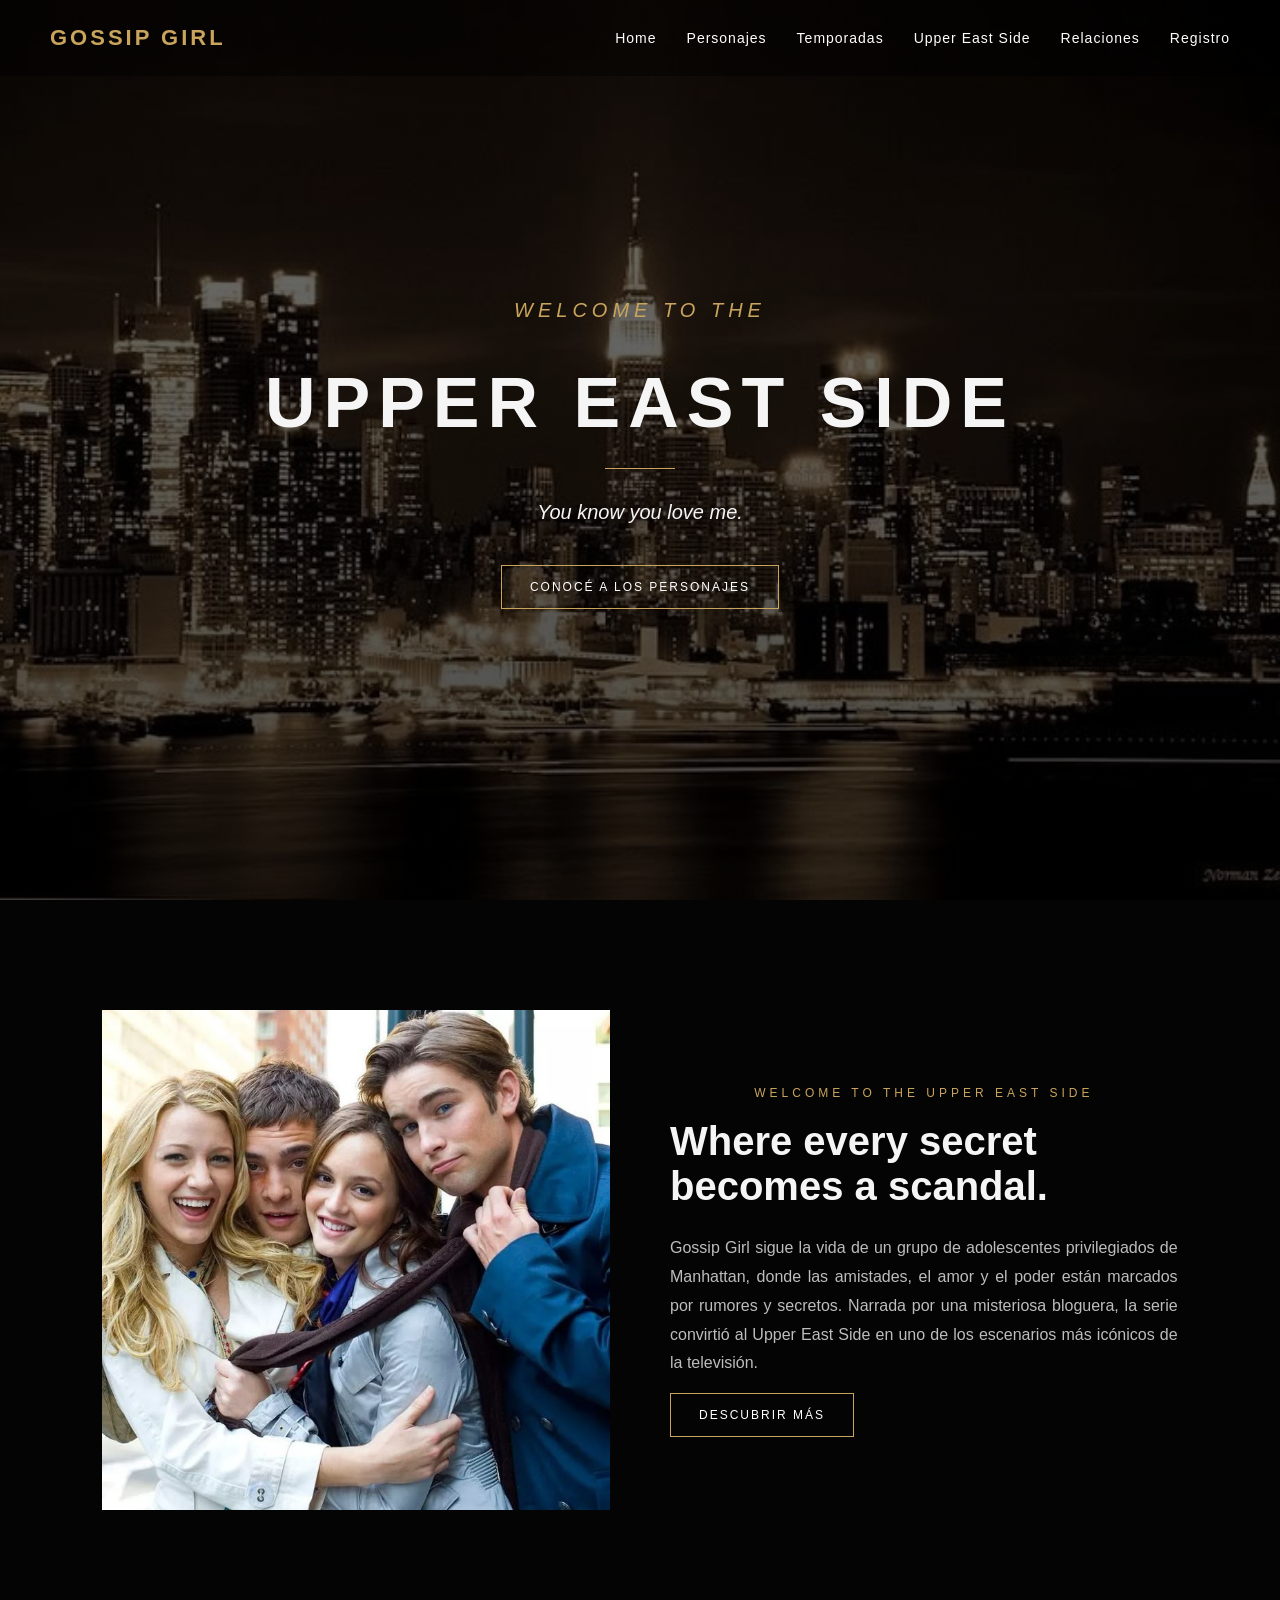
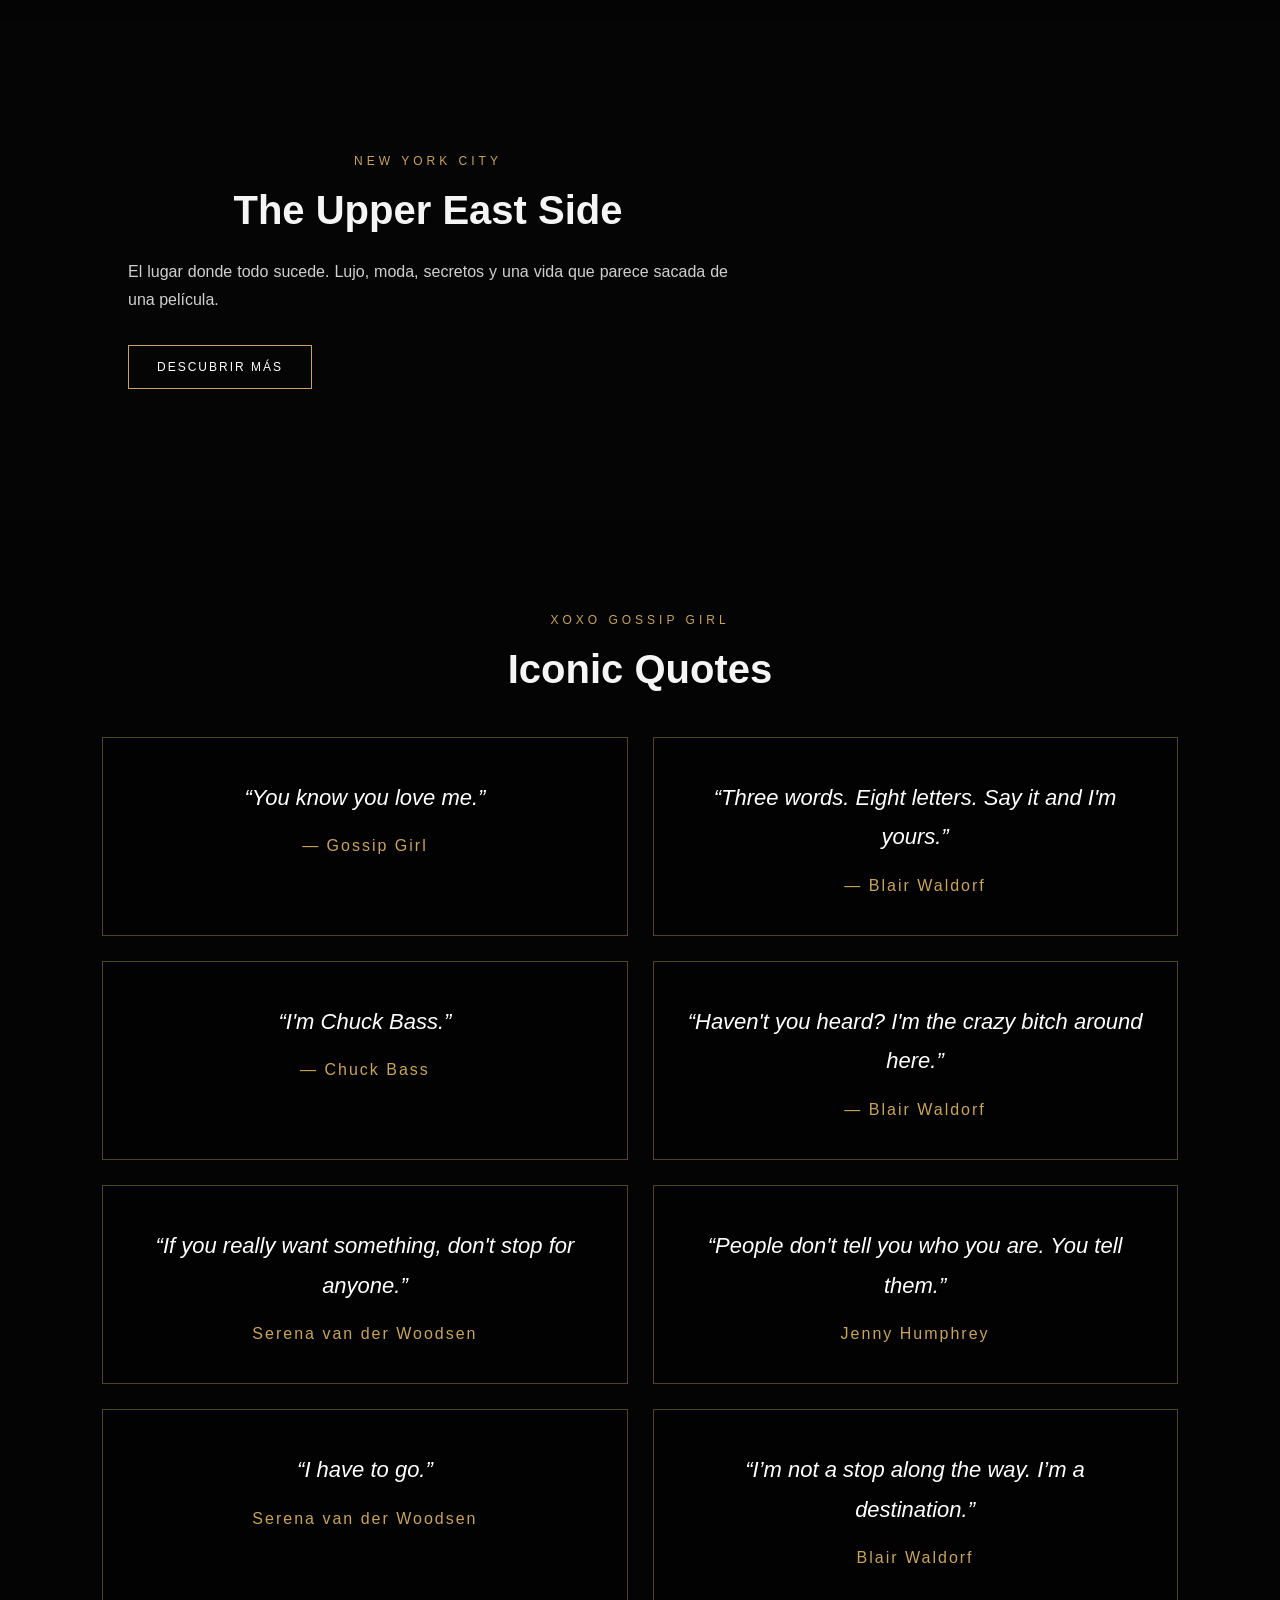
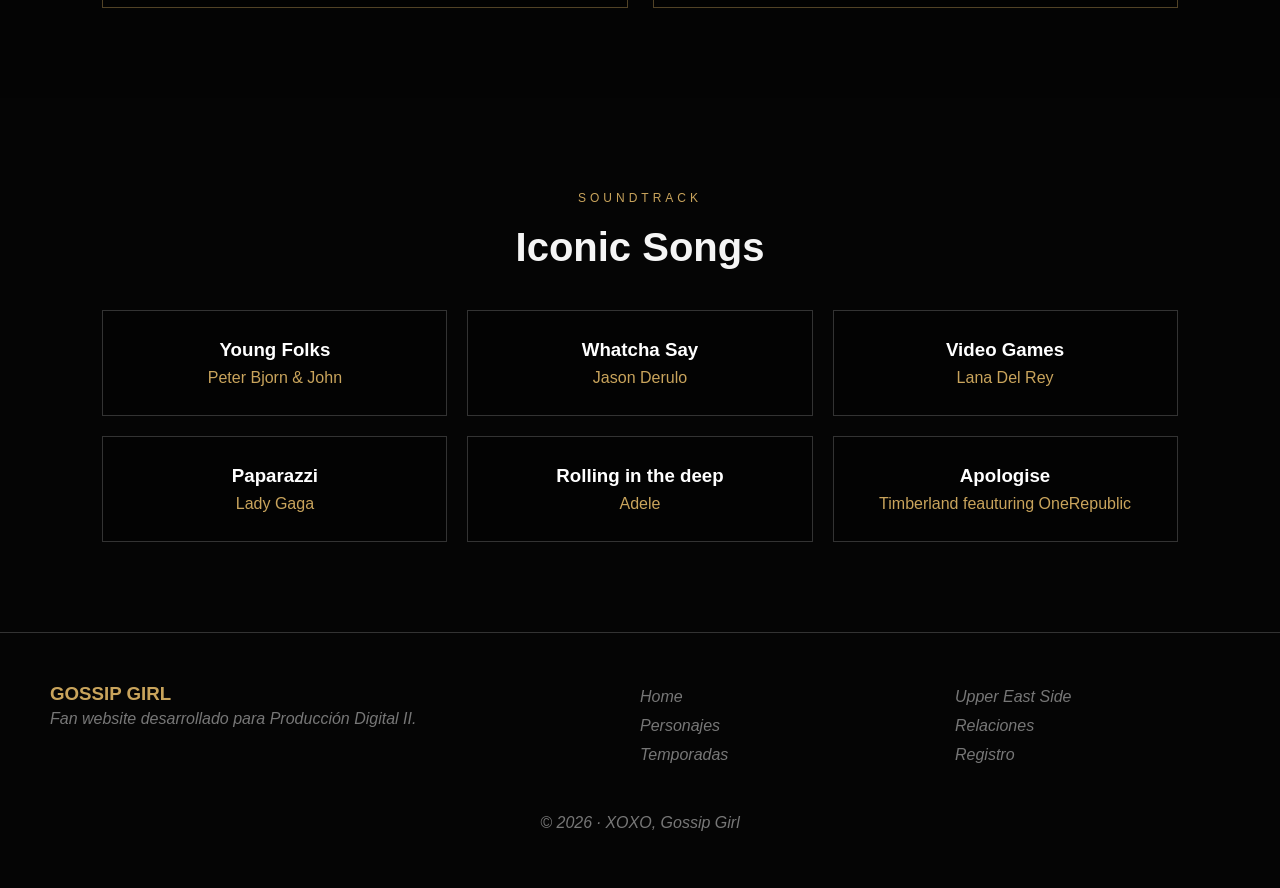
<file: index.html>
<!DOCTYPE html>
<html lang="es">

<head>
    <meta charset="UTF-8">
    <meta name="viewport" content="width=device-width, initial-scale=1.0">

    <title>Gossip Girl | Home</title>

    <link rel="stylesheet" href="css/estilos.css">
</head>

<body>

    <header>

        <nav>

            <div class="logo">
                GOSSIP GIRL
            </div>

            <ul class="menu">
                <li><a href="index.html">Home</a></li>
                <li><a href="personajes.html">Personajes</a></li>
                <li><a href="temporadas.html">Temporadas</a></li>
                <li><a href="upper-east-side.html">Upper East Side</a></li>
                <li><a href="relaciones.html">Relaciones</a></li>
                <li><a href="registro.html">Registro</a></li>
            </ul>

        </nav>

    </header>

    <div class="background-hero"></div>



    <main>

        <section class="hero">

            <div class="hero-text">

                <p class="small-title">WELCOME TO THE</p>

                <h1>UPPER EAST SIDE</h1>

                <div class="gold-line"></div>

                <p class="gg"> You know you love me.
                </p>

                <a href="personajes.html" class="button">
                    CONOCÉ A LOS PERSONAJES
                </a>

            </div>

        </section>




        <section class="about page-overlay">

    <div class="about-image">

        <img src="img/group.jpg" alt="Manhattan Elite">

    </div>

    <div class="about-text">

        <p class="section-title">
            WELCOME TO THE UPPER EAST SIDE
        </p>

        <h2>
            Where every secret becomes a scandal.
        </h2>

        <p>
            Gossip Girl sigue la vida de un grupo de adolescentes privilegiados de Manhattan,
            donde las amistades, el amor y el poder están marcados por rumores y secretos.
            Narrada por una misteriosa bloguera, la serie convirtió al Upper East Side en uno
            de los escenarios más icónicos de la televisión.
        </p>

        <a href="temporadas.html" class="button">
            DESCUBRIR MÁS
        </a>

    </div>

   </section>



        <section class="upper-east-side">

            <div class="ues-text">

                <p class="section-title">NEW YORK CITY</p>

                <h2>The Upper East Side</h2>

                <p>
                    El lugar donde todo sucede.
                    Lujo, moda, secretos y una vida
                    que parece sacada de una película.
                </p>

                <a href="upper-east-side.html" class="button">
                    DESCUBRIR MÁS
                </a>

            </div>

        </section>



       <section class="quotes-home page-overlay">

       <p class="section-title">
        XOXO GOSSIP GIRL
       </p>

      <h2>
        Iconic Quotes
      </h2>

     <div class="quotes-grid">

        <article class="quote-card">

            <p>
                “You know you love me.”
            </p>

            <span>— Gossip Girl</span>

        </article>

        <article class="quote-card">

            <p>
                “Three words. Eight letters. Say it and I'm yours.”
            </p>

            <span>— Blair Waldorf</span>

        </article>

        <article class="quote-card">

            <p>
                “I'm Chuck Bass.”
            </p>

            <span>— Chuck Bass</span>

        </article>

        <article class="quote-card">

            <p>
                “Haven't you heard? I'm the crazy bitch around here.”
            </p>

            <span>— Blair Waldorf</span>

        </article>

        <article class="quote-card">
        <p>“If you really want something, don't stop for anyone.”</p>
        <span>Serena van der Woodsen</span>
        </article>

        <article class="quote-card">
        <p>“People don't tell you who you are. You tell them.”</p>
        <span>Jenny Humphrey</span>
      </article>

      <article class="quote-card">
        <p>“I have to go.”</p>
        <span>Serena van der Woodsen</span>
        </article>

        <article class="quote-card">
        <p>“I’m not a stop along the way. I’m a destination.”</p>
        <span>Blair Waldorf</span>
       </article>

     </div>

   </section>

<section class="music page-overlay">

    <p class="section-title">SOUNDTRACK</p>

    <h2>Iconic Songs</h2>

    <div class="music-grid">

        <div class="song">
            <h3>Young Folks</h3>
            <span>Peter Bjorn & John</span>
        </div>

        <div class="song">
            <h3>Whatcha Say</h3>
            <span>Jason Derulo</span>
        </div>

        <div class="song">
            <h3>Video Games</h3>
            <span>Lana Del Rey</span>
        </div>

        <div class="song">
            <h3>Paparazzi</h3>
            <span>Lady Gaga</span>
        </div>

        <div class="song">
            <h3>Rolling in the deep</h3>
            <span>Adele</span>
        </div>

        <div class="song">
            <h3>Apologise</h3>
            <span>Timberland feauturing OneRepublic</span>
        </div>

    </div>

</section>



 </main>


 <footer>

   <div class="footer-grid">

   <div>

 <h3>GOSSIP GIRL</h3>

 <p>Fan website desarrollado para Producción Digital II.</p>

 </div>

 <div>

 <p>Home</p>

 <p>Personajes</p>

 <p>Temporadas</p>

 </div>

 <div>

 <p>Upper East Side</p>

 <p>Relaciones</p>

 <p>Registro</p>

 </div>

 </div>
 
 <p class="copyright">

 © 2026 · XOXO, Gossip Girl

 </p>

</footer>
</body>

</html>
</file>
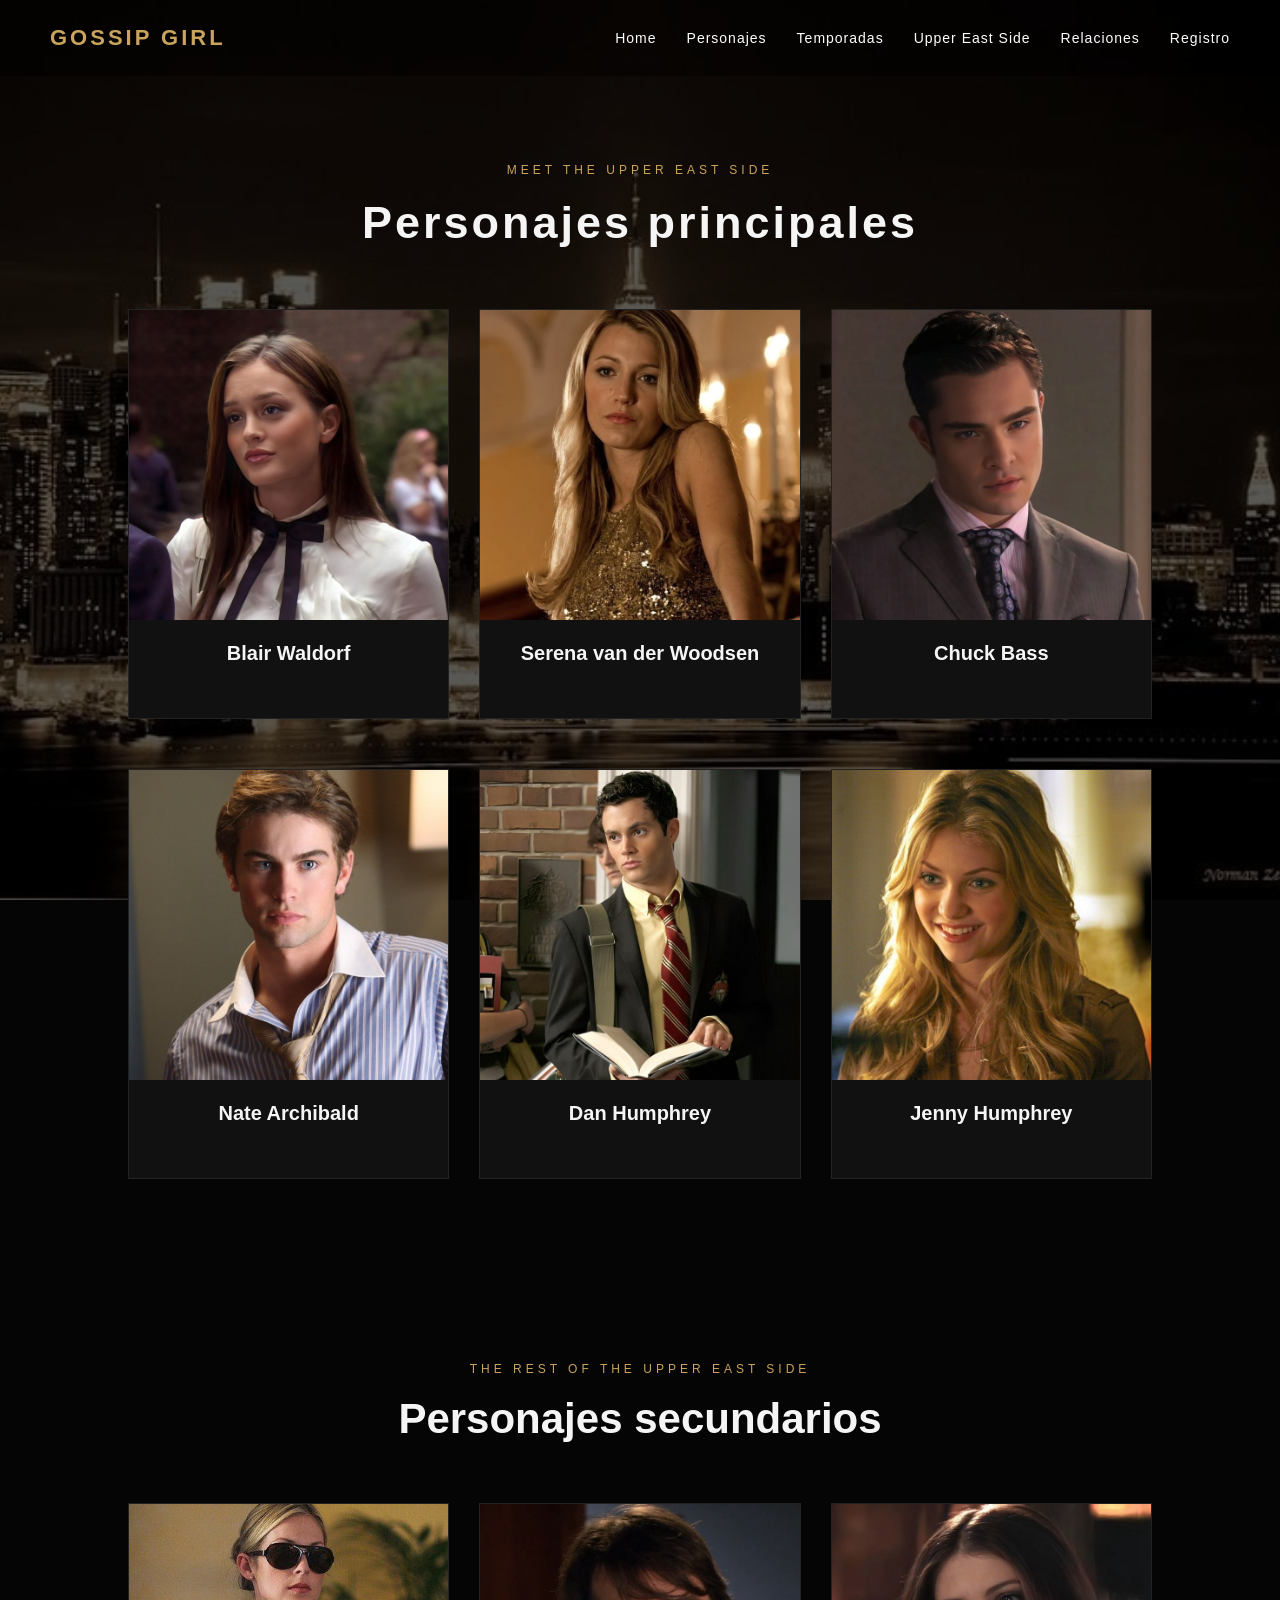
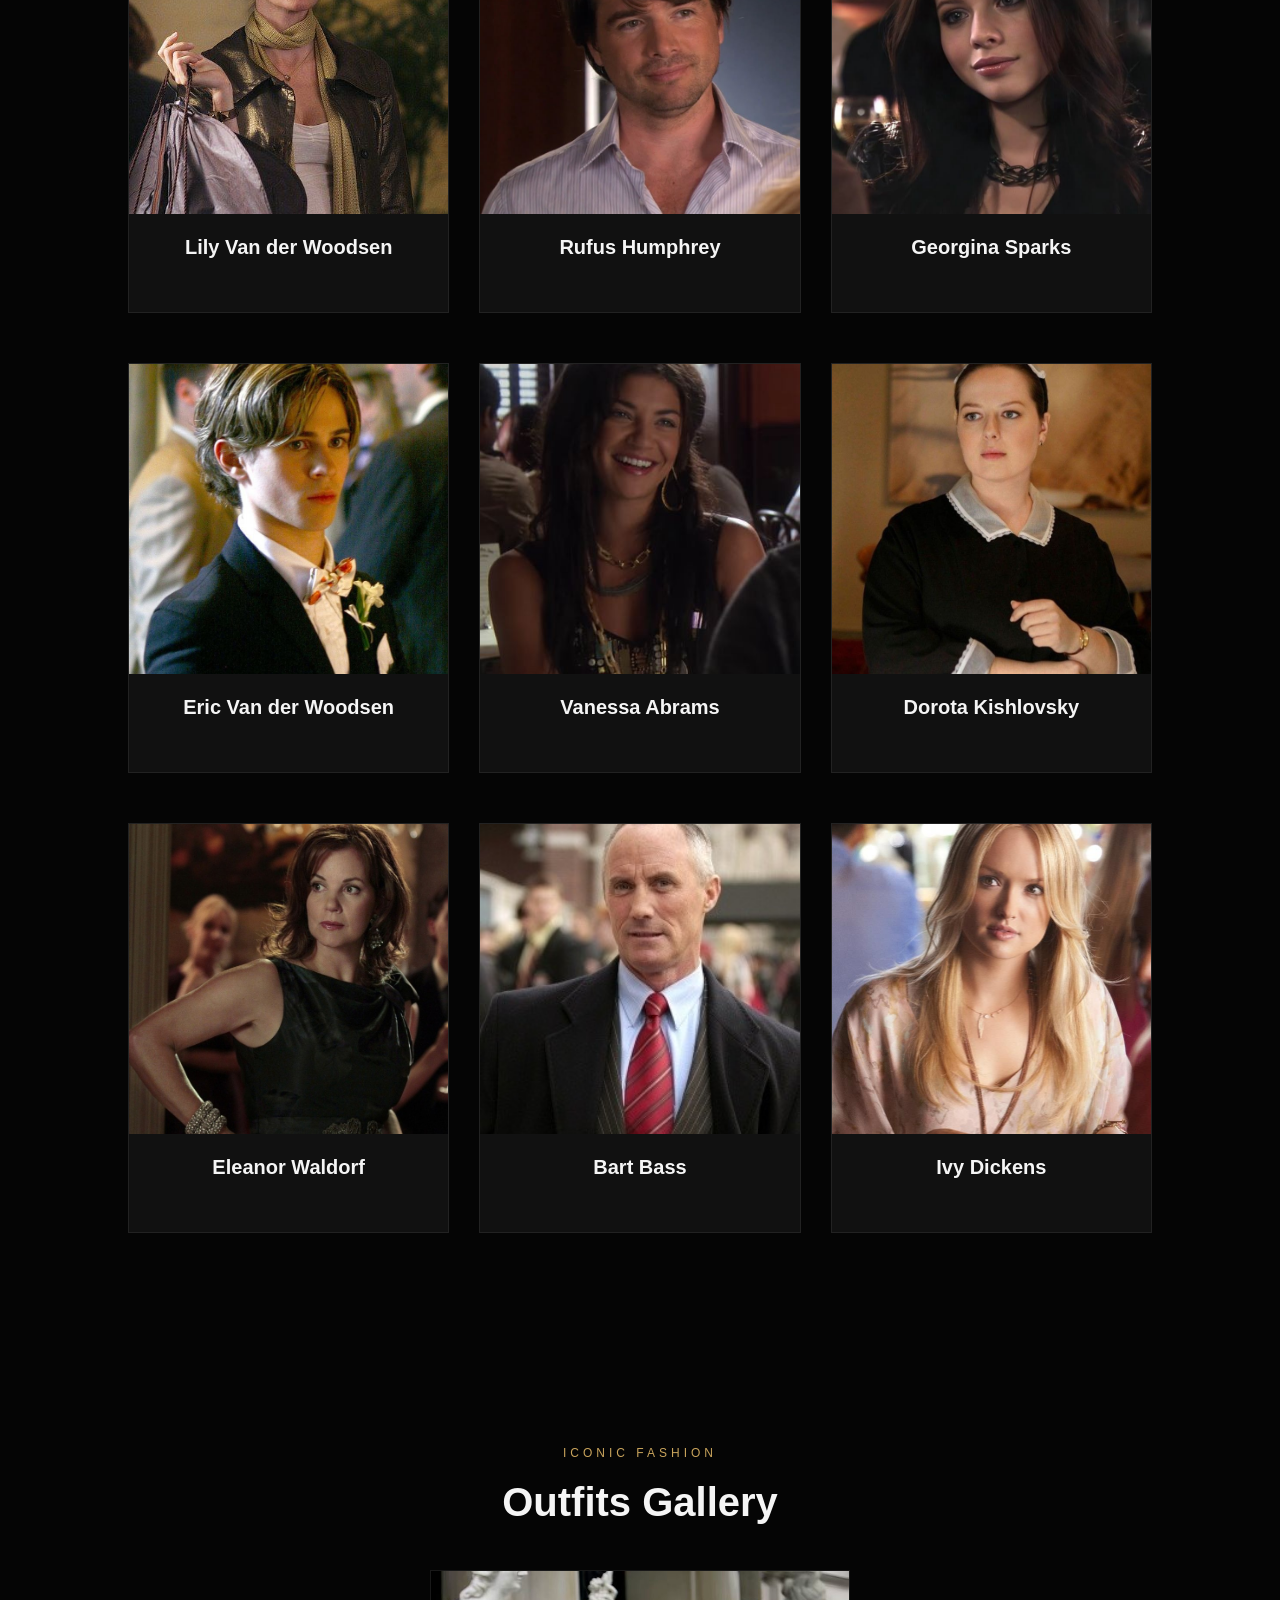
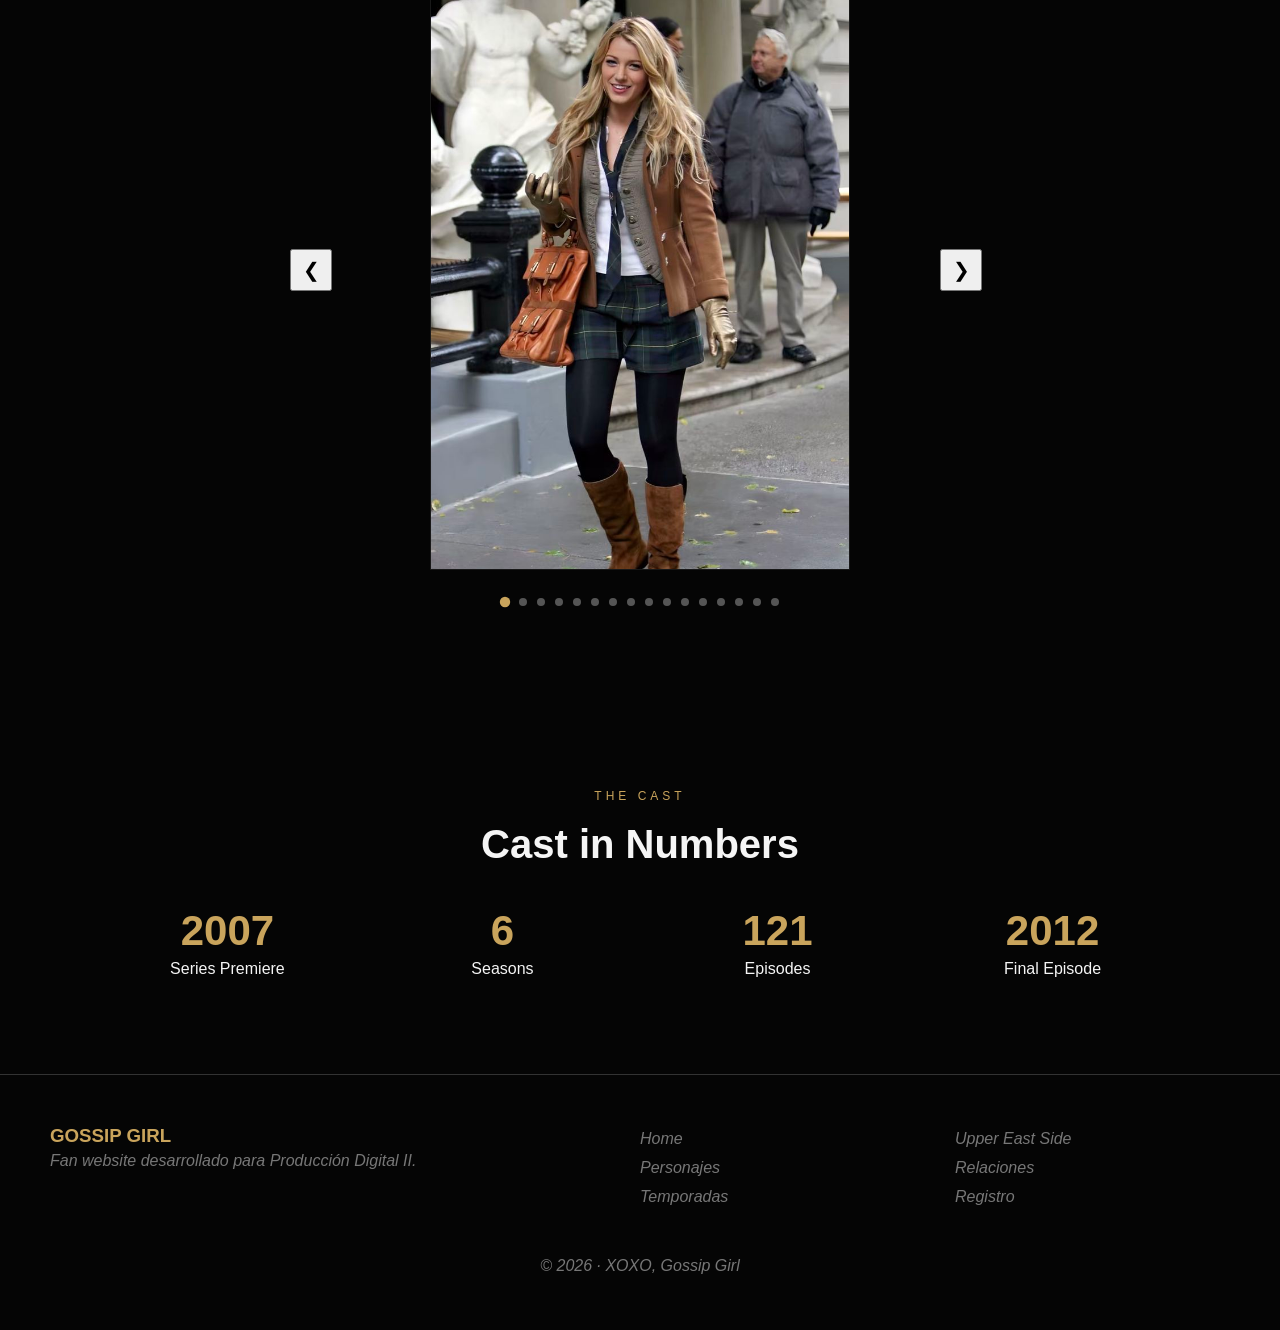
<file: personajes.html>
<!DOCTYPE html>
<html lang="es">

<head>

    <meta charset="UTF-8">
    <meta name="viewport" content="width=device-width, initial-scale=1.0">

    <title>Gossip Girl | Personajes</title>

    <link rel="stylesheet" href="css/estilos.css">

</head>


<body>

    <header>

        <nav>

            <div class="logo">
                GOSSIP GIRL
            </div>

            <ul class="menu">

                <li>
                    <a href="index.html">Home</a>
                </li>

                <li>
                    <a href="personajes.html">Personajes</a>
                </li>

                <li>
                    <a href="temporadas.html">Temporadas</a>
                </li>

                <li>
                    <a href="upper-east-side.html">Upper East Side</a>
                </li>

                <li>
                    <a href="relaciones.html">Relaciones</a>
                </li>

                <li>
                    <a href="registro.html">Registro</a>
                </li>

            </ul>

        </nav>

    </header>

    <div class="background-hero"></div>


<main>
 <section class="characters-page">

    <p class="section-title">
        MEET THE UPPER EAST SIDE
    </p>

    <h1>
        Personajes principales
    </h1>

    <div class="characters-grid">


    

        <div class="flip-card">

    <div class="flip-inner">

        <div class="front">

            <img src="img/blair.jpg" alt="Blair">

            <h2>Blair Waldorf</h2>

        </div>

        <div class="back">

            <h2>Blair</h2>

            <p>
                Reina del Upper East Side, ambiciosa, inteligente y el ícono absoluto del estilo.
            </p>

            <p class="actor">
                Leighton Meester
            </p>

        </div>

    </div>

 </div>


      
<div class="flip-card">
<div class="flip-inner">

<div class="front">
<img src="img/serena.jpg">
<h2>Serena van der Woodsen</h2>
</div>

<div class="back">
<h2>Serena</h2>
<p>Carismática, espontánea y el centro de todos los rumores.</p>
<p class="actor">Blake Lively</p>
</div>

</div>
</div>



<div class="flip-card">
<div class="flip-inner">

<div class="front">
<img src="img/chuck.jpg">
<h2>Chuck Bass</h2>
</div>

<div class="back">
<h2>Chuck</h2>
<p>Heredero del Empire Hotel y uno de los personajes más complejos.</p>
<p class="actor">Ed Westwick</p>
</div>

</div>
</div>




<div class="flip-card">
<div class="flip-inner">

<div class="front">
<img src="img/nate.jpg">
<h2>Nate Archibald</h2>
</div>

<div class="back">
<h2>Nate</h2>
<p>El chico dorado del Upper East Side, siempre dividido entre dos mundos.</p>
<p class="actor">Chace Crawford</p>
</div>

</div>
</div>


<div class="flip-card">
<div class="flip-inner">

<div class="front">
<img src="img/dan.jpg">
<h2>Dan Humphrey</h2>
</div>

<div class="back">
<h2>Dan</h2>
<p>Un chico de Brooklyn que termina cambiando la historia del Upper East Side.</p>
<p class="actor">Penn Badgley</p>
</div>

</div>
</div>



<div class="flip-card">
<div class="flip-inner">

<div class="front">
<img src="img/jenny.jpg">
<h2>Jenny Humphrey</h2>
</div>

<div class="back">
<h2>Jenny</h2>
<p>Su deseo de pertenecer la convierte en una de las mayores rivales de Blair.</p>
<p class="actor">Taylor Momsen</p>
</div>

</div>
</div>

</div>
    </div>

 </section>

 <section class="characters-secondary">

    <p class="section-title">
        THE REST OF THE UPPER EAST SIDE
    </p>

    <h1>
        Personajes secundarios
    </h1>

<div class="characters-grid">

 <div class="flip-card"><div class="flip-inner">
 <div class="front"><img src="img/lily.jpg"><h2>Lily Van der Woodsen</h2></div>
 <div class="back"><h2>Lily</h2><p>Madre de Serena y Eric. Es una figura clave de la alta sociedad.</p><p class="actor">Kelly Rutherford</p></div>
 </div></div>

 <div class="flip-card"><div class="flip-inner">
 <div class="front"><img src="img/rufus.jpg"><h2>Rufus Humphrey</h2></div>
 <div class="back"><h2>Rufus</h2><p>Ex músico y padre de Dan y Jenny.</p><p class="actor">Matthew Settle</p></div>
 </div></div>

 <div class="flip-card"><div class="flip-inner">
 <div class="front"><img src="img/georgina.jpg"><h2>Georgina Sparks</h2></div>
 <div class="back"><h2>Georgina</h2><p>Manipuladora e impredecible, siempre vuelve con un secreto.</p><p class="actor">Michelle Trachtenberg</p></div>
 </div></div>

 <div class="flip-card"><div class="flip-inner">
 <div class="front"><img src="img/eric.jpg"><h2>Eric Van der Woodsen</h2></div>
 <div class="back"><h2>Eric</h2><p>El hermano menor de Serena y uno de los personajes más nobles.</p><p class="actor">Connor Paolo</p></div>
 </div></div> 

 <div class="flip-card"><div class="flip-inner">
 <div class="front"><img src="img/vanessa.jpg"><h2>Vanessa Abrams</h2></div>
 <div class="back"><h2>Vanessa</h2><p>Representa el mundo de Brooklyn y la mirada más realista.</p><p class="actor">Jessica Szohr</p></div>
 </div></div>
 
 <div class="flip-card"><div class="flip-inner">
 <div class="front"><img src="img/dorota.jpg"><h2>Dorota Kishlovsky</h2></div>
 <div class="back"><h2>Dorota</h2><p>La persona que mejor conoce a Blair.</p><p class="actor">Zuzanna Szadkowski</p></div>
 </div></div>

 <div class="flip-card"><div class="flip-inner">
 <div class="front"><img src="img/eleanor.jpg"><h2>Eleanor Waldorf</h2></div>
 <div class="back"><h2>Eleanor</h2><p>Diseñadora de moda y madre de Blair.</p><p class="actor">Margaret Colin</p></div>
 </div></div>

 <div class="flip-card"><div class="flip-inner">
 <div class="front"><img src="img/bart.jpg"><h2>Bart Bass</h2></div>
 <div class="back"><h2>Bart</h2><p>Empresario y padre de Chuck Bass.</p><p class="actor">Robert John Burke</p></div>
 </div></div>

 <div class="flip-card"><div class="flip-inner">
 <div class="front"><img src="img/ivy.jpg"><h2>Ivy Dickens</h2></div>
 <div class="back"><h2>Ivy</h2><p>La impostora que cambia el destino de la familia van der Woodsen.</p><p class="actor">Kaylee DeFer</p></div>
 </div></div>

</div>
</section>


<section class="outfits page-overlay">

    <p class="section-title">ICONIC FASHION</p>
    <h2>Outfits Gallery</h2>

    <div class="outfit-container">

        <button class="outfit-arrow" id="prevOutfit">&#10094;</button>

        <div class="outfit-image">
            <img id="outfitImg" src="img/outfit1.jpg" alt="Outfit Gossip Girl">
        </div>

        <button class="outfit-arrow" id="nextOutfit">&#10095;</button>

    </div>

    <div class="outfit-dots" id="outfitDots"></div>

</section>




<section class="cast page-overlay">

<p class="section-title">THE CAST</p>

<h2>Cast in Numbers</h2>

<div class="cast-grid">

<div><strong>2007</strong><p>Series Premiere</p></div>

<div><strong>6</strong><p>Seasons</p></div>

<div><strong>121</strong><p>Episodes</p></div>

<div><strong>2012</strong><p>Final Episode</p></div>

</div>

</section>


        
</main>


     <footer>

   <div class="footer-grid">

   <div>

 <h3>GOSSIP GIRL</h3>

 <p>Fan website desarrollado para Producción Digital II.</p>

 </div>

 <div>

 <p>Home</p>

 <p>Personajes</p>

 <p>Temporadas</p>

 </div>

 <div>

 <p>Upper East Side</p>

 <p>Relaciones</p>

 <p>Registro</p>

 </div>

 </div>
 
 <p class="copyright">

 © 2026 · XOXO, Gossip Girl

 </p>

</footer>

<script src="js/personajes.js"></script>

</body>

</html>
</file>
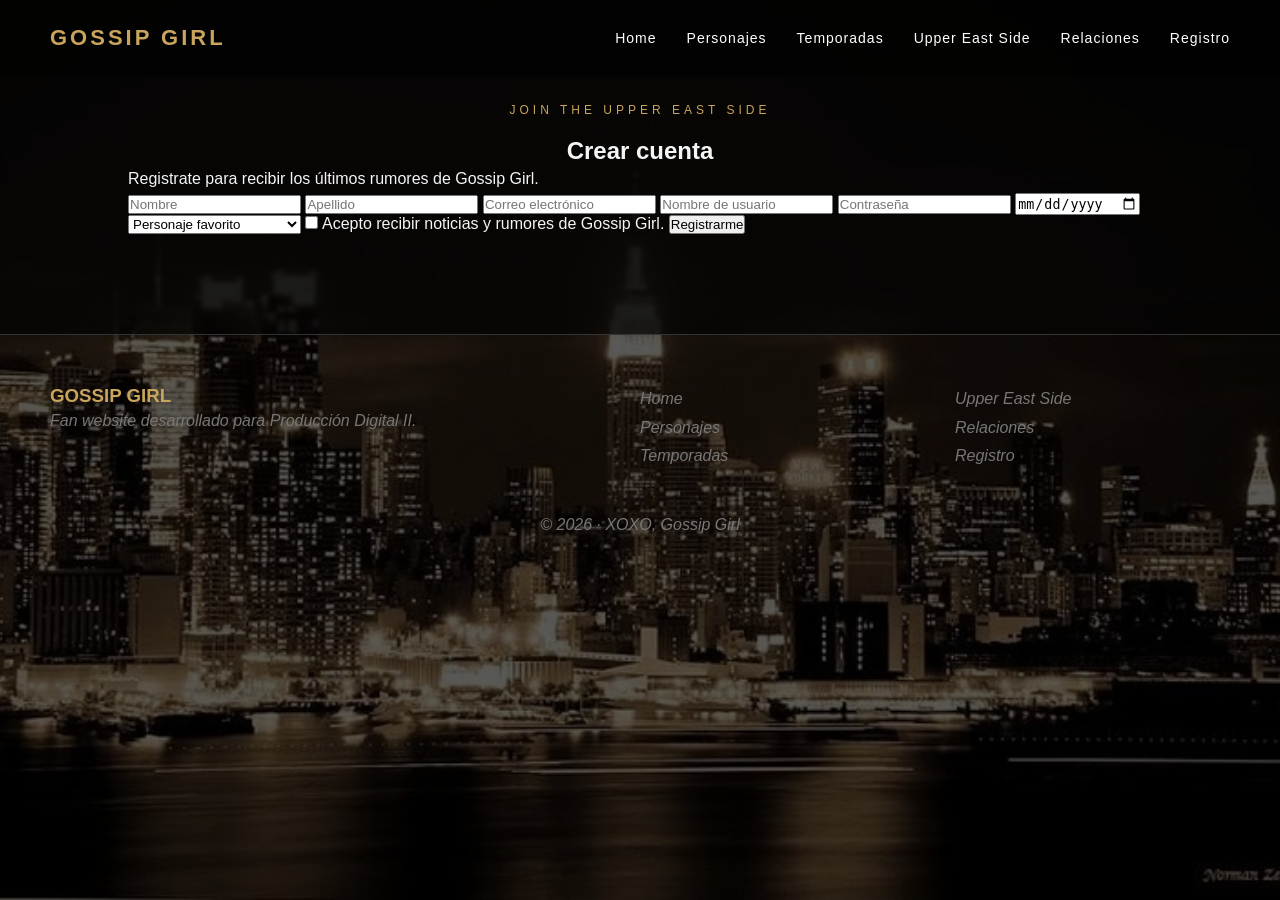
<file: registro.html>
<!DOCTYPE html>
<html lang="es">
<head>
<meta charset="UTF-8">
<meta name="viewport" content="width=device-width, initial-scale=1.0">
<title>Gossip Girl | Registro</title>
<link rel="stylesheet" href="css/estilos.css">
</head>

<body>

<header>

<nav>

<div class="logo">GOSSIP GIRL</div>

<ul class="menu">
<li><a href="index.html">Home</a></li>
<li><a href="personajes.html">Personajes</a></li>
<li><a href="temporadas.html">Temporadas</a></li>
<li><a href="upper-east-side.html">Upper East Side</a></li>
<li><a href="relaciones.html">Relaciones</a></li>
<li><a href="registro.html">Registro</a></li>
</ul>

</nav>

</header>

<div class="background-hero"></div>

<main>

<section class="register">

<p class="section-title">JOIN THE UPPER EAST SIDE</p>

<h1>Crear cuenta</h1>

<p class="register-intro">
Registrate para recibir los últimos rumores de Gossip Girl.
</p>

<form class="register-form">

<input type="text" placeholder="Nombre" required>

<input type="text" placeholder="Apellido" required>

<input type="email" placeholder="Correo electrónico" required>

<input type="text" placeholder="Nombre de usuario" required>

<input type="password" placeholder="Contraseña" required>

<input type="date" required>

<select required>
<option value="">Personaje favorito</option>
<option>Blair Waldorf</option>
<option>Serena van der Woodsen</option>
<option>Chuck Bass</option>
<option>Nate Archibald</option>
<option>Dan Humphrey</option>
<option>Jenny Humphrey</option>
</select>

<label class="checkbox">
<input type="checkbox" required>
Acepto recibir noticias y rumores de Gossip Girl.
</label>

<button type="submit">Registrarme</button>

</form>

</section>

</main>

 <footer>

   <div class="footer-grid">

   <div>

 <h3>GOSSIP GIRL</h3>

 <p>Fan website desarrollado para Producción Digital II.</p>

 </div>

 <div>

 <p>Home</p>

 <p>Personajes</p>

 <p>Temporadas</p>

 </div>

 <div>

 <p>Upper East Side</p>

 <p>Relaciones</p>

 <p>Registro</p>

 </div>

 </div>
 
 <p class="copyright">

 © 2026 · XOXO, Gossip Girl

 </p>

</footer>

</body>
</html>
</file>
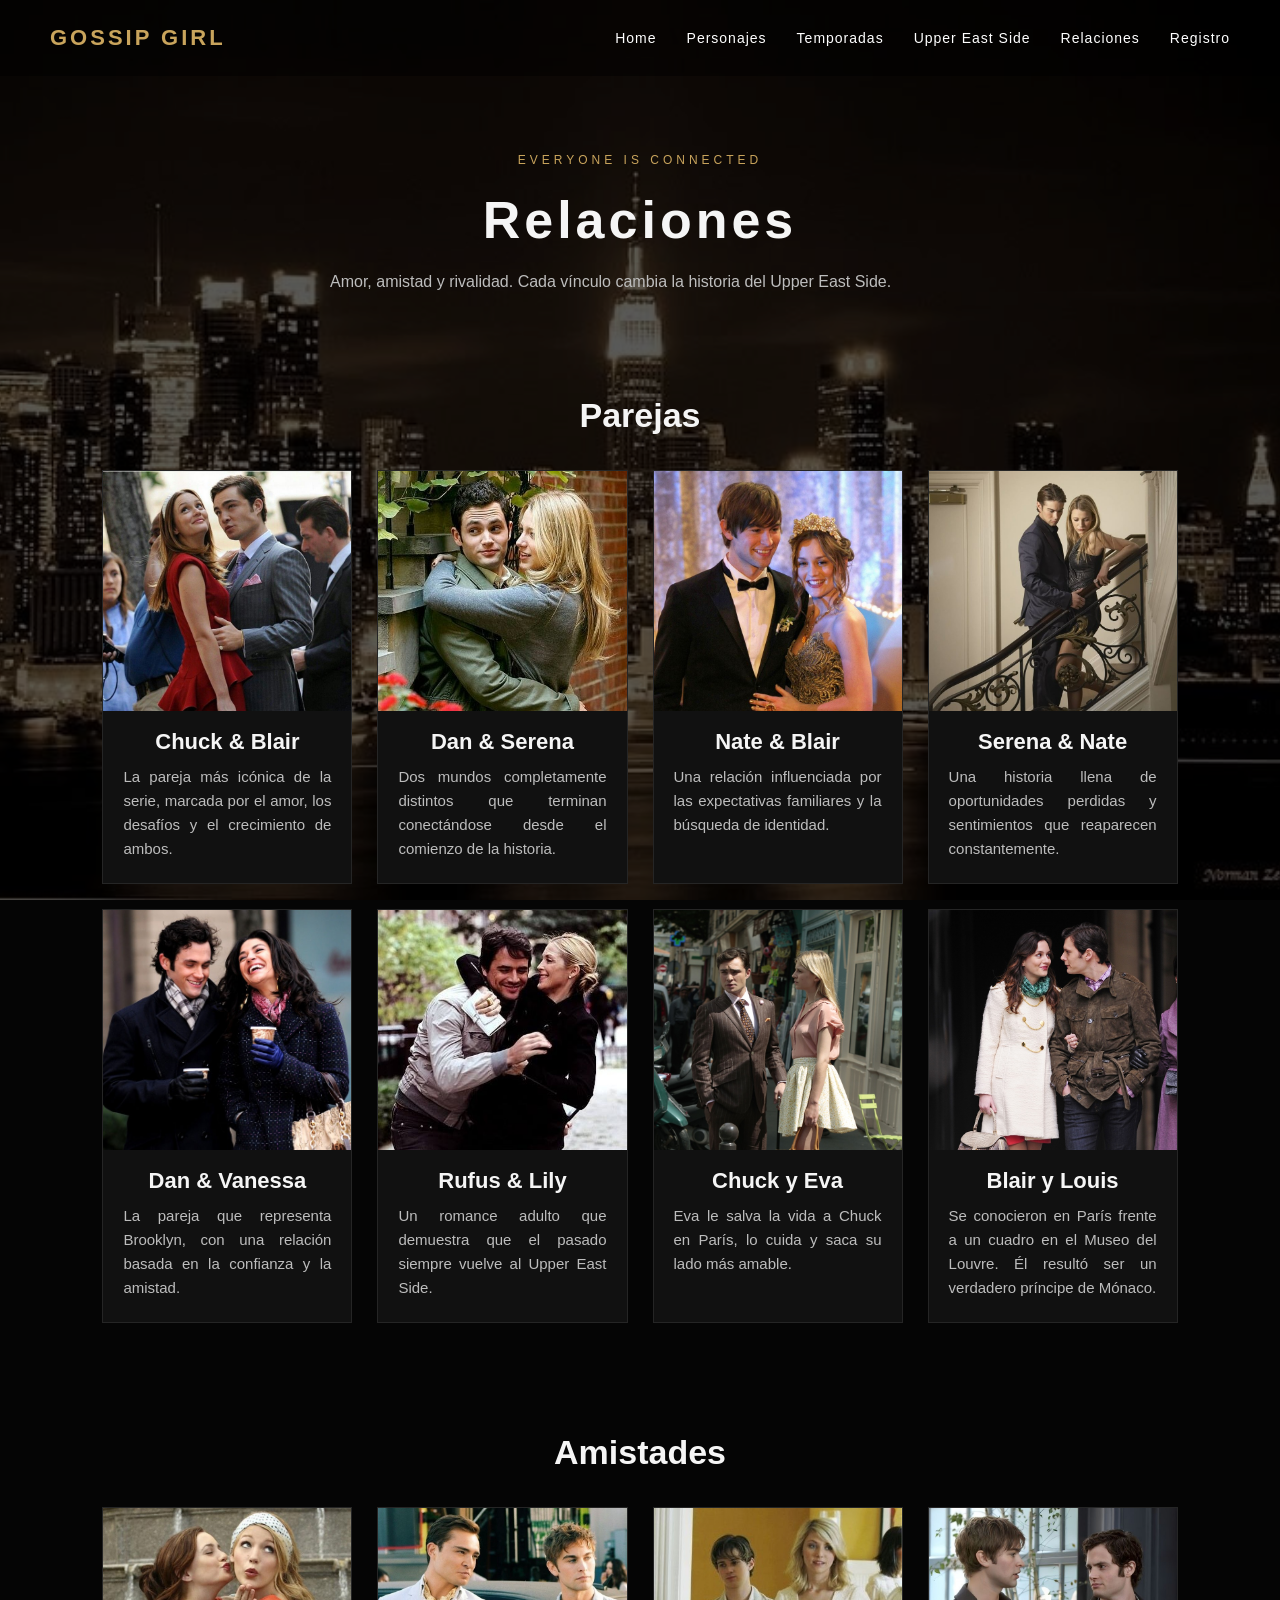
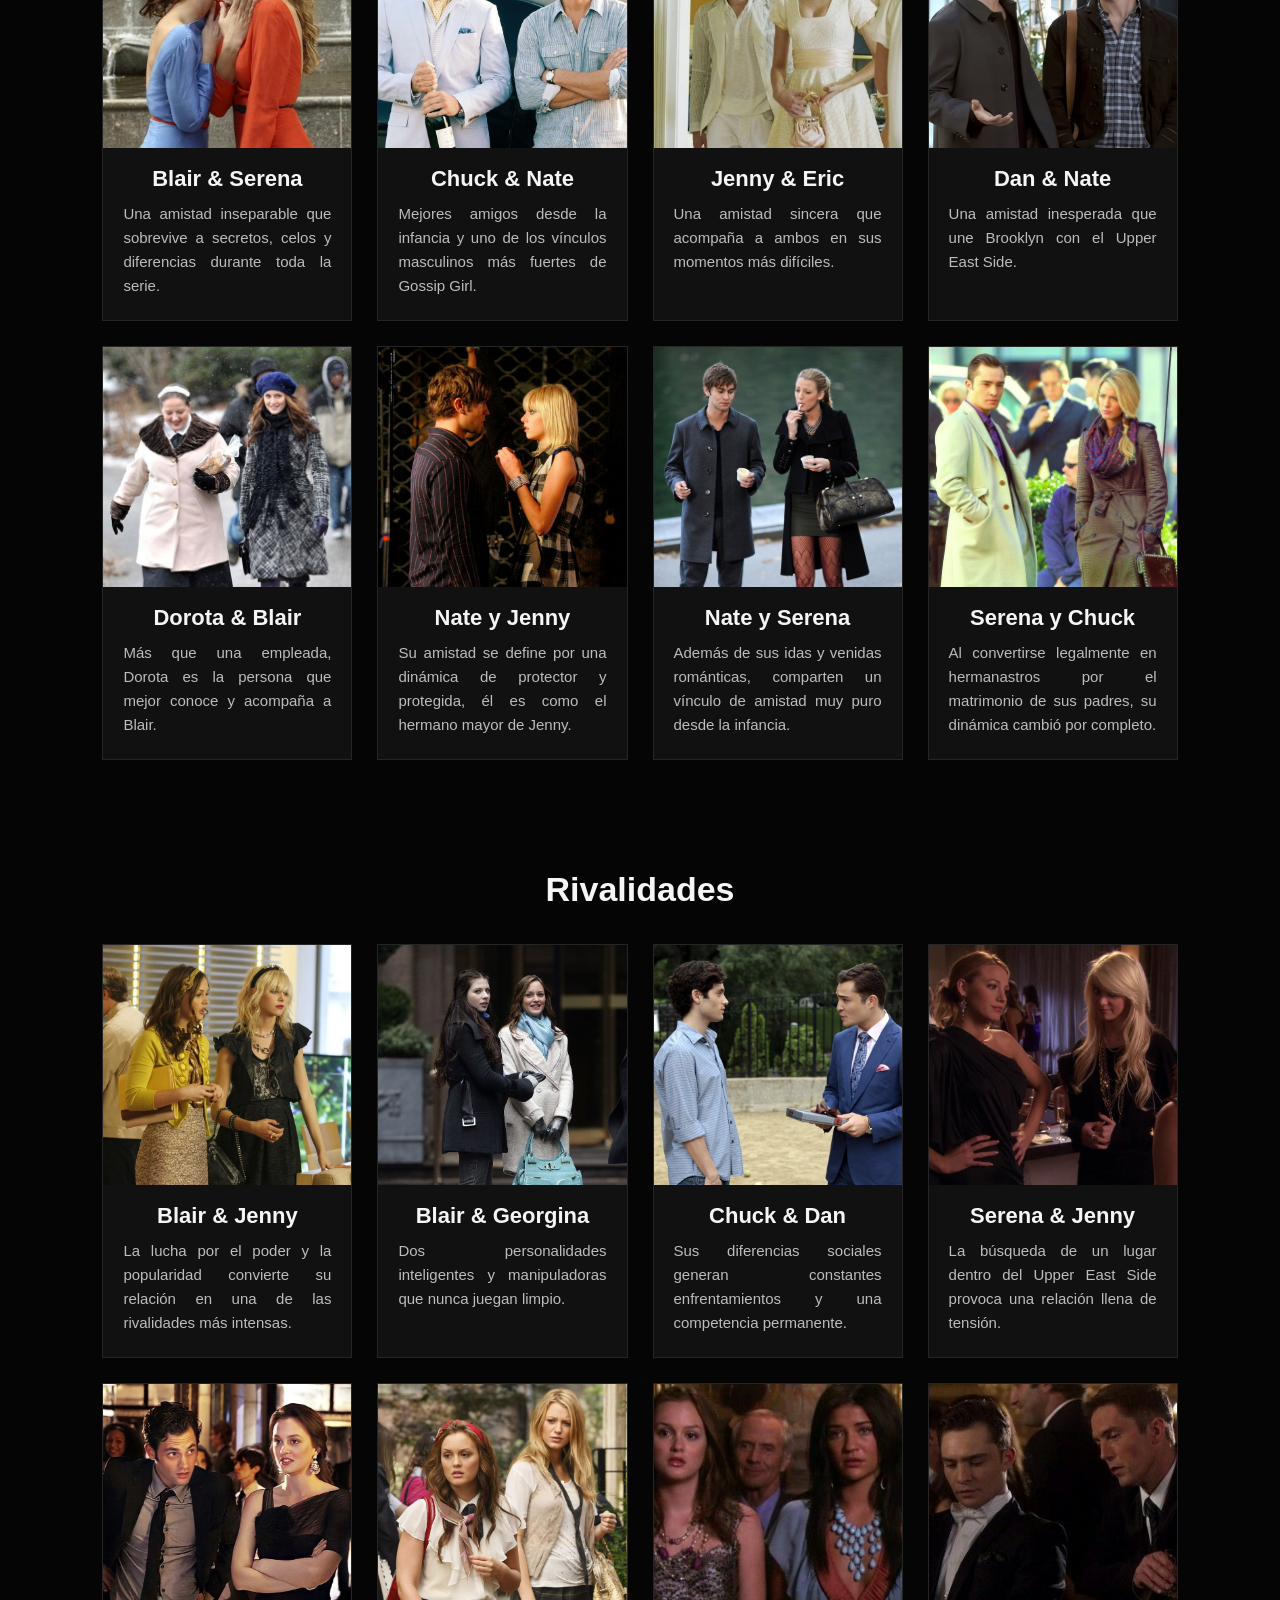
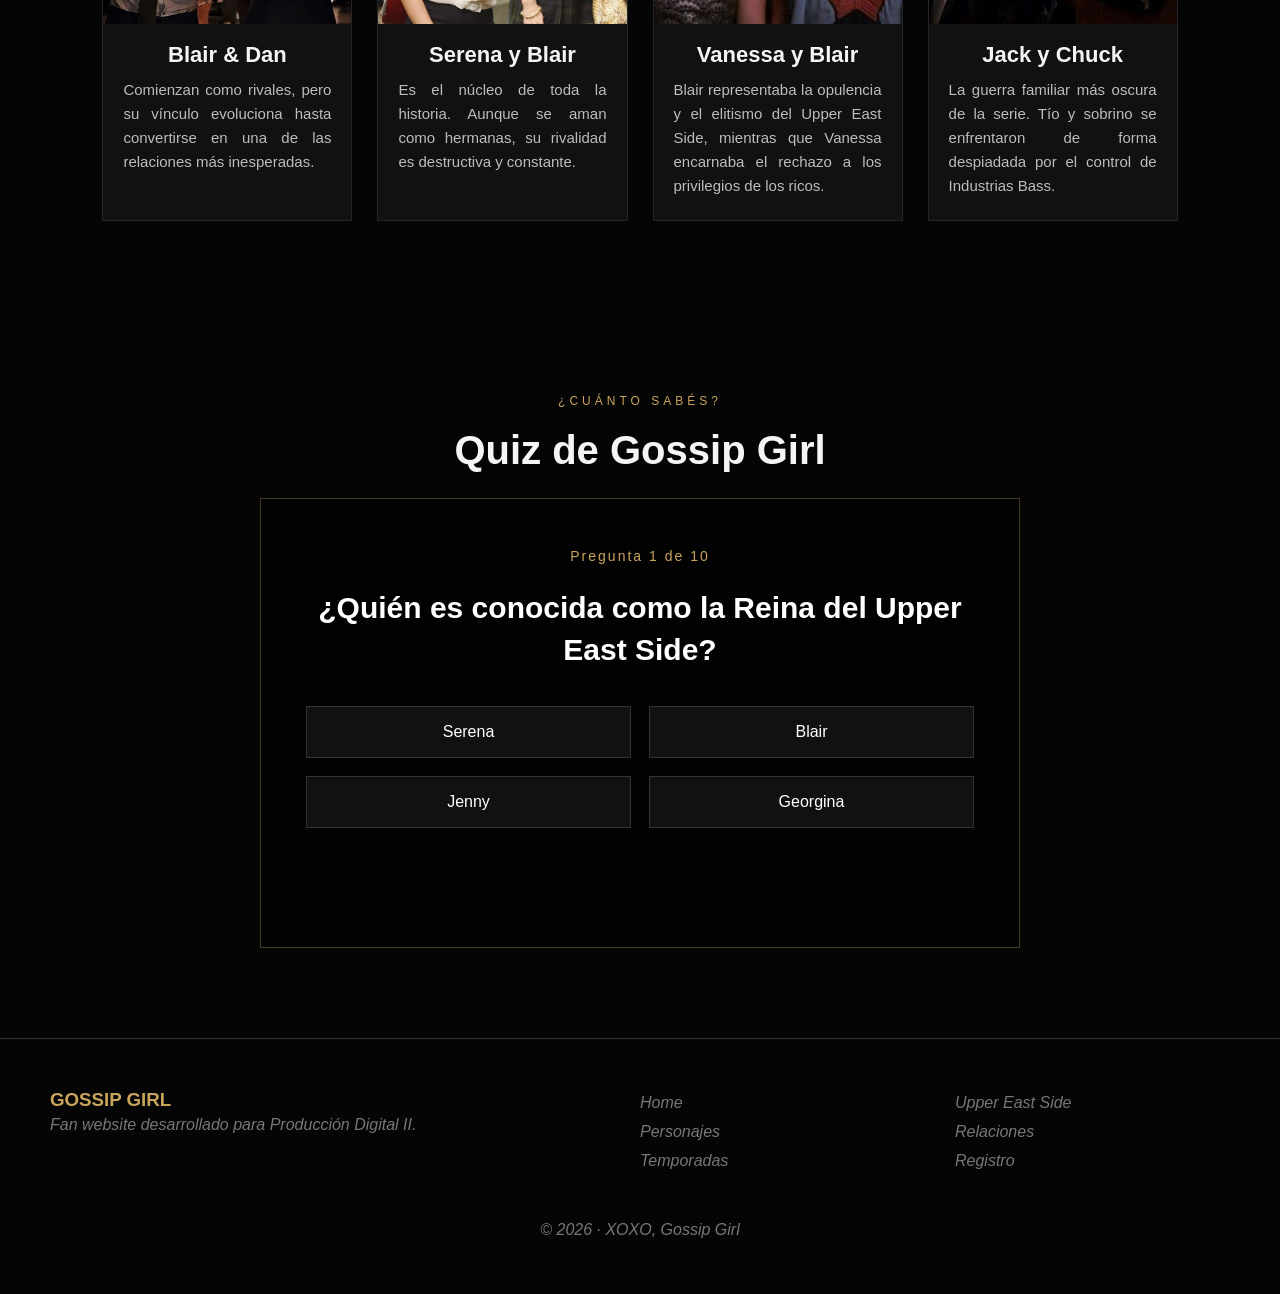
<file: relaciones.html>
<!DOCTYPE html>
<html lang="es">
<head>
    <meta charset="UTF-8">
    <meta name="viewport" content="width=device-width, initial-scale=1.0">
    <title>Gossip Girl | Relaciones</title>
    <link rel="stylesheet" href="css/estilos.css">
</head>

<body>

<header>
    <nav>

        <div class="logo">GOSSIP GIRL</div>

        <ul class="menu">
            <li><a href="index.html">Home</a></li>
            <li><a href="personajes.html">Personajes</a></li>
            <li><a href="temporadas.html">Temporadas</a></li>
            <li><a href="upper-east-side.html">Upper East Side</a></li>
            <li><a href="relaciones.html">Relaciones</a></li>
            <li><a href="registro.html">Registro</a></li>
        </ul>

    </nav>
</header>

<div class="background-hero"></div>

<main>

    <section class="relationships-header">

        <p class="section-title">EVERYONE IS CONNECTED</p>

        <h1>Relaciones</h1>

        <p class="relationships-intro">
            Amor, amistad y rivalidad. Cada vínculo cambia la historia del Upper East Side.
        </p>

    </section>


   

    <section class="relationship-category">

        <h2>Parejas</h2>

        <div class="relationship-grid">

            <article class="relationship-card">
                <img src="img/chair.jpg" alt="Chuck y Blair">
                <h3>Chuck & Blair</h3>
                <p>La pareja más icónica de la serie, marcada por el amor, los desafíos y el crecimiento de ambos.</p>
            </article>

            <article class="relationship-card">
                <img src="img/derena.jpg" alt="Dan y Serena">
                <h3>Dan & Serena</h3>
                <p>Dos mundos completamente distintos que terminan conectándose desde el comienzo de la historia.</p>
            </article>

            <article class="relationship-card">
                <img src="img/nateblair.jpg" alt="Nate y Blair">
                <h3>Nate & Blair</h3>
                <p>Una relación influenciada por las expectativas familiares y la búsqueda de identidad.</p>
            </article>

            <article class="relationship-card">
                <img src="img/serenanate.jpg" alt="Serena y Nate">
                <h3>Serena & Nate</h3>
                <p>Una historia llena de oportunidades perdidas y sentimientos que reaparecen constantemente.</p>
            </article>

            <article class="relationship-card">
                <img src="img/danvanessa.jpg" alt="Dan y Vanessa">
                <h3>Dan & Vanessa</h3>
                <p>La pareja que representa Brooklyn, con una relación basada en la confianza y la amistad.</p>
            </article>

            <article class="relationship-card">
                <img src="img/rufuslily.jpg" alt="Rufus y Lily">
                <h3>Rufus & Lily</h3>
                <p>Un romance adulto que demuestra que el pasado siempre vuelve al Upper East Side.</p>
            </article>

            <article class="relationship-card">
                <img src="img/chuckeva.jpg" alt="Chuck y Eva">
                <h3>Chuck y Eva</h3>
                <p>Eva le salva la vida a Chuck en París, lo cuida y saca su lado más amable.</p>
            </article>

             <article class="relationship-card">
                <img src="img/blairlouis.jpg" alt="Blair y Louis">
                <h3>Blair y Louis</h3>
                <p>Se conocieron en París frente a un cuadro en el Museo del Louvre. Él resultó ser un verdadero príncipe de Mónaco.</p>
            </article>

        </div>

    </section>


    

    <section class="relationship-category">

        <h2>Amistades</h2>

        <div class="relationship-grid">

            <article class="relationship-card">
                <img src="img/blairserena.jpg" alt="Blair y Serena">
                <h3>Blair & Serena</h3>
                <p>Una amistad inseparable que sobrevive a secretos, celos y diferencias durante toda la serie.</p>
            </article>

            <article class="relationship-card">
                <img src="img/chucknate.jpg" alt="Chuck y Nate">
                <h3>Chuck & Nate</h3>
                <p>Mejores amigos desde la infancia y uno de los vínculos masculinos más fuertes de Gossip Girl.</p>
            </article>

            <article class="relationship-card">
                <img src="img/jennyeric.jpg" alt="Jenny y Eric">
                <h3>Jenny & Eric</h3>
                <p>Una amistad sincera que acompaña a ambos en sus momentos más difíciles.</p>
            </article>

            <article class="relationship-card">
                <img src="img/dannate.jpg" alt="Dan y Nate">
                <h3>Dan & Nate</h3>
                <p>Una amistad inesperada que une Brooklyn con el Upper East Side.</p>
            </article>

            <article class="relationship-card">
                <img src="img/dorotablair.jpg" alt="Dorota y Blair">
                <h3>Dorota & Blair</h3>
                <p>Más que una empleada, Dorota es la persona que mejor conoce y acompaña a Blair.</p>
            </article>


             <article class="relationship-card">
                <img src="img/natejenny.jpg" alt="Nate y Jenny">
                <h3>Nate y Jenny</h3>
                <p>Su amistad se define por una dinámica de protector y protegida, él es como el hermano mayor de Jenny.</p>
           
            </article>

              <article class="relationship-card">
                <img src="img/nateserena.jpg" alt="Nate y Serena ">
                <h3>Nate y Serena</h3>
                <p>Además de sus idas y venidas románticas, comparten un vínculo de amistad muy puro desde la infancia.</p>
            </article>

             <article class="relationship-card">
                <img src="img/serenachuck.jpg" alt="Serena y Chuck">
                <h3>Serena y Chuck</h3>
                <p>Al convertirse legalmente en hermanastros por el matrimonio de sus padres, su dinámica cambió por completo. </p>
            </article>


        </div>

    </section>




    <section class="relationship-category">

        <h2>Rivalidades</h2>

        <div class="relationship-grid">

            <article class="relationship-card">
                <img src="img/blairjenny.jpg" alt="Blair y Jenny">
                <h3>Blair & Jenny</h3>
                <p>La lucha por el poder y la popularidad convierte su relación en una de las rivalidades más intensas.</p>
            </article>

            <article class="relationship-card">
                <img src="img/blairgeorgina.jpg" alt="Blair y Georgina">
                <h3>Blair & Georgina</h3>
                <p>Dos personalidades inteligentes y manipuladoras que nunca juegan limpio.</p>
            </article>

            <article class="relationship-card">
                <img src="img/chuckdan.jpg" alt="Chuck y Dan">
                <h3>Chuck & Dan</h3>
                <p>Sus diferencias sociales generan constantes enfrentamientos y una competencia permanente.</p>
            </article>

            <article class="relationship-card">
                <img src="img/serenajenny.jpg" alt="Serena y Jenny">
                <h3>Serena & Jenny</h3>
                <p>La búsqueda de un lugar dentro del Upper East Side provoca una relación llena de tensión.</p>
            </article>

            <article class="relationship-card">
                <img src="img/blairdan.jpg" alt="Blair y Dan">
                <h3>Blair & Dan</h3>
                <p>Comienzan como rivales, pero su vínculo evoluciona hasta convertirse en una de las relaciones más inesperadas.</p>
            </article>

        
             <article class="relationship-card">
                <img src="img/serenablair.jpg" alt="Serena y Blair">
                <h3>Serena y Blair</h3>
                <p>Es el núcleo de toda la historia. Aunque se aman como hermanas, su rivalidad es destructiva y constante.</p>
            </article>


             <article class="relationship-card">
                <img src="img/vanessablair.jpg" alt="Vanessa y Blair">
                <h3>Vanessa y Blair</h3>
                <p>Blair representaba la opulencia y el elitismo del Upper East Side, mientras que Vanessa encarnaba el rechazo a los privilegios de los ricos. </p>
            </article>


             <article class="relationship-card">
                <img src="img/jackchuck.jpg" alt="Jack y Chuck">
                <h3>Jack y Chuck</h3>
                <p>La guerra familiar más oscura de la serie. Tío y sobrino se enfrentaron de forma despiadada por el control de Industrias Bass.</p>
            </article>

        </div>

    </section>


  <section class="quiz page-overlay">

    <p class="section-title">¿CUÁNTO SABÉS?</p>

    <h2>Quiz de Gossip Girl</h2>

    <div class="quiz-box">

        <p id="progress" class="quiz-progress"></p>

        <h3 id="question" class="quiz-question"></h3>

        <div id="answers" class="answers"></div>

        <p id="result" class="quiz-result"></p>

        <button id="next" class="button" style="display:none;">
            SIGUIENTE
        </button>

    </div>

</section>



</main>

   <footer>

   <div class="footer-grid">

   <div>

 <h3>GOSSIP GIRL</h3>

 <p>Fan website desarrollado para Producción Digital II.</p>

 </div>

 <div>

 <p>Home</p>

 <p>Personajes</p>

 <p>Temporadas</p>

 </div>

 <div>

 <p>Upper East Side</p>

 <p>Relaciones</p>

 <p>Registro</p>

 </div>

 </div>
 
 <p class="copyright">

 © 2026 · XOXO, Gossip Girl

 </p>

</footer>

<script src="js/relaciones.js"></script>

</body>

</html>
</file>
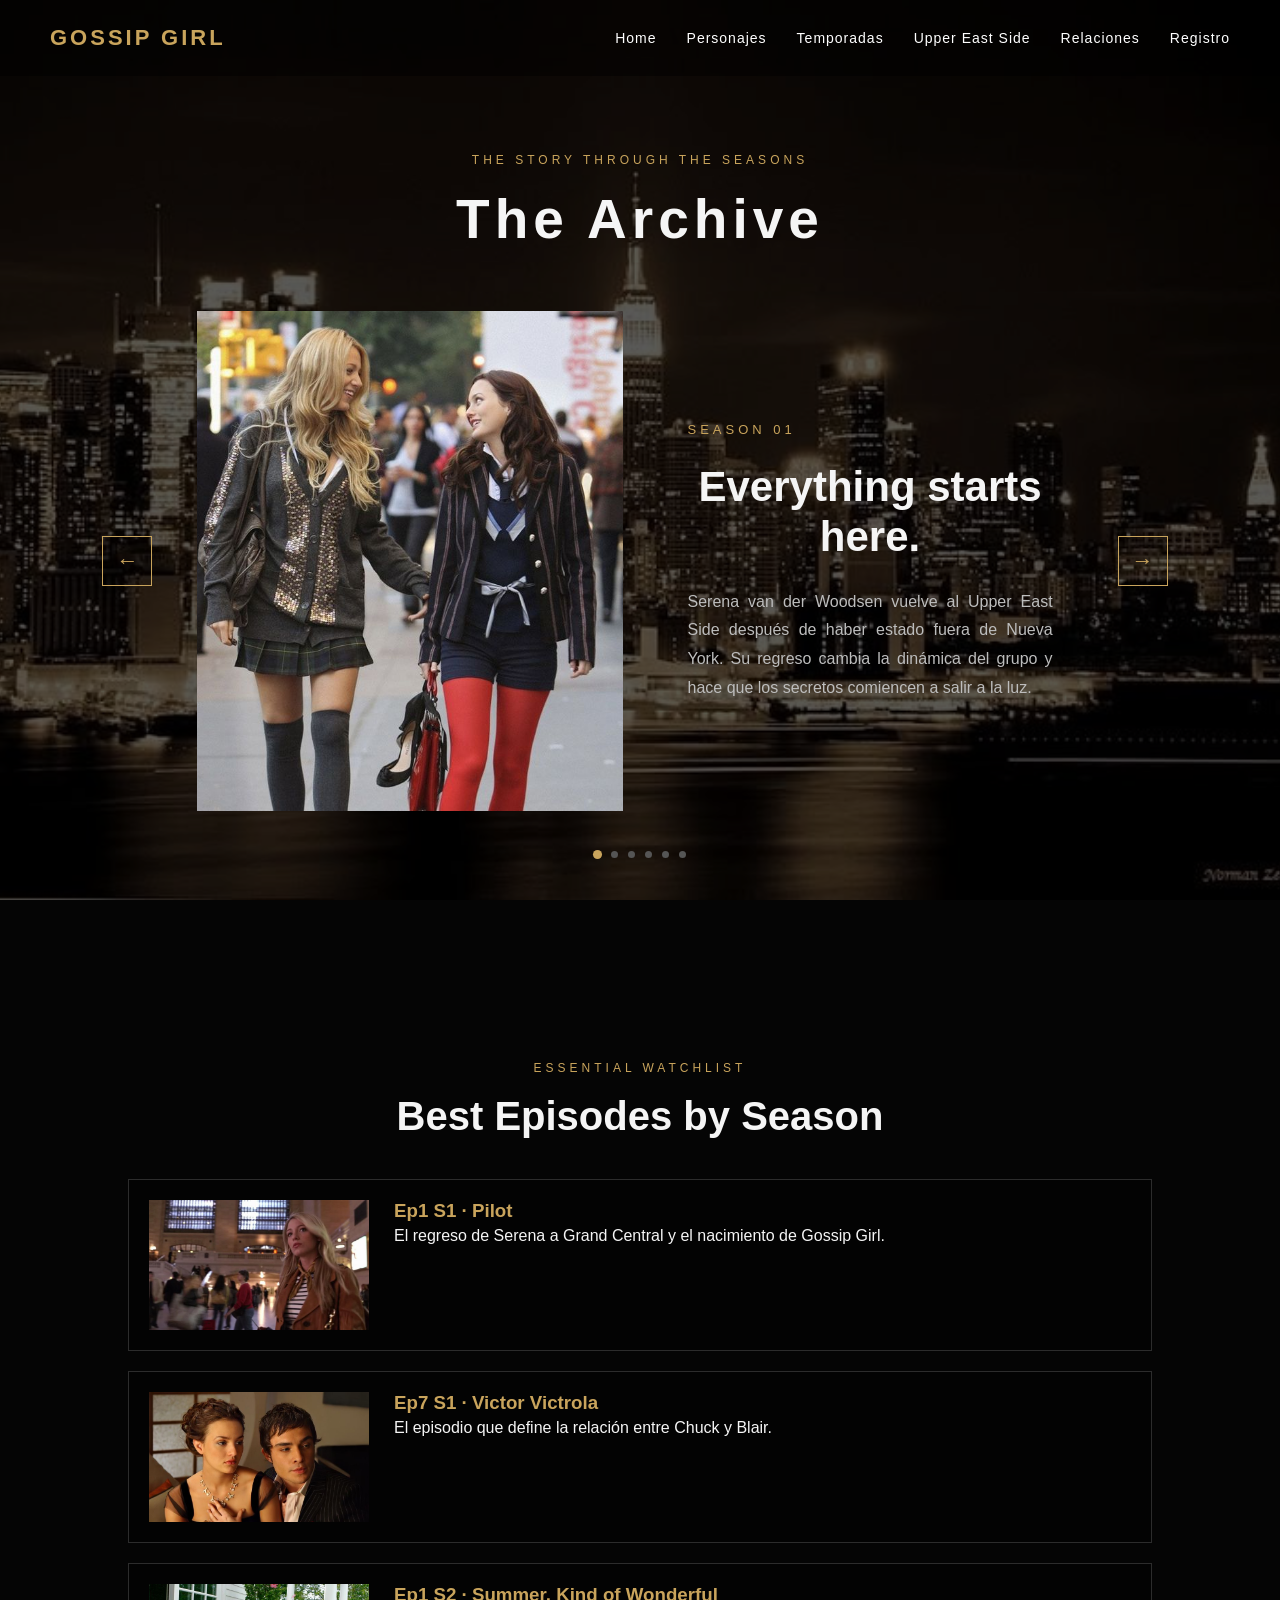
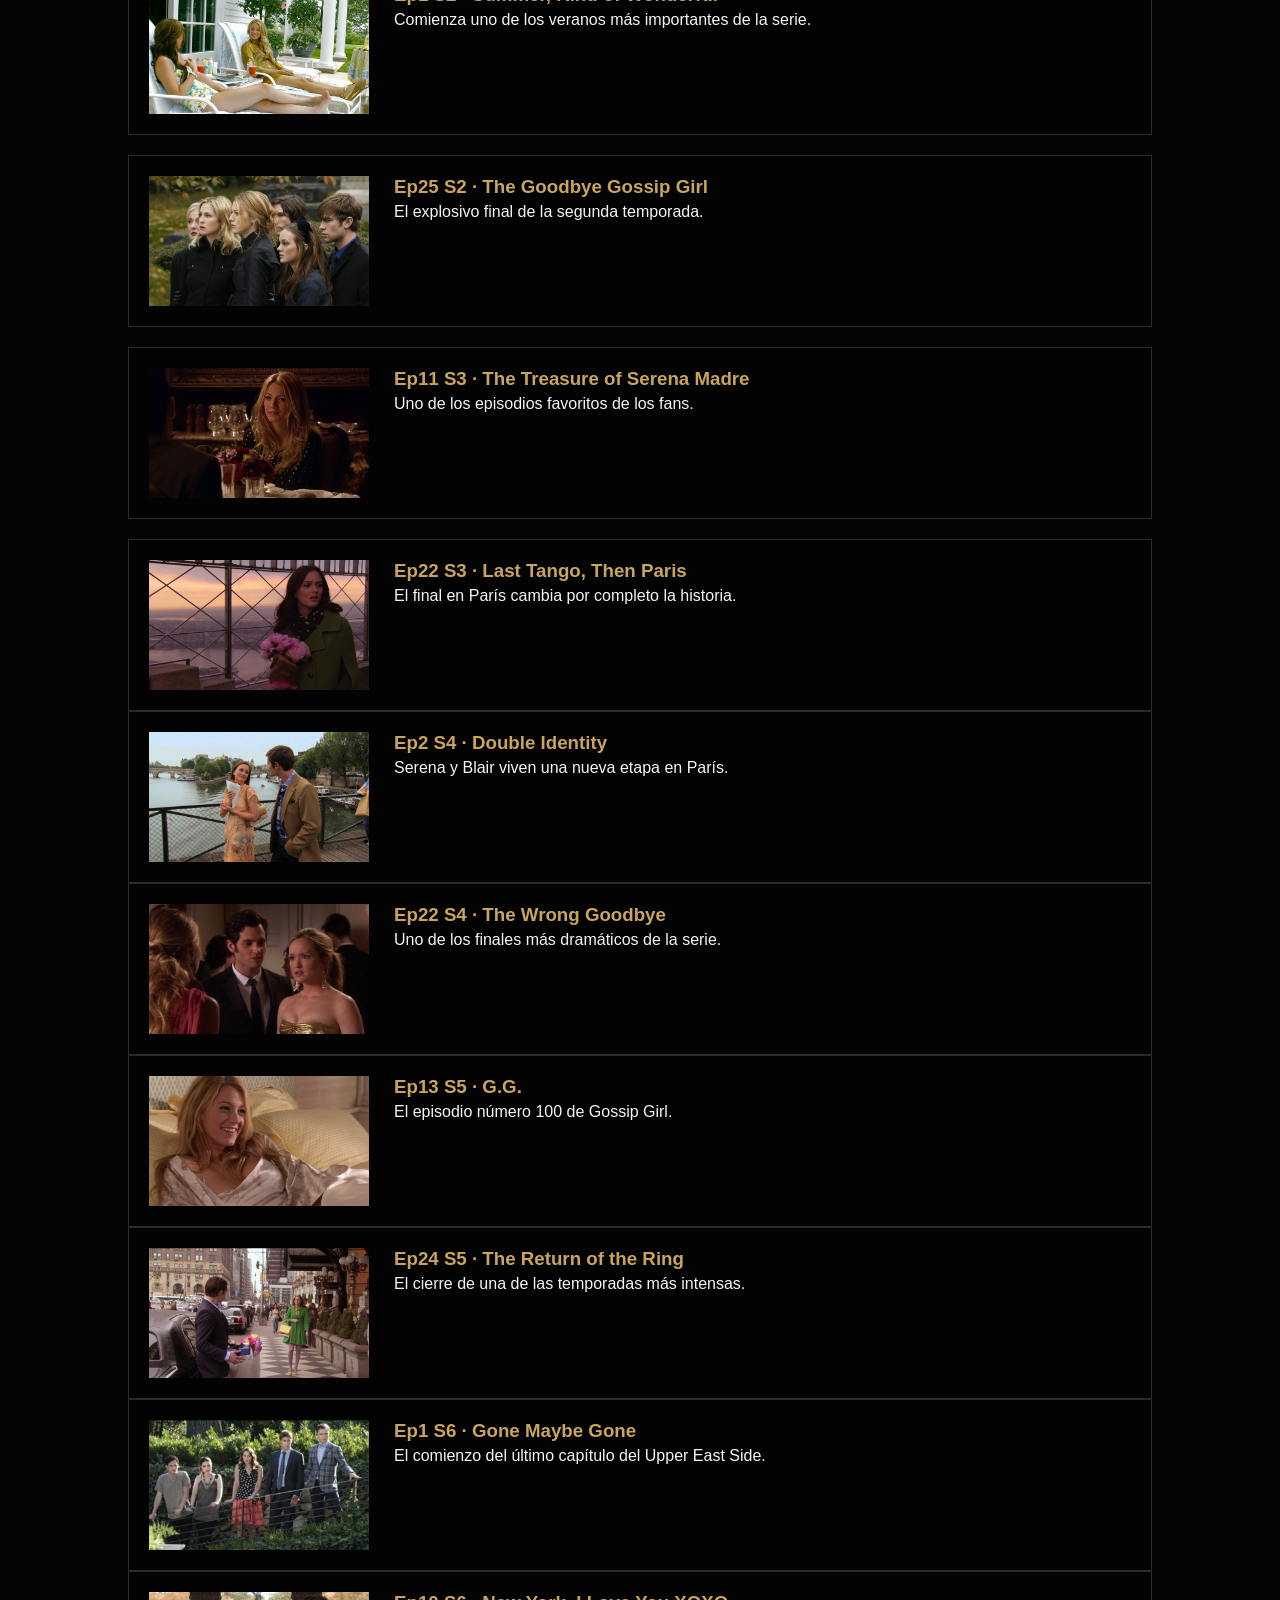
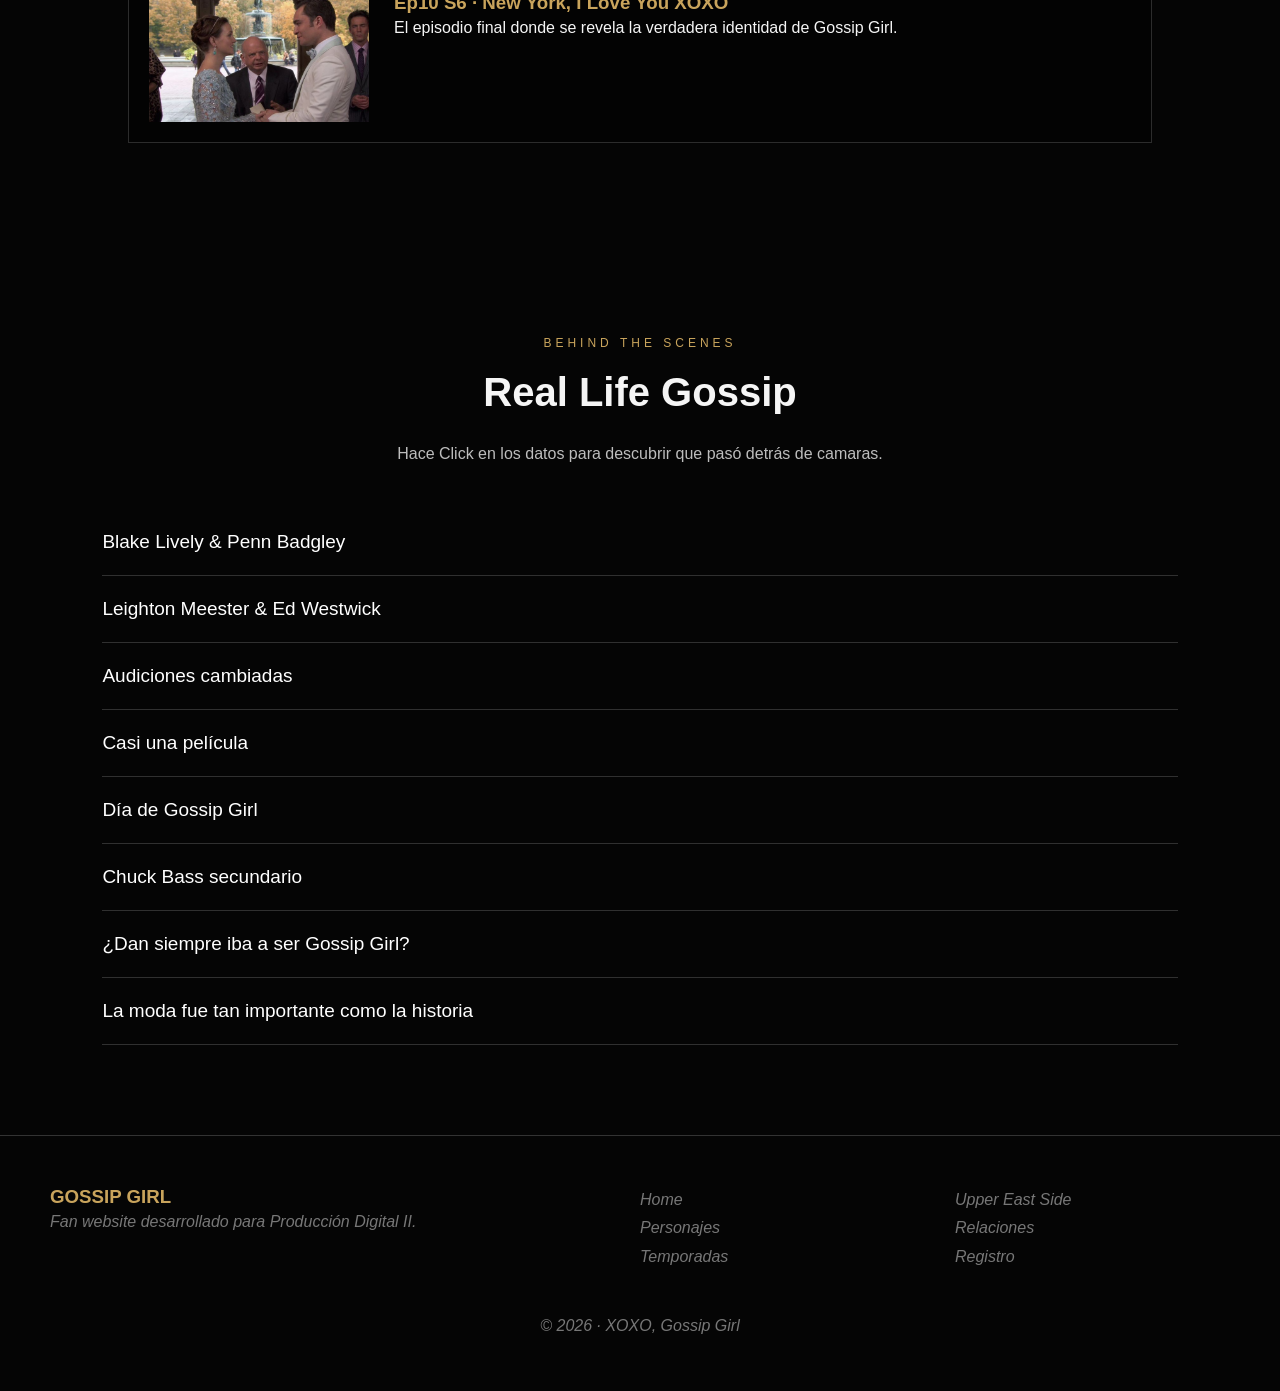
<file: temporadas.html>
<!DOCTYPE html>
<html lang="es">

<head>

    <meta charset="UTF-8">
    <meta name="viewport" content="width=device-width, initial-scale=1.0">

    <title>Gossip Girl | The Archive</title>

    <link rel="stylesheet" href="css/estilos.css">

</head>

<body>

    <header>

        <nav>

            <div class="logo">
                GOSSIP GIRL
            </div>

            <ul class="menu">

                <li>
                    <a href="index.html">Home</a>
                </li>

                <li>
                    <a href="personajes.html">Personajes</a>
                </li>

                <li>
                    <a href="temporadas.html">Temporadas</a>
                </li>

                <li>
                    <a href="upper-east-side.html">Upper East Side</a>
                </li>

                <li>
                    <a href="relaciones.html">Relaciones</a>
                </li>

                <li>
                    <a href="registro.html">Registro</a>
                </li>

            </ul>

        </nav>

    </header>

 <div class="background-hero"></div>

    <main>

        <section class="archive">

            <div class="archive-title">

                <p class="section-title">
                    THE STORY THROUGH THE SEASONS
                </p>

                <h1>
                    The Archive
                </h1>

            </div>


            <div class="season-container">

                <button class="season-arrow prev" id="prev">
                    ←
                </button>


                <div class="season-image">

                    <img id="season-image" src="img/season1.jpg" alt="Gossip Girl Season 1">

                </div>


                <div class="season-info">

                    <p class="season-number" id="season-number">
                        SEASON 01
                    </p>

                    <h2 id="season-title">
                        Everything starts here.
                    </h2>

                    <p id="season-description">
                        Serena van der Woodsen vuelve al Upper East Side
                        después de haber estado fuera de Nueva York.
                        Su regreso cambia la dinámica del grupo y hace
                        que los secretos comiencen a salir a la luz.
                    </p>

                </div>


                <button class="season-arrow next" id="next">
                    →
                </button>

            </div>


            <div class="season-dots" id="season-dots">

                <span class="dot active"></span>
                <span class="dot"></span>
                <span class="dot"></span>
                <span class="dot"></span>
                <span class="dot"></span>
                <span class="dot"></span>

            </div>

        </section>

    </main>


    <section class="season-guide page-overlay">

 <p class="section-title">ESSENTIAL WATCHLIST</p>

 <h2>Best Episodes by Season</h2>

 <div class="episode-list">



 <article class="episode-card">

 <img src="img/ep1s1.jpg">

 <div>

 <h3>Ep1 S1 · Pilot</h3>

 <p>El regreso de Serena a Grand Central y el nacimiento de Gossip Girl.</p>

 </div>

 </article>

 <article class="episode-card">

 <img src="img/ep7s1.jpg">

 <div>

 <h3>Ep7 S1 · Victor Victrola</h3>

 <p>El episodio que define la relación entre Chuck y Blair.</p>

 </div>

 </article>



 <article class="episode-card">

 <img src="img/ep1s2.jpg">

 <div>

 <h3>Ep1 S2 · Summer, Kind of Wonderful</h3>

 <p>Comienza uno de los veranos más importantes de la serie.</p>

 </div>

 </article>

 <article class="episode-card">

 <img src="img/ep25s2.jpg">

 <div>

 <h3>Ep25 S2 · The Goodbye Gossip Girl</h3>

 <p>El explosivo final de la segunda temporada.</p>

 </div>

 </article>

 

 <article class="episode-card">

 <img src="img/ep11s3.jpg">

 <div>

 <h3>Ep11 S3 · The Treasure of Serena Madre</h3>

 <p>Uno de los episodios favoritos de los fans.</p>

 </div>

 </article>

 <article class="episode-card">

 <img src="img/ep22s3.jpg">

 <div>

 <h3>Ep22 S3 · Last Tango, Then Paris</h3>

 <p>El final en París cambia por completo la historia.</p>

 </div>

 </article>

 </div>



<article class="episode-card">
<img src="img/ep2s4.jpg">
<div>
<h3>Ep2 S4 · Double Identity</h3>
<p>Serena y Blair viven una nueva etapa en París.</p>
</div>
</article>

<article class="episode-card">
<img src="img/ep22s4.jpg">
<div>
<h3>Ep22 S4 · The Wrong Goodbye</h3>
<p>Uno de los finales más dramáticos de la serie.</p>
</div>
</article>



<article class="episode-card">
<img src="img/ep13s5.jpg">
<div>
<h3>Ep13 S5 · G.G.</h3>
<p>El episodio número 100 de Gossip Girl.</p>
</div>
</article>

<article class="episode-card">
<img src="img/ep24s5.jpg">
<div>
<h3>Ep24 S5 · The Return of the Ring</h3>
<p>El cierre de una de las temporadas más intensas.</p>
</div>
</article>



<article class="episode-card">
<img src="img/ep1s6.jpg">
<div>
<h3>Ep1 S6 · Gone Maybe Gone</h3>
<p>El comienzo del último capítulo del Upper East Side.</p>
</div>
</article>

<article class="episode-card">
<img src="img/ep10s6.jpg">
<div>
<h3>Ep10 S6 · New York, I Love You XOXO</h3>
<p>El episodio final donde se revela la verdadera identidad de Gossip Girl.</p>
</div>
</article>

</div>

</section>






   <section class="behind page-overlay">

    <p class="section-title">BEHIND THE SCENES</p>
    <h2>Real Life Gossip</h2>

    <p class="behind-subtitle">
        Hace Click en los datos para descubrir que pasó detrás de camaras.
    </p>

    <div class="fact">
        <button class="fact-btn"> Blake Lively & Penn Badgley</button>
        <div class="fact-content">
            <p>Los actores que interpretaban a Serena y Dan fueron pareja durante casi tres años mientras filmaban la serie.</p>
        </div>
    </div>

    <div class="fact">
        <button class="fact-btn"> Leighton Meester & Ed Westwick</button>
        <div class="fact-content">
            <p>Aunque Chair fue una de las parejas más queridas, Leighton y Ed nunca fueron novios en la vida real.</p>
        </div>
    </div>

    <div class="fact">
        <button class="fact-btn"> Audiciones cambiadas </button>
        <div class="fact-content">
            <p>Leighton Meester audicionó para ser Serena, pero terminó interpretando a Blair; además, tuvo que teñirse el pelo de castaño porque es rubia natural.</p>
        </div>
    </div>

    <div class="fact">
        <button class="fact-btn"> Casi una película</button>
        <div class="fact-content">
            <p>Antes de ser serie, el proyecto iba a ser una película con Lindsay Lohan como Blair Waldorf.</p>
        </div>
    </div>

    <div class="fact">
        <button class="fact-btn"> Día de Gossip Girl </button>
        <div class="fact-content">
            <p> El exalcalde de Nueva York, Michael Bloomberg, declaró el 26 de enero como el Día de Gossip Girl cuando la serie llegó a su episodio 100.</p>
        </div>
    </div>

    <div class="fact">
        <button class="fact-btn"> Chuck Bass secundario </button>
        <div class="fact-content">
            <p>El personaje de Chuck iba a ser secundario y pasajero, pero el gran éxito con la audiencia hizo que los guionistas cambiaran sus tramas. </p>
        </div>
    </div>

    <div class="fact">
        <button class="fact-btn"> ¿Dan siempre iba a ser Gossip Girl?</button>
        <div class="fact-content">
            <p>Los guionistas cambiaron varias veces la identidad del personaje antes del final de la serie.</p>
        </div>
    </div>

    <div class="fact">
        <button class="fact-btn"> La moda fue tan importante como la historia</button>
        <div class="fact-content">
            <p>Más de 5.000 cambios de vestuario fueron utilizados durante las seis temporadas, convirtiendo a la serie en una referencia de la moda de los 2000.</p>
        </div>
    </div>

</section>













     <footer>

   <div class="footer-grid">

   <div>

 <h3>GOSSIP GIRL</h3>

 <p>Fan website desarrollado para Producción Digital II.</p>

 </div>

 <div>

 <p>Home</p>

 <p>Personajes</p>

 <p>Temporadas</p>

 </div>

 <div>

 <p>Upper East Side</p>

 <p>Relaciones</p>

 <p>Registro</p>

 </div>

 </div>
 
 <p class="copyright">

 © 2026 · XOXO, Gossip Girl

 </p>

</footer>


    <script src="js/temporadas.js"></script>

</body>

</html>
</file>
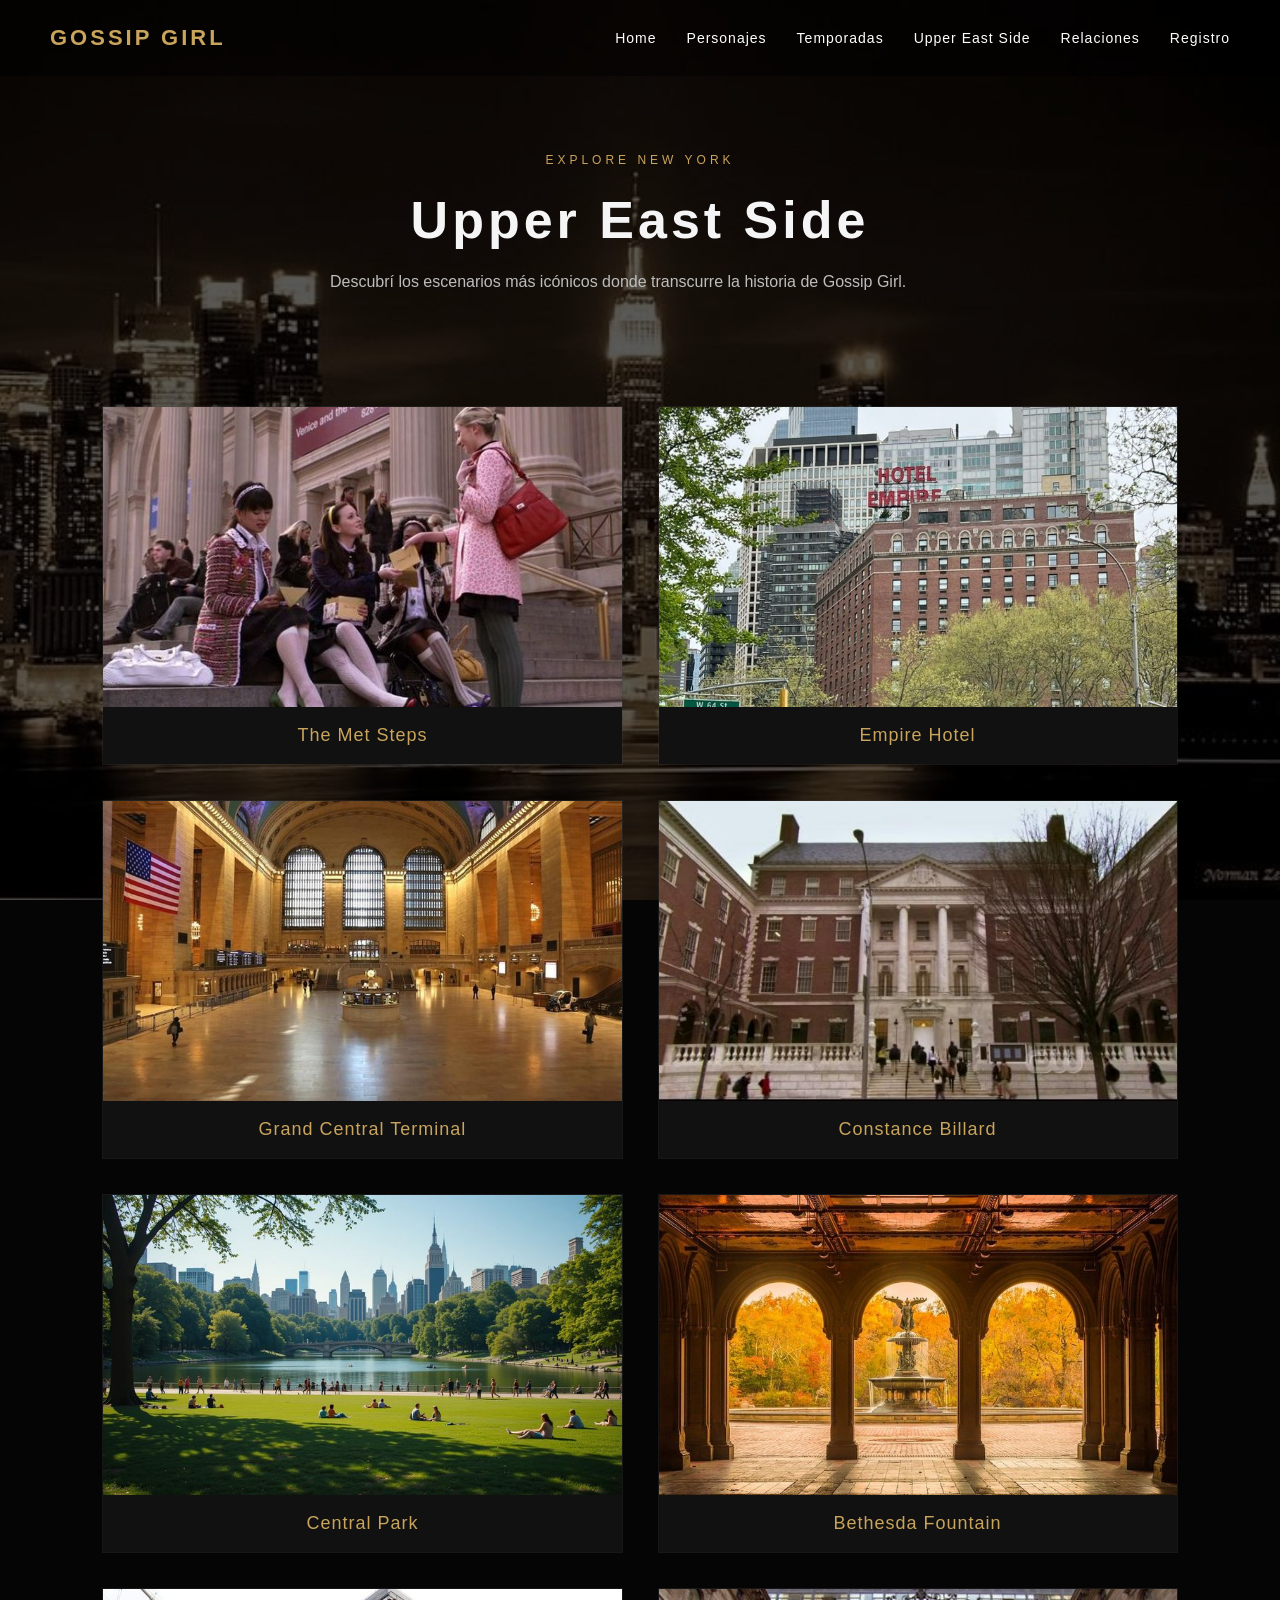
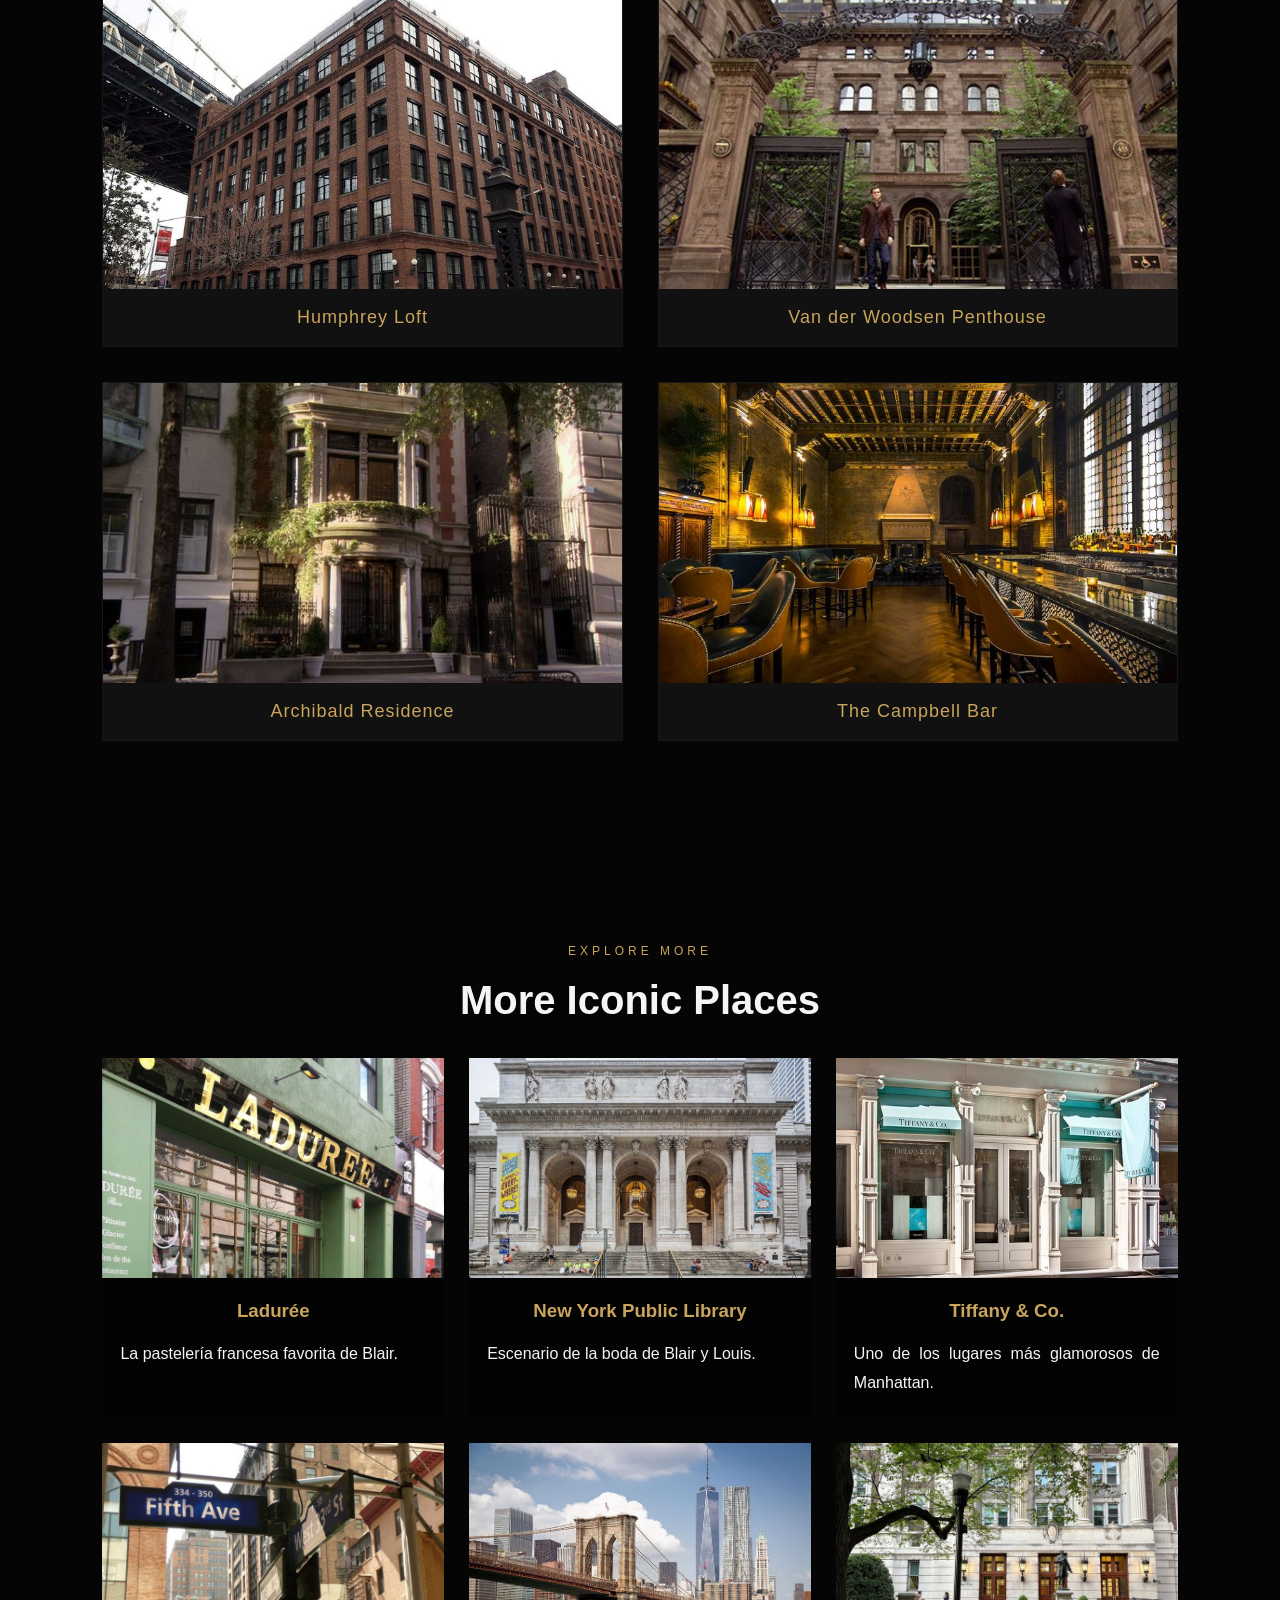
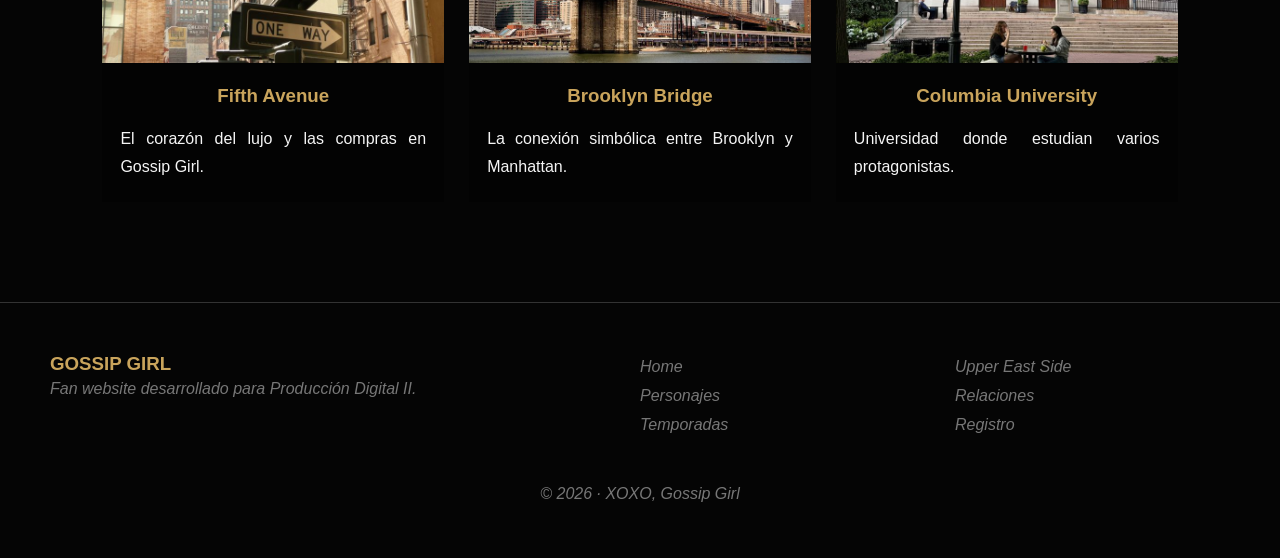
<file: upper-east-side.html>
<!DOCTYPE html>
<html lang="es">
<head>
    <meta charset="UTF-8">
    <meta name="viewport" content="width=device-width, initial-scale=1.0">
    <title>Gossip Girl | Upper East Side</title>
    <link rel="stylesheet" href="css/estilos.css">
</head>

<body>

<header>

    <nav>

        <div class="logo">GOSSIP GIRL</div>

        <ul class="menu">
            <li><a href="subcarpetas/index.html">Home</a></li>
            <li><a href="personajes.html">Personajes</a></li>
            <li><a href="temporadas.html">Temporadas</a></li>
            <li><a href="upper-east-side.html">Upper East Side</a></li>
            <li><a href="relaciones.html">Relaciones</a></li>
            <li><a href="registro.html">Registro</a></li>
        </ul>

    </nav>

</header>


<div class="background-hero"></div>

<main>

<section class="ues-header">

    <p class="section-title">EXPLORE NEW YORK</p>

    <h1>Upper East Side</h1>

    <p class="ues-intro">
        Descubrí los escenarios más icónicos donde transcurre la historia de Gossip Girl.
    </p>

</section>


<section class="places">

    
    <article class="place-card">
        <img src="img/met.jpg" alt="The Met Steps">
        <button class="place-btn">The Met Steps</button>
        <div class="place-content">
            <p>El punto de encuentro de Blair y sus amigas. Las escalinatas del MET se convirtieron en uno de los lugares más icónicos de toda la serie.</p>
        </div>
    </article>

   
    <article class="place-card">
        <img src="img/empire.jpg" alt="Empire Hotel">
        <button class="place-btn">Empire Hotel</button>
        <div class="place-content">
            <p>El hotel de Chuck Bass simboliza su independencia y aparece durante gran parte de las temporadas.</p>
        </div>
    </article>

    
    <article class="place-card">
        <img src="img/grandcentral.jpg" alt="Grand Central">
        <button class="place-btn">Grand Central Terminal</button>
        <div class="place-content">
            <p>La primera escena de Gossip Girl comienza exactamente aquí con la llegada de Serena.</p>
        </div>
    </article>

    
    <article class="place-card">
        <img src="img/constance.jpg" alt="Constance">
        <button class="place-btn">Constance Billard</button>
        <div class="place-content">
            <p>El exterior pertenece al Museum of the City of New York y representa el colegio de Blair y Serena.</p>
        </div>
    </article>

    
    <article class="place-card">
        <img src="img/centralpark.jpg" alt="Central Park">
        <button class="place-btn">Central Park</button>
        <div class="place-content">
            <p>Escenario de incontables caminatas, citas y despedidas entre los protagonistas.</p>
        </div>
    </article>

    <article class="place-card">
        <img src="img/bethseda.jpg" alt="Bethesda">
        <button class="place-btn">Bethesda Fountain</button>
        <div class="place-content">
            <p>Una de las fuentes más famosas de Central Park y escenario de varios momentos románticos.</p>
        </div>
    </article>

    
    <article class="place-card">
        <img src="img/loft.jpg" alt="Loft">
        <button class="place-btn">Humphrey Loft</button>
        <div class="place-content">
            <p>El hogar de Dan, Jenny y Rufus en Brooklyn. Representa el contraste con Manhattan.</p>
        </div>
    </article>


    <article class="place-card">
        <img src="img/serena-apartment.jpg" alt="Apartment">
        <button class="place-btn">Van der Woodsen Penthouse</button>
        <div class="place-content">
            <p>El elegante departamento de Serena y Lily sobre la Quinta Avenida.</p>
        </div>
    </article>

    
    <article class="place-card">
        <img src="img/nate-house.jpg" alt="Archibald">
        <button class="place-btn">Archibald Residence</button>
        <div class="place-content">
            <p>La casa familiar de Nate, marcada por la presión política y económica.</p>
        </div>
    </article>

    
    <article class="place-card">
        <img src="img/campbell.jpg" alt="Campbell">
        <button class="place-btn">The Campbell Bar</button>
        <div class="place-content">
            <p>Un bar escondido dentro de Grand Central con una estética totalmente Gossip Girl.</p>
        </div>
    </article>

</section>


<section class="more-locations page-overlay">

<p class="section-title">EXPLORE MORE</p>

<h2>More Iconic Places</h2>

<div class="locations-grid">

<div class="location-card">

<img src="img/laduree.jpg">

<h3>Ladurée</h3>

<p>La pastelería francesa favorita de Blair.</p>

</div>

<div class="location-card">

<img src="img/library.jpg">

<h3>New York Public Library</h3>

<p>Escenario de la boda de Blair y Louis.</p>

</div>

<div class="location-card">

<img src="img/tifannys.jpg">

<h3>Tiffany & Co.</h3>

<p>Uno de los lugares más glamorosos de Manhattan.</p>

</div>

<div class="location-card">

<img src="img/fifthave.jpg">

<h3>Fifth Avenue</h3>

<p>El corazón del lujo y las compras en Gossip Girl.</p>

</div>

<div class="location-card">

<img src="img/brookling.jpg">

<h3>Brooklyn Bridge</h3>

<p>La conexión simbólica entre Brooklyn y Manhattan.</p>

</div>

<div class="location-card">

<img src="img/columbia.jpg">

<h3>Columbia University</h3>

<p>Universidad donde estudian varios protagonistas.</p>

</div>

</div>

</section>



</main>


 <footer>

   <div class="footer-grid">

   <div>

 <h3>GOSSIP GIRL</h3>

 <p>Fan website desarrollado para Producción Digital II.</p>

 </div>

 <div>

 <p>Home</p>

 <p>Personajes</p>

 <p>Temporadas</p>

 </div>

 <div>

 <p>Upper East Side</p>

 <p>Relaciones</p>

 <p>Registro</p>

 </div>

 </div>
 
 <p class="copyright">

 © 2026 · XOXO, Gossip Girl

 </p>

</footer>

<script src="js/upper.js"></script>

</body>
</html>
</file>
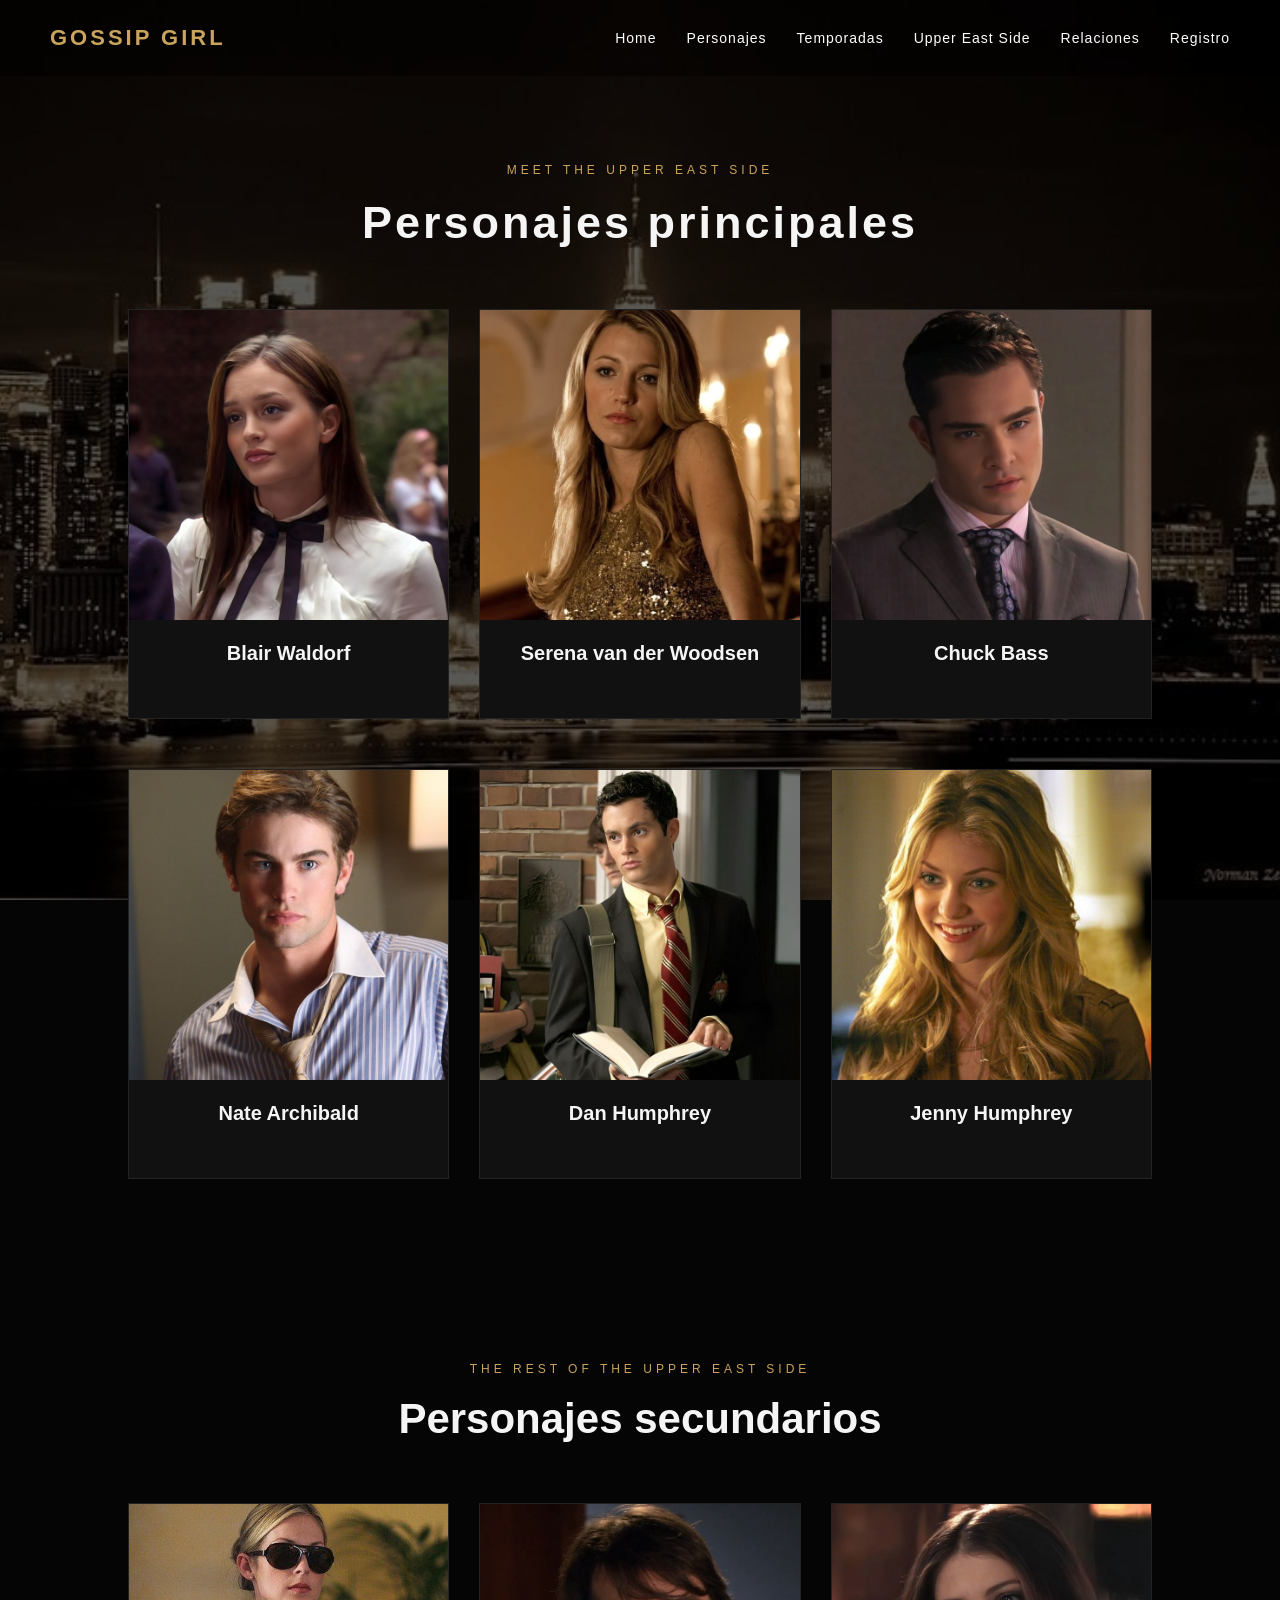
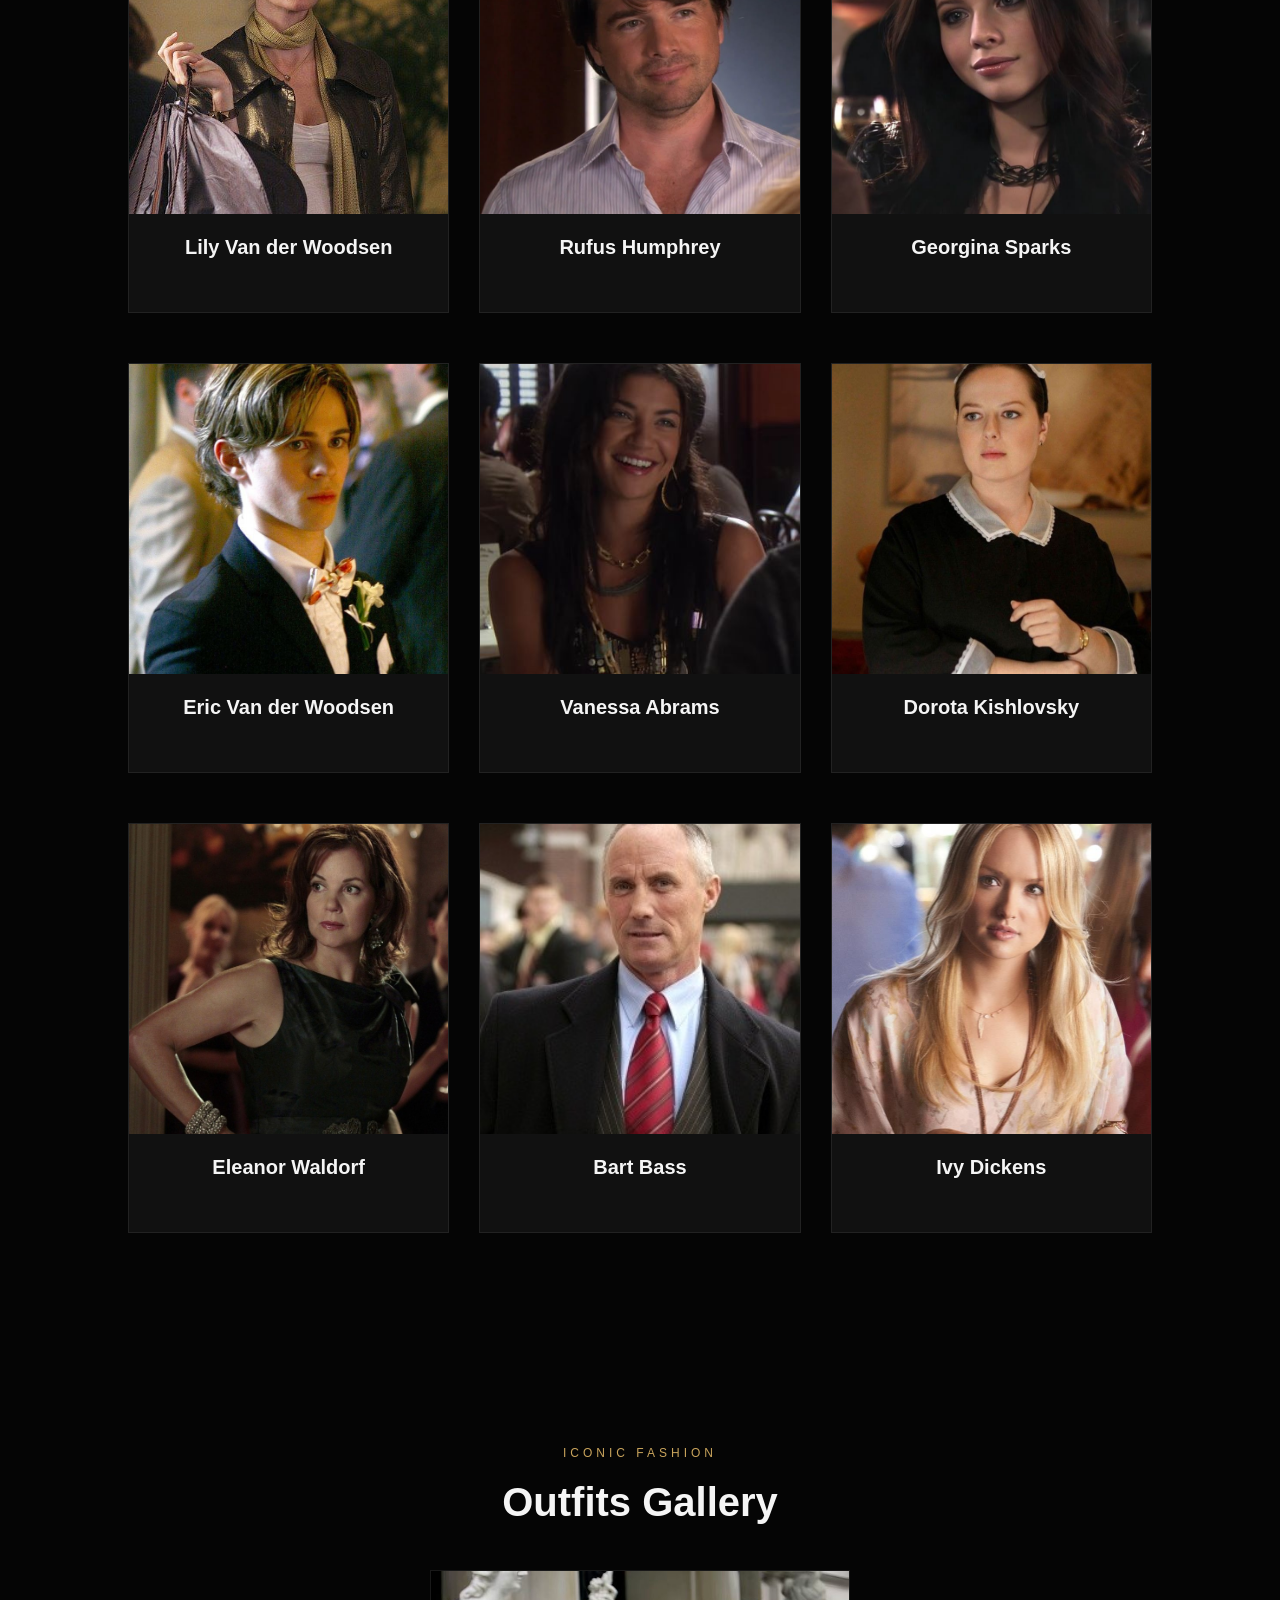
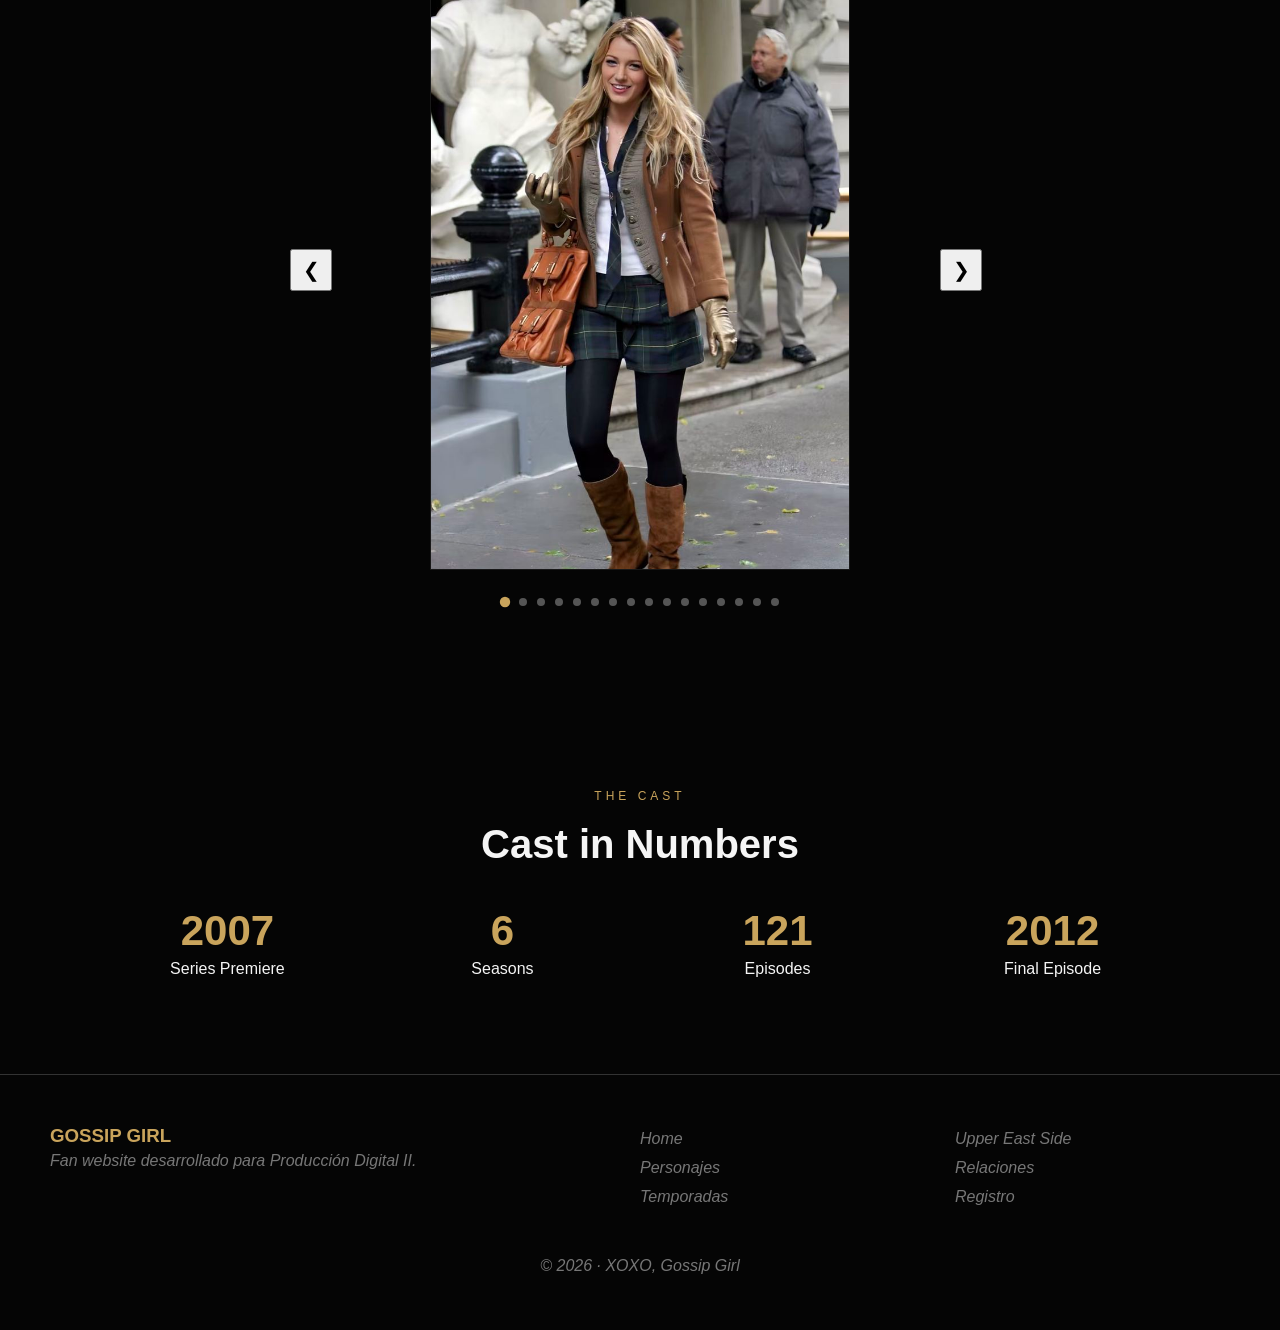
<file: subcarpetas/personajes.html>
<!DOCTYPE html>
<html lang="es">

<head>

    <meta charset="UTF-8">
    <meta name="viewport" content="width=device-width, initial-scale=1.0">

    <title>Gossip Girl | Personajes</title>

    <link rel="stylesheet" href="../css/estilos.css">

</head>


<body>

    <header>

        <nav>

            <div class="logo">
                GOSSIP GIRL
            </div>

            <ul class="menu">
    <li><a href="../index.html">Home</a></li>
    <li><a href="personajes.html">Personajes</a></li>
    <li><a href="temporadas.html">Temporadas</a></li>
    <li><a href="upper-east-side.html">Upper East Side</a></li>
    <li><a href="relaciones.php">Relaciones</a></li>
    <li><a href="registro.php">Registro</a></li>
   </ul>

        </nav>

    </header>

    <div class="background-hero"></div>


<main>
 <section class="characters-page">

    <p class="section-title">
        MEET THE UPPER EAST SIDE
    </p>

    <h1>
        Personajes principales
    </h1>

    <div class="characters-grid">


    

        <div class="flip-card">

    <div class="flip-inner">

        <div class="front">

            <img src="../img/blair.jpg" alt="Blair">

            <h2>Blair Waldorf</h2>

        </div>

        <div class="back">

            <h2>Blair</h2>

            <p>
                Reina del Upper East Side, ambiciosa, inteligente y el ícono absoluto del estilo.
            </p>

            <p class="actor">
                Leighton Meester
            </p>

        </div>

    </div>

 </div>


      
<div class="flip-card">
<div class="flip-inner">

<div class="front">
<img src="../img/serena.jpg">
<h2>Serena van der Woodsen</h2>
</div>

<div class="back">
<h2>Serena</h2>
<p>Carismática, espontánea y el centro de todos los rumores.</p>
<p class="actor">Blake Lively</p>
</div>

</div>
</div>



<div class="flip-card">
<div class="flip-inner">

<div class="front">
<img src="../img/chuck.jpg">
<h2>Chuck Bass</h2>
</div>

<div class="back">
<h2>Chuck</h2>
<p>Heredero del Empire Hotel y uno de los personajes más complejos.</p>
<p class="actor">Ed Westwick</p>
</div>

</div>
</div>




<div class="flip-card">
<div class="flip-inner">

<div class="front">
<img src="../img/nate.jpg">
<h2>Nate Archibald</h2>
</div>

<div class="back">
<h2>Nate</h2>
<p>El chico dorado del Upper East Side, siempre dividido entre dos mundos.</p>
<p class="actor">Chace Crawford</p>
</div>

</div>
</div>


<div class="flip-card">
<div class="flip-inner">

<div class="front">
<img src="../img/dan.jpg">
<h2>Dan Humphrey</h2>
</div>

<div class="back">
<h2>Dan</h2>
<p>Un chico de Brooklyn que termina cambiando la historia del Upper East Side.</p>
<p class="actor">Penn Badgley</p>
</div>

</div>
</div>



<div class="flip-card">
<div class="flip-inner">

<div class="front">
<img src="../img/jenny.jpg">
<h2>Jenny Humphrey</h2>
</div>

<div class="back">
<h2>Jenny</h2>
<p>Su deseo de pertenecer la convierte en una de las mayores rivales de Blair.</p>
<p class="actor">Taylor Momsen</p>
</div>

</div>
</div>

</div>
    </div>

 </section>

 <section class="characters-secondary">

    <p class="section-title">
        THE REST OF THE UPPER EAST SIDE
    </p>

    <h1>
        Personajes secundarios
    </h1>

<div class="characters-grid">

 <div class="flip-card"><div class="flip-inner">
 <div class="front"><img src="../img/lily.jpg"><h2>Lily Van der Woodsen</h2></div>
 <div class="back"><h2>Lily</h2><p>Madre de Serena y Eric. Es una figura clave de la alta sociedad.</p><p class="actor">Kelly Rutherford</p></div>
 </div></div>

 <div class="flip-card"><div class="flip-inner">
 <div class="front"><img src="../img/rufus.jpg"><h2>Rufus Humphrey</h2></div>
 <div class="back"><h2>Rufus</h2><p>Ex músico y padre de Dan y Jenny.</p><p class="actor">Matthew Settle</p></div>
 </div></div>

 <div class="flip-card"><div class="flip-inner">
 <div class="front"><img src="../img/georgina.jpg"><h2>Georgina Sparks</h2></div>
 <div class="back"><h2>Georgina</h2><p>Manipuladora e impredecible, siempre vuelve con un secreto.</p><p class="actor">Michelle Trachtenberg</p></div>
 </div></div>

 <div class="flip-card"><div class="flip-inner">
 <div class="front"><img src="../img/eric.jpg"><h2>Eric Van der Woodsen</h2></div>
 <div class="back"><h2>Eric</h2><p>El hermano menor de Serena y uno de los personajes más nobles.</p><p class="actor">Connor Paolo</p></div>
 </div></div> 

 <div class="flip-card"><div class="flip-inner">
 <div class="front"><img src="../img/vanessa.jpg"><h2>Vanessa Abrams</h2></div>
 <div class="back"><h2>Vanessa</h2><p>Representa el mundo de Brooklyn y la mirada más realista.</p><p class="actor">Jessica Szohr</p></div>
 </div></div>
 
 <div class="flip-card"><div class="flip-inner">
 <div class="front"><img src="../img/dorota.jpg"><h2>Dorota Kishlovsky</h2></div>
 <div class="back"><h2>Dorota</h2><p>La persona que mejor conoce a Blair.</p><p class="actor">Zuzanna Szadkowski</p></div>
 </div></div>

 <div class="flip-card"><div class="flip-inner">
 <div class="front"><img src="../img/eleanor.jpg"><h2>Eleanor Waldorf</h2></div>
 <div class="back"><h2>Eleanor</h2><p>Diseñadora de moda y madre de Blair.</p><p class="actor">Margaret Colin</p></div>
 </div></div>

 <div class="flip-card"><div class="flip-inner">
 <div class="front"><img src="../img/bart.jpg"><h2>Bart Bass</h2></div>
 <div class="back"><h2>Bart</h2><p>Empresario y padre de Chuck Bass.</p><p class="actor">Robert John Burke</p></div>
 </div></div>

 <div class="flip-card"><div class="flip-inner">
 <div class="front"><img src="../img/ivy.jpg"><h2>Ivy Dickens</h2></div>
 <div class="back"><h2>Ivy</h2><p>La impostora que cambia el destino de la familia van der Woodsen.</p><p class="actor">Kaylee DeFer</p></div>
 </div></div>

</div>
</section>


<section class="outfits page-overlay">

    <p class="section-title">ICONIC FASHION</p>
    <h2>Outfits Gallery</h2>

    <div class="outfit-container">

        <button class="outfit-arrow" id="prevOutfit">&#10094;</button>

        <div class="outfit-image">
            <img id="outfitImg" src="../img/outfit1.jpg" alt="Outfit Gossip Girl">
        </div>

        <button class="outfit-arrow" id="nextOutfit">&#10095;</button>

    </div>

    <div class="outfit-dots" id="outfitDots"></div>

</section>




<section class="cast page-overlay">

<p class="section-title">THE CAST</p>

<h2>Cast in Numbers</h2>

<div class="cast-grid">

<div><strong>2007</strong><p>Series Premiere</p></div>

<div><strong>6</strong><p>Seasons</p></div>

<div><strong>121</strong><p>Episodes</p></div>

<div><strong>2012</strong><p>Final Episode</p></div>

</div>

</section>


        
</main>


     <footer>

   <div class="footer-grid">

   <div>

 <h3>GOSSIP GIRL</h3>

 <p>Fan website desarrollado para Producción Digital II.</p>

 </div>

 <div>

 <p>Home</p>

 <p>Personajes</p>

 <p>Temporadas</p>

 </div>

 <div>

 <p>Upper East Side</p>

 <p>Relaciones</p>

 <p>Registro</p>

 </div>

 </div>
 
 <p class="copyright">

 © 2026 · XOXO, Gossip Girl

 </p>

</footer>

<script src="../js/personajes.js"></script>

</body>

</html>
</file>
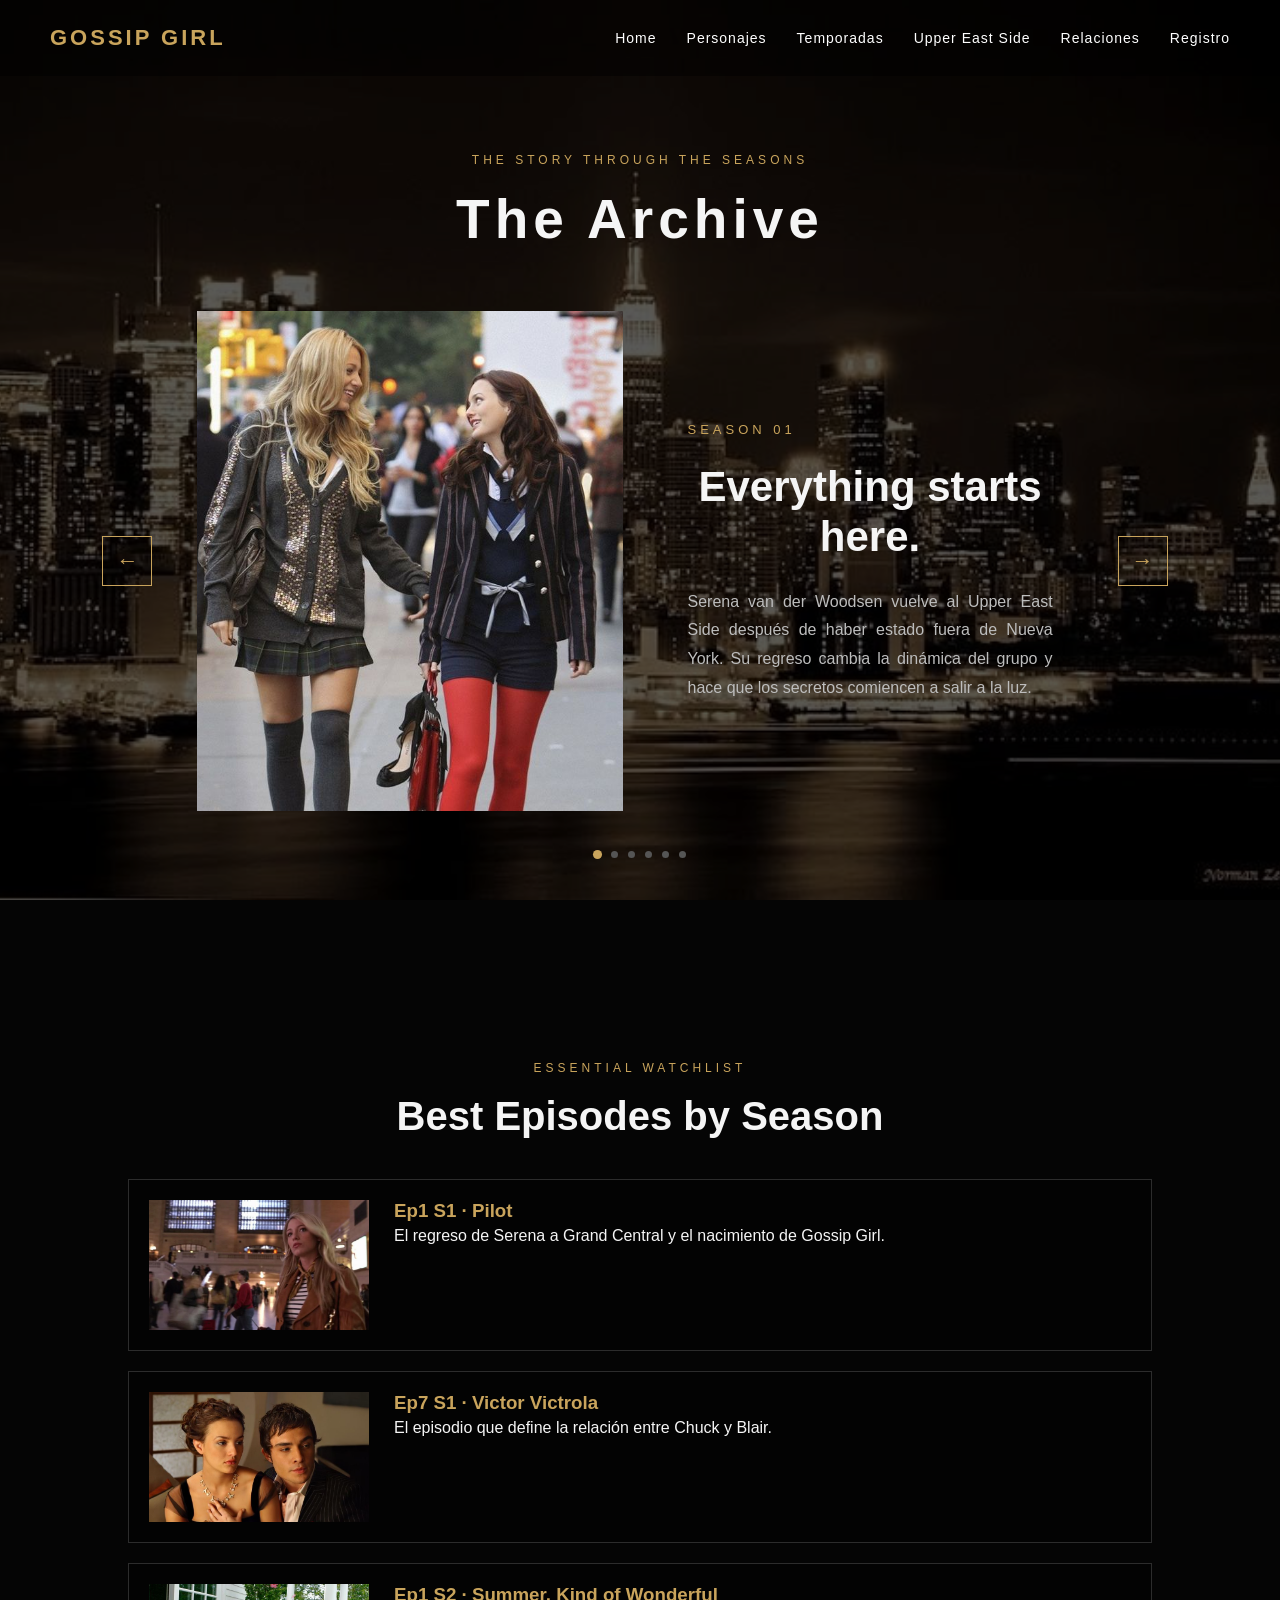
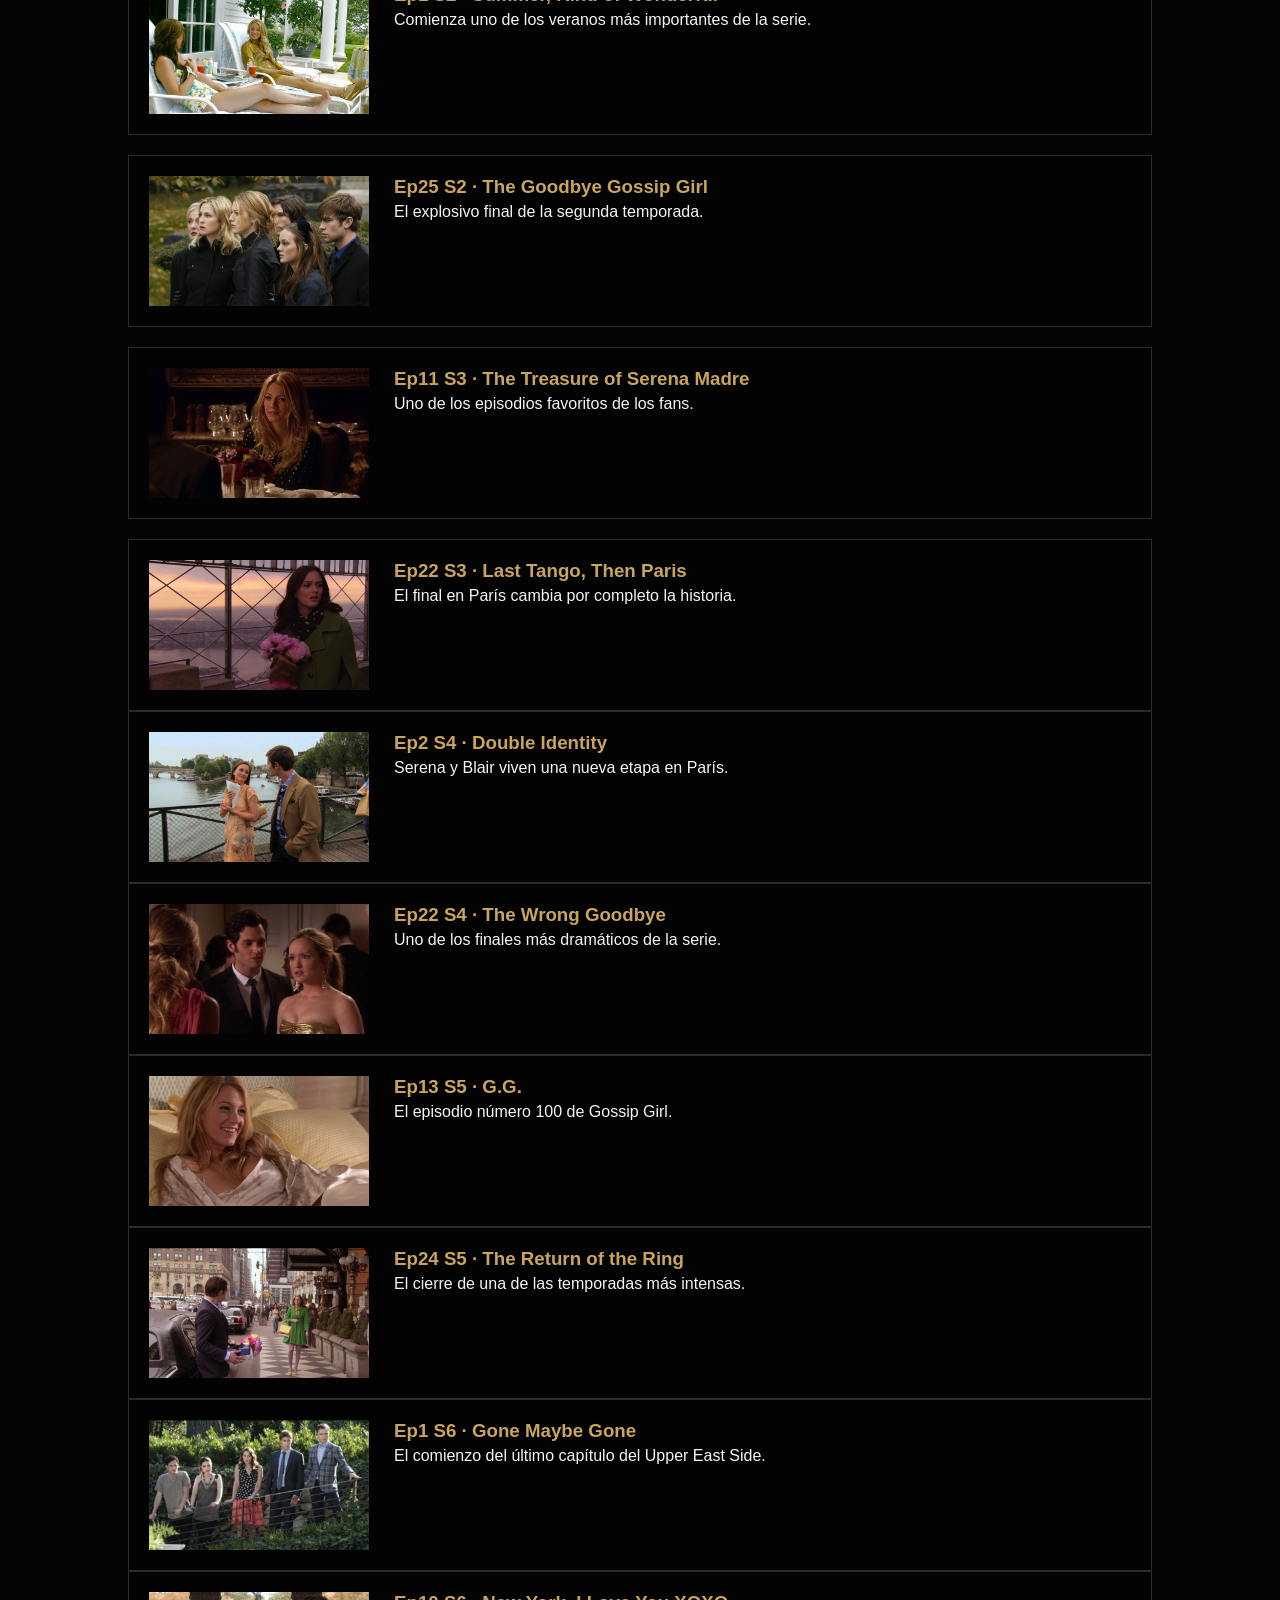
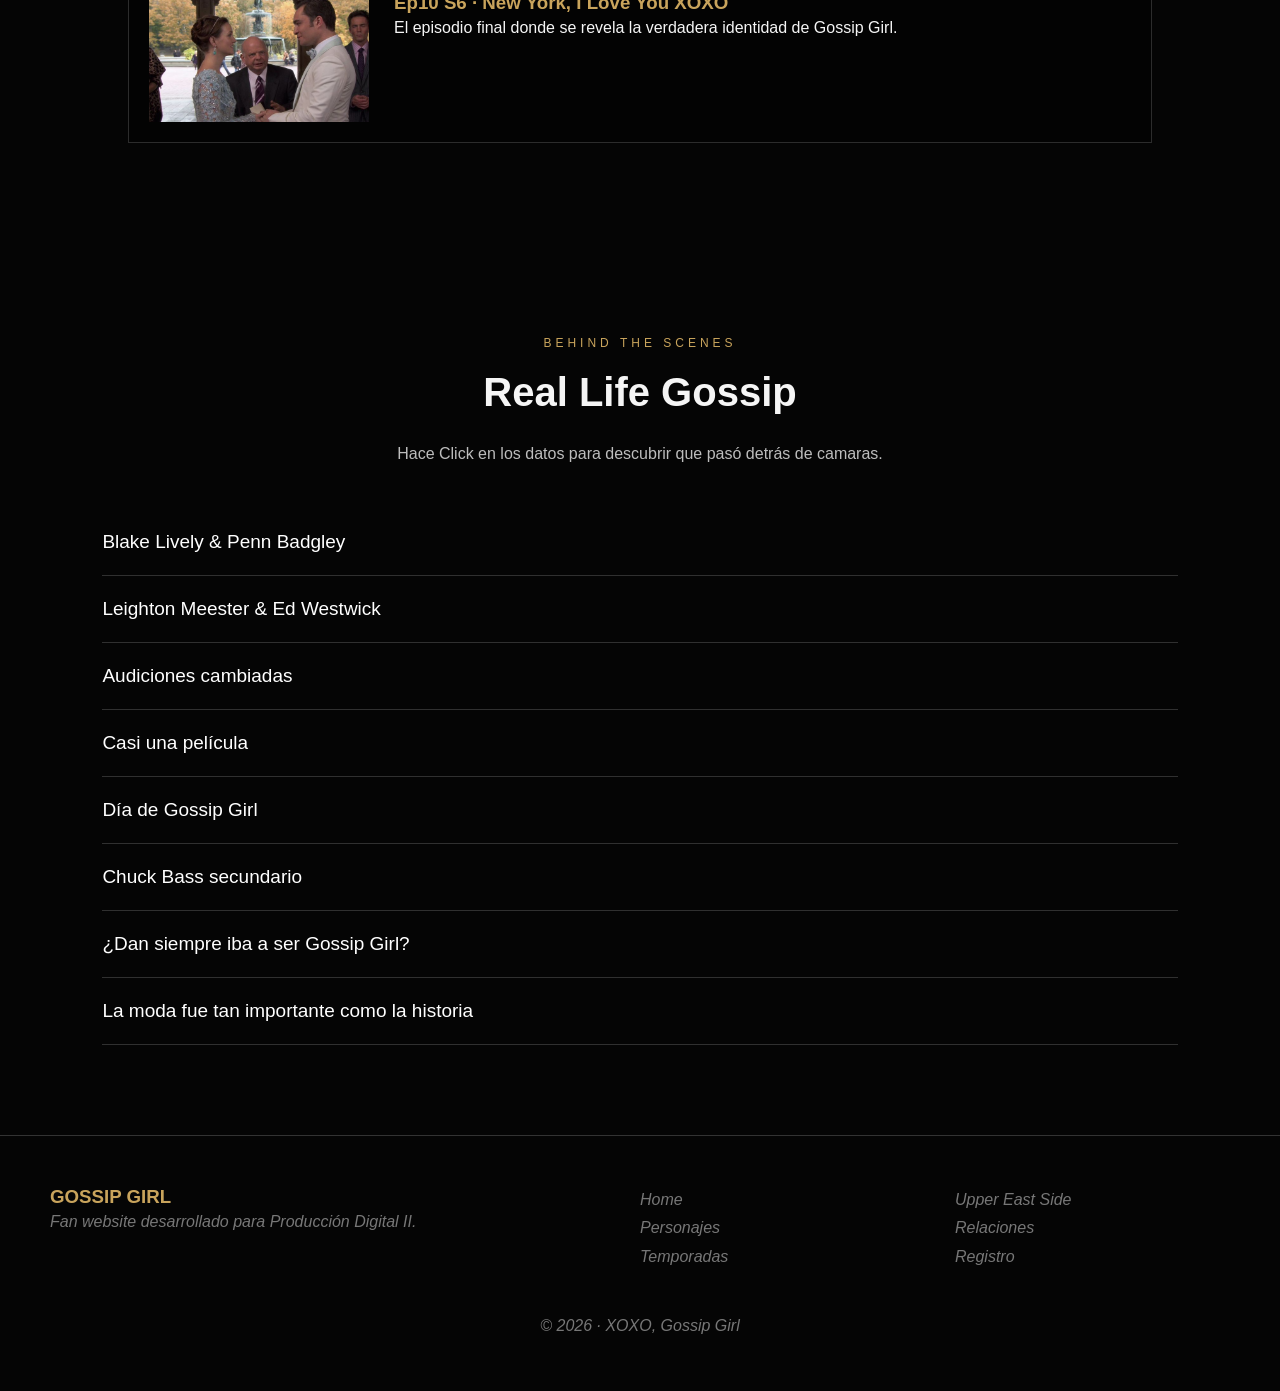
<file: subcarpetas/temporadas.html>
<!DOCTYPE html>
<html lang="es">

<head>

    <meta charset="UTF-8">
    <meta name="viewport" content="width=device-width, initial-scale=1.0">

    <title>Gossip Girl | The Archive</title>

    <link rel="stylesheet" href="../css/estilos.css">

</head>

<body>

    <header>

        <nav>

            <div class="logo">
                GOSSIP GIRL
            </div>

            <ul class="menu">
    <li><a href="../index.html">Home</a></li>
    <li><a href="personajes.html">Personajes</a></li>
    <li><a href="temporadas.html">Temporadas</a></li>
    <li><a href="upper-east-side.html">Upper East Side</a></li>
    <li><a href="relaciones.php">Relaciones</a></li>
    <li><a href="registro.php">Registro</a></li>
      </ul>

        </nav>

    </header>

 <div class="background-hero"></div>

    <main>

        <section class="archive">

            <div class="archive-title">

                <p class="section-title">
                    THE STORY THROUGH THE SEASONS
                </p>

                <h1>
                    The Archive
                </h1>

            </div>


            <div class="season-container">

                <button class="season-arrow prev" id="prev">
                    ←
                </button>


                <div class="season-image">

                    <img id="season-image" src="../img/season1.jpg" alt="Gossip Girl Season 1">

                </div>


                <div class="season-info">

                    <p class="season-number" id="season-number">
                        SEASON 01
                    </p>

                    <h2 id="season-title">
                        Everything starts here.
                    </h2>

                    <p id="season-description">
                        Serena van der Woodsen vuelve al Upper East Side
                        después de haber estado fuera de Nueva York.
                        Su regreso cambia la dinámica del grupo y hace
                        que los secretos comiencen a salir a la luz.
                    </p>

                </div>


                <button class="season-arrow next" id="next">
                    →
                </button>

            </div>


            <div class="season-dots" id="season-dots">

                <span class="dot active"></span>
                <span class="dot"></span>
                <span class="dot"></span>
                <span class="dot"></span>
                <span class="dot"></span>
                <span class="dot"></span>

            </div>

        </section>

    </main>


    <section class="season-guide page-overlay">

 <p class="section-title">ESSENTIAL WATCHLIST</p>

 <h2>Best Episodes by Season</h2>

 <div class="episode-list">



 <article class="episode-card">

 <img src="../img/ep1s1.jpg">

 <div>

 <h3>Ep1 S1 · Pilot</h3>

 <p>El regreso de Serena a Grand Central y el nacimiento de Gossip Girl.</p>

 </div>

 </article>

 <article class="episode-card">

 <img src="../img/ep7s1.jpg">

 <div>

 <h3>Ep7 S1 · Victor Victrola</h3>

 <p>El episodio que define la relación entre Chuck y Blair.</p>

 </div>

 </article>



 <article class="episode-card">

 <img src="../img/ep1s2.jpg">

 <div>

 <h3>Ep1 S2 · Summer, Kind of Wonderful</h3>

 <p>Comienza uno de los veranos más importantes de la serie.</p>

 </div>

 </article>

 <article class="episode-card">

 <img src="../img/ep25s2.jpg">

 <div>

 <h3>Ep25 S2 · The Goodbye Gossip Girl</h3>

 <p>El explosivo final de la segunda temporada.</p>

 </div>

 </article>

 

 <article class="episode-card">

 <img src="../img/ep11s3.jpg">

 <div>

 <h3>Ep11 S3 · The Treasure of Serena Madre</h3>

 <p>Uno de los episodios favoritos de los fans.</p>

 </div>

 </article>

 <article class="episode-card">

 <img src="../img/ep22s3.jpg">

 <div>

 <h3>Ep22 S3 · Last Tango, Then Paris</h3>

 <p>El final en París cambia por completo la historia.</p>

 </div>

 </article>

 </div>



<article class="episode-card">
<img src="../img/ep2s4.jpg">
<div>
<h3>Ep2 S4 · Double Identity</h3>
<p>Serena y Blair viven una nueva etapa en París.</p>
</div>
</article>

<article class="episode-card">
<img src="../img/ep22s4.jpg">
<div>
<h3>Ep22 S4 · The Wrong Goodbye</h3>
<p>Uno de los finales más dramáticos de la serie.</p>
</div>
</article>



<article class="episode-card">
<img src="../img/ep13s5.jpg">
<div>
<h3>Ep13 S5 · G.G.</h3>
<p>El episodio número 100 de Gossip Girl.</p>
</div>
</article>

<article class="episode-card">
<img src="../img/ep24s5.jpg">
<div>
<h3>Ep24 S5 · The Return of the Ring</h3>
<p>El cierre de una de las temporadas más intensas.</p>
</div>
</article>



<article class="episode-card">
<img src="../img/ep1s6.jpg">
<div>
<h3>Ep1 S6 · Gone Maybe Gone</h3>
<p>El comienzo del último capítulo del Upper East Side.</p>
</div>
</article>

<article class="episode-card">
<img src="../img/ep10s6.jpg">
<div>
<h3>Ep10 S6 · New York, I Love You XOXO</h3>
<p>El episodio final donde se revela la verdadera identidad de Gossip Girl.</p>
</div>
</article>

</div>

</section>






   <section class="behind page-overlay">

    <p class="section-title">BEHIND THE SCENES</p>
    <h2>Real Life Gossip</h2>

    <p class="behind-subtitle">
        Hace Click en los datos para descubrir que pasó detrás de camaras.
    </p>

    <div class="fact">
        <button class="fact-btn"> Blake Lively & Penn Badgley</button>
        <div class="fact-content">
            <p>Los actores que interpretaban a Serena y Dan fueron pareja durante casi tres años mientras filmaban la serie.</p>
        </div>
    </div>

    <div class="fact">
        <button class="fact-btn"> Leighton Meester & Ed Westwick</button>
        <div class="fact-content">
            <p>Aunque Chair fue una de las parejas más queridas, Leighton y Ed nunca fueron novios en la vida real.</p>
        </div>
    </div>

    <div class="fact">
        <button class="fact-btn"> Audiciones cambiadas </button>
        <div class="fact-content">
            <p>Leighton Meester audicionó para ser Serena, pero terminó interpretando a Blair; además, tuvo que teñirse el pelo de castaño porque es rubia natural.</p>
        </div>
    </div>

    <div class="fact">
        <button class="fact-btn"> Casi una película</button>
        <div class="fact-content">
            <p>Antes de ser serie, el proyecto iba a ser una película con Lindsay Lohan como Blair Waldorf.</p>
        </div>
    </div>

    <div class="fact">
        <button class="fact-btn"> Día de Gossip Girl </button>
        <div class="fact-content">
            <p> El exalcalde de Nueva York, Michael Bloomberg, declaró el 26 de enero como el Día de Gossip Girl cuando la serie llegó a su episodio 100.</p>
        </div>
    </div>

    <div class="fact">
        <button class="fact-btn"> Chuck Bass secundario </button>
        <div class="fact-content">
            <p>El personaje de Chuck iba a ser secundario y pasajero, pero el gran éxito con la audiencia hizo que los guionistas cambiaran sus tramas. </p>
        </div>
    </div>

    <div class="fact">
        <button class="fact-btn"> ¿Dan siempre iba a ser Gossip Girl?</button>
        <div class="fact-content">
            <p>Los guionistas cambiaron varias veces la identidad del personaje antes del final de la serie.</p>
        </div>
    </div>

    <div class="fact">
        <button class="fact-btn"> La moda fue tan importante como la historia</button>
        <div class="fact-content">
            <p>Más de 5.000 cambios de vestuario fueron utilizados durante las seis temporadas, convirtiendo a la serie en una referencia de la moda de los 2000.</p>
        </div>
    </div>

</section>













     <footer>

   <div class="footer-grid">

   <div>

 <h3>GOSSIP GIRL</h3>

 <p>Fan website desarrollado para Producción Digital II.</p>

 </div>

 <div>

 <p>Home</p>

 <p>Personajes</p>

 <p>Temporadas</p>

 </div>

 <div>

 <p>Upper East Side</p>

 <p>Relaciones</p>

 <p>Registro</p>

 </div>

 </div>
 
 <p class="copyright">

 © 2026 · XOXO, Gossip Girl

 </p>

</footer>


    <script src="../js/temporadas.js"></script>

</body>

</html>
</file>
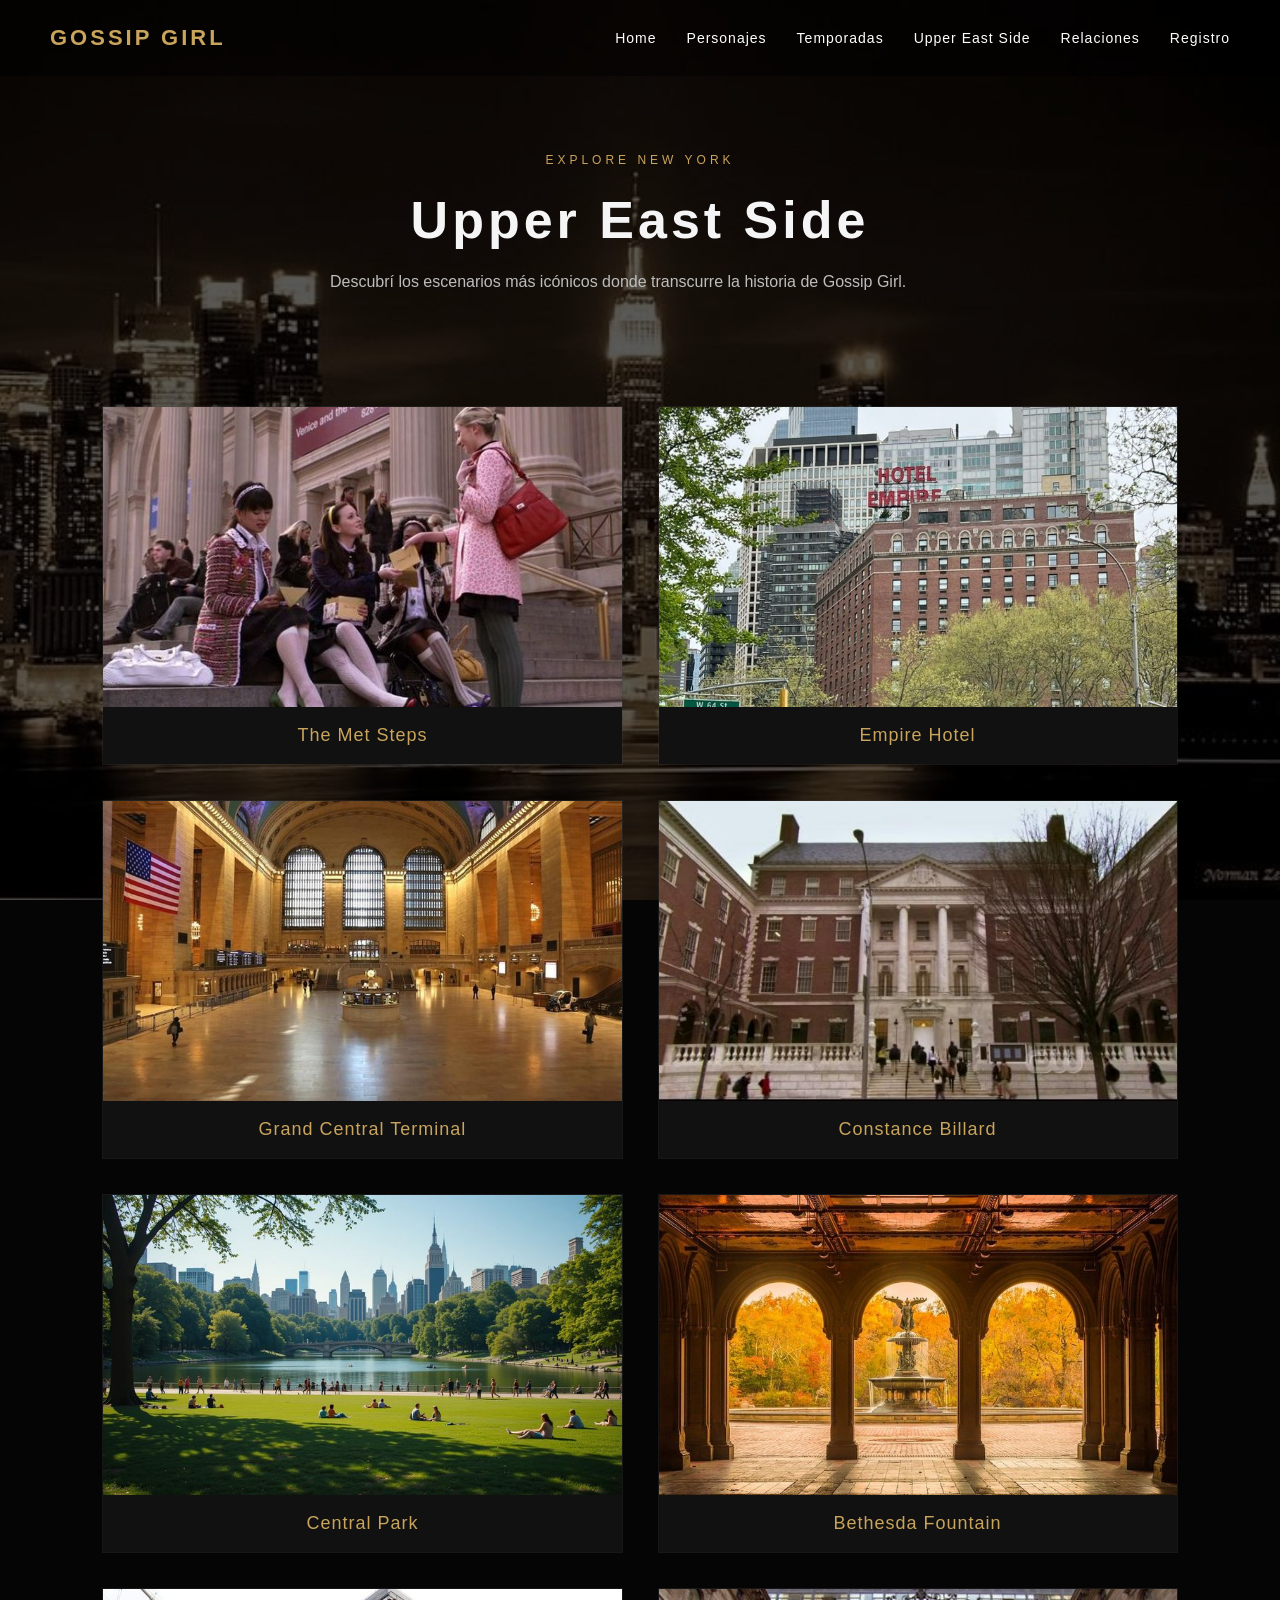
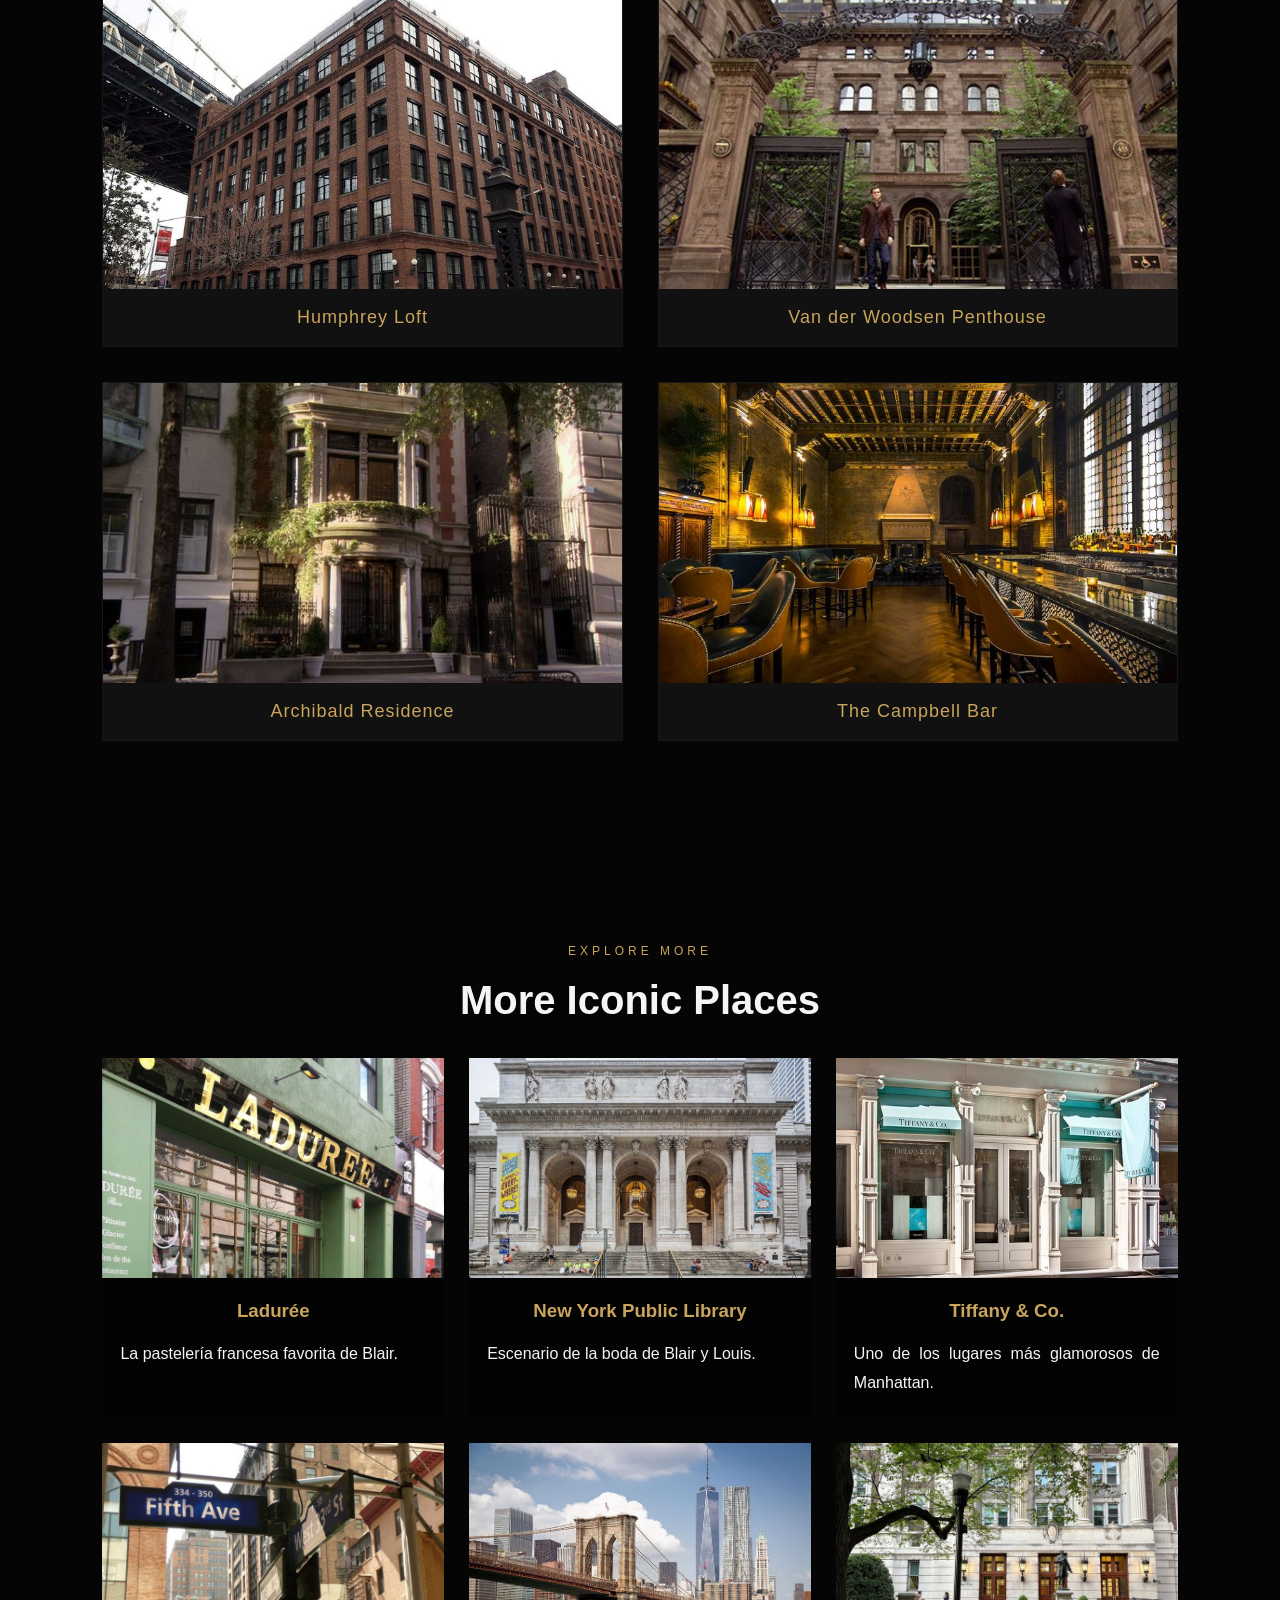
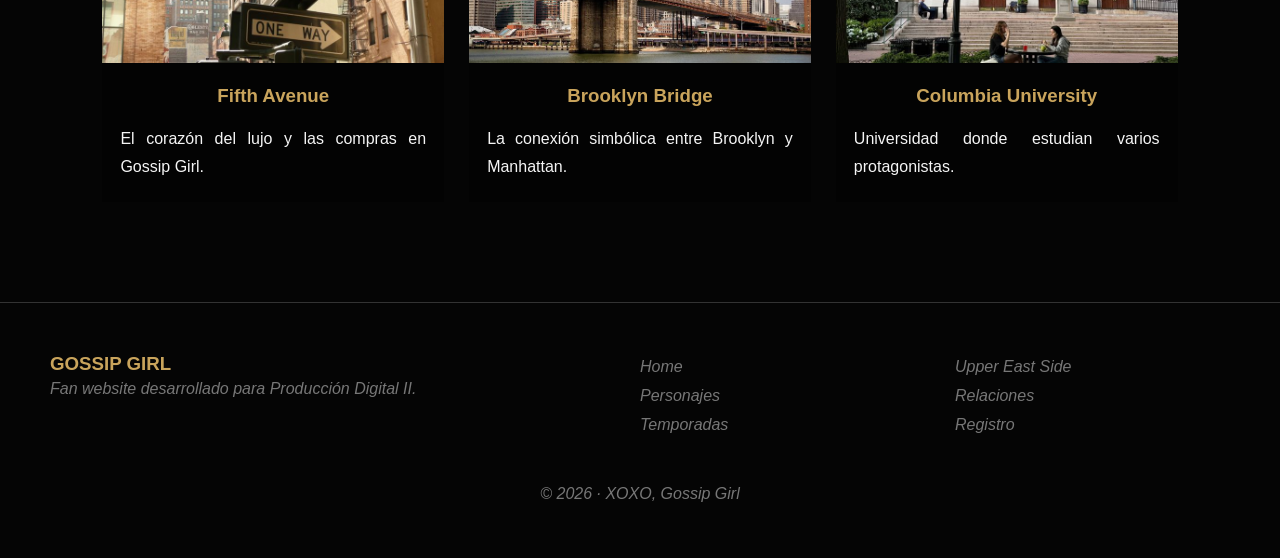
<file: subcarpetas/upper-east-side.html>
<!DOCTYPE html>
<html lang="es">
<head>
    <meta charset="UTF-8">
    <meta name="viewport" content="width=device-width, initial-scale=1.0">
    <title>Gossip Girl | Upper East Side</title>
    <link rel="stylesheet" href="../css/estilos.css">
</head>

<body>

<header>

    <nav>

        <div class="logo">GOSSIP GIRL</div>

        <ul class="menu">
    <li><a href="../index.html">Home</a></li>
    <li><a href="personajes.html">Personajes</a></li>
    <li><a href="temporadas.html">Temporadas</a></li>
    <li><a href="upper-east-side.html">Upper East Side</a></li>
    <li><a href="relaciones.php">Relaciones</a></li>
    <li><a href="registro.php">Registro</a></li>
        </ul>

    </nav>

</header>


<div class="background-hero"></div>

<main>

<section class="ues-header">

    <p class="section-title">EXPLORE NEW YORK</p>

    <h1>Upper East Side</h1>

    <p class="ues-intro">
        Descubrí los escenarios más icónicos donde transcurre la historia de Gossip Girl.
    </p>

</section>


<section class="places">

    
    <article class="place-card">
        <img src="../img/met.jpg" alt="The Met Steps">
        <button class="place-btn">The Met Steps</button>
        <div class="place-content">
            <p>El punto de encuentro de Blair y sus amigas. Las escalinatas del MET se convirtieron en uno de los lugares más icónicos de toda la serie.</p>
        </div>
    </article>

   
    <article class="place-card">
        <img src="../img/empire.jpg" alt="Empire Hotel">
        <button class="place-btn">Empire Hotel</button>
        <div class="place-content">
            <p>El hotel de Chuck Bass simboliza su independencia y aparece durante gran parte de las temporadas.</p>
        </div>
    </article>

    
    <article class="place-card">
        <img src="../img/grandcentral.jpg" alt="Grand Central">
        <button class="place-btn">Grand Central Terminal</button>
        <div class="place-content">
            <p>La primera escena de Gossip Girl comienza exactamente aquí con la llegada de Serena.</p>
        </div>
    </article>

    
    <article class="place-card">
        <img src="../img/constance.jpg" alt="Constance">
        <button class="place-btn">Constance Billard</button>
        <div class="place-content">
            <p>El exterior pertenece al Museum of the City of New York y representa el colegio de Blair y Serena.</p>
        </div>
    </article>

    
    <article class="place-card">
        <img src="../img/centralpark.jpg" alt="Central Park">
        <button class="place-btn">Central Park</button>
        <div class="place-content">
            <p>Escenario de incontables caminatas, citas y despedidas entre los protagonistas.</p>
        </div>
    </article>

    <article class="place-card">
        <img src="../img/bethseda.jpg" alt="Bethesda">
        <button class="place-btn">Bethesda Fountain</button>
        <div class="place-content">
            <p>Una de las fuentes más famosas de Central Park y escenario de varios momentos románticos.</p>
        </div>
    </article>

    
    <article class="place-card">
        <img src="../img/loft.jpg" alt="Loft">
        <button class="place-btn">Humphrey Loft</button>
        <div class="place-content">
            <p>El hogar de Dan, Jenny y Rufus en Brooklyn. Representa el contraste con Manhattan.</p>
        </div>
    </article>


    <article class="place-card">
        <img src="../img/serena-apartment.jpg" alt="Apartment">
        <button class="place-btn">Van der Woodsen Penthouse</button>
        <div class="place-content">
            <p>El elegante departamento de Serena y Lily sobre la Quinta Avenida.</p>
        </div>
    </article>

    
    <article class="place-card">
        <img src="../img/nate-house.jpg" alt="Archibald">
        <button class="place-btn">Archibald Residence</button>
        <div class="place-content">
            <p>La casa familiar de Nate, marcada por la presión política y económica.</p>
        </div>
    </article>

    
    <article class="place-card">
        <img src="../img/campbell.jpg" alt="Campbell">
        <button class="place-btn">The Campbell Bar</button>
        <div class="place-content">
            <p>Un bar escondido dentro de Grand Central con una estética totalmente Gossip Girl.</p>
        </div>
    </article>

</section>


<section class="more-locations page-overlay">

<p class="section-title">EXPLORE MORE</p>

<h2>More Iconic Places</h2>

<div class="locations-grid">

<div class="location-card">

<img src="../img/laduree.jpg">

<h3>Ladurée</h3>

<p>La pastelería francesa favorita de Blair.</p>

</div>

<div class="location-card">

<img src="../img/library.jpg">

<h3>New York Public Library</h3>

<p>Escenario de la boda de Blair y Louis.</p>

</div>

<div class="location-card">

<img src="../img/tifannys.jpg">

<h3>Tiffany & Co.</h3>

<p>Uno de los lugares más glamorosos de Manhattan.</p>

</div>

<div class="location-card">

<img src="../img/fifthave.jpg">

<h3>Fifth Avenue</h3>

<p>El corazón del lujo y las compras en Gossip Girl.</p>

</div>

<div class="location-card">

<img src="../img/brookling.jpg">

<h3>Brooklyn Bridge</h3>

<p>La conexión simbólica entre Brooklyn y Manhattan.</p>

</div>

<div class="location-card">

<img src="../img/columbia.jpg">

<h3>Columbia University</h3>

<p>Universidad donde estudian varios protagonistas.</p>

</div>

</div>

</section>



</main>


 <footer>

   <div class="footer-grid">

   <div>

 <h3>GOSSIP GIRL</h3>

 <p>Fan website desarrollado para Producción Digital II.</p>

 </div>

 <div>

 <p>Home</p>

 <p>Personajes</p>

 <p>Temporadas</p>

 </div>

 <div>

 <p>Upper East Side</p>

 <p>Relaciones</p>

 <p>Registro</p>

 </div>

 </div>
 
 <p class="copyright">

 © 2026 · XOXO, Gossip Girl

 </p>

</footer>

<script src="../js/upper.js"></script>

</body>
</html>
</file>
<file: css/estilos.css>
* {
    margin: 0;
    padding: 0;
    box-sizing: border-box;
}

body {
    background-color: #050505;
    color: #f5f5f5;
    font-family: Arial, sans-serif;
}

header {
    position: fixed;
    top: 0;
    left: 0;
    width: 100%;
    z-index: 10;
    padding: 25px 50px;
    background: rgba(0, 0, 0, 0.45);
}


p{
    text-align: justify;
    line-height: 1.8;
}

.section-title{
    text-align:center;
}

.gg {
    text-align: center;
}

.small-title {
    text-align: center;
}

h1,h2,h3{
    text-align:center;
}





nav {
    display: flex;
    justify-content: space-between;
    align-items: center;
}

.logo {
    color: #c9a45c;
    font-size: 22px;
    font-weight: bold;
    letter-spacing: 3px;
}

.menu {
    display: flex;
    gap: 30px;
    list-style: none;
}

.menu a {
    color: white;
    text-decoration: none;
    font-size: 14px;
    letter-spacing: 1px;
}

.menu a:hover {
    color: #c9a45c;
}



.hero {
    min-height: 100vh;

    background-image:
        linear-gradient(
            rgba(0, 0, 0, 0.55),
            rgba(0, 0, 0, 0.7)
        ),
        url("../img/hero-home.jpg");

    background-size: cover;
    background-position: center;
    background-attachment: fixed;

    display: flex;
    align-items: center;
    justify-content: center;

    text-align: center;
}

.hero-text {
    max-width: 800px;
}

.small-title {
    color: #c9a45c;
    letter-spacing: 5px;
    font-size: 14px;
    margin-bottom: 20px;
}

.hero h1 {
    font-size: 70px;
    letter-spacing: 8px;
    margin-bottom: 20px;
}

.hero p {
    font-size: 20px;
    font-style: italic;
    margin-bottom: 35px;
}

.button {
    display: inline-block;
    padding: 14px 28px;

    border: 1px solid #c9a45c;
    color: white;

    text-decoration: none;
    letter-spacing: 2px;
    font-size: 12px;

    transition: 0.3s;
}

.button:hover {
    background-color: #c9a45c;
    color: black;
}

.gold-line {
    width: 70px;
    height: 1px;
    background-color: #c9a45c;
    margin: 25px auto;
}



section {
    padding: 100px 10%;
}

.about{
    display:grid;
    grid-template-columns:1fr 1fr;
    gap:60px;
    align-items:center;
    padding:110px 8%;
}

.about-image img{
    width:100%;
    height:500px;
    object-fit:cover;
    display:block;
}

.about-text h2{
    text-align:left;
    margin-bottom:25px;
}

.about-text p{
    color: #c9a45c
}

.section-title {
    color: #c9a45c;
    letter-spacing: 4px;
    font-size: 12px;
    margin-bottom: 15px;
}

h2 {
    font-size: 40px;
    margin-bottom: 25px;
}

.about p:not(.section-title) {
    color: #bdbdbd;
    line-height: 1.8;
    margin-bottom: 15px;
}




.quotes-home{
    text-align:center;
    padding:90px 8%;
}

.quotes-grid{
    display:grid;
    grid-template-columns:repeat(2,1fr);
    gap:25px;
    margin-top:45px;
}

.quote-card{
    border:1px solid rgba(201,164,92,.4);
    padding:40px 30px;
    background:rgba(0,0,0,.35);
    transition:.3s;
}

.quote-card:hover{
    transform:translateY(-6px);
    border-color:#c9a45c;
}

.quote-card p{
    font-size:22px;
    text-align:center;
    font-style:italic;
    color:white;
}

.quote-card span{
    display:block;
    margin-top:20px;
    color:#c9a45c;
    letter-spacing:2px;
}


.music{
    text-align:center;
    padding:90px 8%;
}

.music-grid{
    display:grid;
    grid-template-columns:repeat(3,1fr);
    gap:20px;
    margin-top:40px;
}

.song{
    border:1px solid #333;
    padding:28px;
    background:rgba(0,0,0,.35);
    transition:.3s;
}

.song:hover{
    border-color:#c9a45c;
    transform:translateY(-6px);
}

.song h3{
    color:white;
    margin-bottom:8px;
}

.song span{
    color:#c9a45c;
}









.upper-east-side {
    min-height: 500px;

    background-image:
        linear-gradient(
            rgba(0, 0, 0, 0.6),
            rgba(0, 0, 0, 0.7)
        ),
        url("../img/hero-home.jpg");

    background-size: cover;
    background-position: center;
    background-attachment: fixed;

    display: flex;
    align-items: center;
}

.ues-text {
    max-width: 600px;
}

.ues-text p:not(.section-title) {
    color: #d0d0d0;
    line-height: 1.8;
    margin-bottom: 30px;
}




footer {
    padding: 50px;
    text-align: center;
    border-top: 1px solid #333;
}

footer h3{
    color:  #c9a45c;
    text-align: left;
}

footer p {
    color: #777;
    font-style: italic;
}

.footer-grid{
display:grid;
grid-template-columns:2fr 1fr 1fr;
gap:40px;
text-align:left;
}

.copyright{
margin-top:40px;
text-align:center;
color:#777;
}







.characters-page {
    min-height: 100vh;
    padding-top: 160px;
    background: transparent;
    text-align: center;
}

.characters-page h1 {
    font-size: 45px;
    letter-spacing: 3px;
    margin-bottom: 60px;
}

.characters-grid {
    display: grid;
    grid-template-columns: repeat(3, 1fr);
    gap: 50px 30px;
    max-width: 1100px;
    margin: 0 auto;
}

.character-card{
    background-color: #111111;
    border: 1px solid #252525;
    overflow: hidden;
    transition: 0.3s;
}

.character-card:hover{
    transform: translateY(-8px);
    border-color: #c9a45c;
}

.character-card img{
    width: 100%;
    height: 360px;
    object-fit: cover;
    display: block;
}

.character-card h2{
    font-size: 22px;
    color: #f5f5f5;
    margin: 22px 20px 12px;
}

.character-card p{
    color: #bdbdbd;
    font-size: 15px;
    line-height: 1.6;
    margin: 0 20px 24px;
}

.characters-secondary{
    padding: 80px 10% 120px;
    background: transparent;
    text-align: center;
}

.characters-secondary h1{
    font-size: 42px;
    margin-bottom: 60px;
}

.flip-card{
    perspective:1000px;
    height:410px;
}

.flip-inner{
    position:relative;
    width:100%;
    height:100%;
    transition:.7s;
    transform-style:preserve-3d;
}

.flip-card:hover .flip-inner{
    transform:rotateY(180deg);
}

.front,.back{
    position:absolute;
    width:100%;
    height:100%;
    backface-visibility:hidden;
    background:#111;
    border:1px solid #222;
}

.front img{
    width:100%;
    height:310px;
    object-fit:cover;
}

.front h2{
    font-size: 20px;
    margin-top:18px;
}

.back{
    transform:rotateY(180deg);
    display:flex;
    flex-direction:column;
    justify-content:center;
    padding:28px;
}

.actor{
    color:#c9a45c;
    text-align:center;
}

.cast{
    text-align:center;
    padding:90px 8%;
}

.cast-grid{
    display:grid;
    grid-template-columns:repeat(4,1fr);
    gap:25px;
    margin-top:40px;
}

.cast-grid strong{
    font-size:42px;
    color:#c9a45c;
    display:block;
}

.cast-grid p{
    text-align:center;
}


.outfits{
    padding:90px 8%;
    text-align:center;
}

.outfit-container{
    max-width:700px;          
    margin:45px auto 0;
    display:grid;
    grid-template-columns:50px 1fr 50px;
    align-items:center;
    gap:20px;
}

.outfit-image{
    width:100%;
    max-width:420px;          
    height:600px;            
    margin:auto;
    overflow:hidden;
    border:1px solid rgba(255,255,255,.08);
}

.outfit-image img{
    width:100%;
    height:100%;
    object-fit:cover;
    display:block;
    transition:opacity .35s;
    object-position: top;
}

.outfit-arrow{
    width:42px;
    height:42px;
    font-size:20px;
}

.outfit-arrow:hover{
    background:#c9a45c;
    color:#050505;
}

.outfit-dots{
    display:flex;
    justify-content:center;
    gap:10px;
    flex-wrap:wrap;
    margin-top:28px;
}

.outfit-dot{
    width:8px;
    height:8px;
    border-radius:50%;
    background:#555;
    cursor:pointer;
    transition:.3s;
}

.outfit-dot.active{
    background:#c9a45c;
    transform:scale(1.3);
}











.archive {
    min-height: 100vh;
    padding: 150px 8% 100px;
    background: transparent;
}

.archive-title {
    text-align: center;
    margin-bottom: 60px;
}

.archive-title h1 {
    font-size: 55px;
    letter-spacing: 5px;
}

.season-container {
    max-width: 1200px;
    margin: 0 auto;
    display: grid;
    grid-template-columns: 60px 1fr 1fr 60px;
    align-items: center;
    gap: 35px;
}

.season-image {
    height: 500px;
    overflow: hidden;
}

.season-image img {
    width: 100%;
    height: 100%;
    object-fit: cover;
    display: block;
    transition: opacity 0.4s ease;
}

.season-info {
    padding: 30px;
}

.season-number {
    color: #c9a45c;
    font-size: 13px;
    letter-spacing: 4px;
    margin-bottom: 20px;
}

.season-info h2 {
    font-size: 42px;
    line-height: 1.2;
    margin-bottom: 25px;
}

.season-info p:last-child {
    color: #bdbdbd;
    font-size: 16px;
    line-height: 1.8;
    max-width: 500px;
}

.season-arrow {
    width: 50px;
    height: 50px;
    border: 1px solid #c9a45c;
    background: transparent;
    color: #c9a45c;
    font-size: 22px;
    cursor: pointer;
    transition: 0.3s;
}

.season-arrow:hover {
    background-color: #c9a45c;
    color: #050505;
}

.season-dots {
    display: flex;
    justify-content: center;
    gap: 10px;
    margin-top: 40px;
}

.dot {
    width: 7px;
    height: 7px;
    border-radius: 50%;
    background-color: #555;
    transition: 0.3s;
}

.dot.active {
    background-color: #c9a45c;
    transform: scale(1.3);
}

.dot{
    cursor: pointer;
}

.dot:hover{
    background-color: #888;
}

.archive-extra{
    padding:90px 8%;
}

.episode-list{
    display:grid;
    gap:20px;
    margin-top:40px;
}

.episode-card{
    display:grid;
    grid-template-columns:220px 1fr;
    gap:25px;
    padding:20px;
    border:1px solid #2c2c2c;
    background:rgba(0,0,0,.35);
    transition:.3s;
}

.episode-card:hover{
    border-color:#c9a45c;
    transform:translateY(-4px);
}

.episode-card img{
    width:100%;
    height:130px;
    object-fit:cover;
}

.episode-card h3{
    text-align:left;
    color:#c9a45c;
}

.behind{
    padding:90px 8%;
}

.behind-subtitle{
    text-align:center;
    color:#bdbdbd;
    margin:15px auto 40px;
    max-width:600px;
}

.fact{
    border-bottom:1px solid #303030;
}

.fact-btn{
    width:100%;
    background:none;
    border:none;
    color:white;
    padding:22px 0;
    text-align:left;
    font-size:19px;
    cursor:pointer;
    transition:.3s;
}

.fact-btn:hover{
    color:#c9a45c;
}

.fact-content{
    max-height:0;
    overflow:hidden;
    transition:max-height .45s ease;
}

.fact-content.open{
    max-height:220px;
    padding-bottom:22px;
}

.fact-content p{
    color:#bdbdbd;
}


















.ues-header{
    padding: 150px 10% 70px;
    text-align: center;
    background: transparent;
}

.ues-header h1{
    font-size: 52px;
    letter-spacing: 4px;
    margin: 18px 0;
}

.ues-intro{
    color: #bdbdbd;
    max-width: 620px;
    margin: auto;
    line-height: 1.8;
    font-size: 16px;
}


.places{
    display:grid;
    grid-template-columns:repeat(2,1fr);
    gap:35px;
    padding:40px 8% 100px;
}

.place-card{
    background:rgba(0,0,0,.25);
    border:1px solid rgba(255,255,255,.08);
    overflow:hidden;
}

.place-card img{
    width:100%;
    height:300px;
    object-fit:cover;
    display:block;
}

.place-btn{
    width:100%;
    background:#111;
    border:none;
    color:#c9a45c;
    padding:18px;
    cursor:pointer;
    font-size:18px;
    letter-spacing:1px;
}

.place-content{
    max-height:0;
    overflow:hidden;
    transition:max-height .45s ease;
    padding:0 22px;
}

.place-content.open{
    max-height:180px;
    padding:22px;
}

.place-content p{
    color:#d0d0d0;
}

.more-locations{
    padding:100px 8%;
}

.locations-grid{
    display:grid;
    grid-template-columns:repeat(3,1fr);
    gap:25px;
    margin-top:35px;
}

.location-card{
    background:rgba(0,0,0,.35);
    transition:.3s;
}

.location-card:hover{
    transform:translateY(-6px);
}

.location-card img{
    width:100%;
    height:220px;
    object-fit:cover;
}

.location-card h3{
    margin:18px;
    color:#c9a45c;
}

.location-card p{
    margin:0 18px 20px;
}

.place-slide{
    position:relative;
    overflow:hidden;
    height:430px;
    margin-bottom:80px;
}

.slide-image{
    position:absolute;
    inset:0;
    transition:.6s;
}

.slide-image img{
    width:100%;
    height:100%;
    object-fit:cover;
}

.slide-info{
    position:absolute;
    right:-45%;
    width:45%;
    height:100%;
    background:rgba(0,0,0,.92);
    padding:45px;
    transition:.6s;
    display:flex;
    flex-direction:column;
    justify-content:center;
}

.place-slide:hover .slide-image{
    transform:translateX(-30%);
}

.place-slide:hover .slide-info{
    right:0;
}










.relationships-header{
    padding: 150px 10% 70px;
    text-align: center;
    background: transparent;
}

.relationships-header h1{
    font-size: 52px;
    letter-spacing: 4px;
    margin: 18px 0;
}

.relationships-intro{
    color: #bdbdbd;
    max-width: 620px;
    margin: auto;
    line-height: 1.8;
}

.relationship-category{
    padding: 30px 8% 80px;
    background: transparent;
}

.relationship-category h2{
    color: #f5f5f5;
    margin-bottom: 35px;
    font-size: 34px;
}

.relationship-grid{
    display:grid;
    grid-template-columns:repeat(4,1fr);
    gap:25px;
}

.relationship-card{
    background:#111;
    border:1px solid #252525;
    overflow:hidden;
    transition:.3s;
    display:flex;
    flex-direction:column;
}

.relationship-card:hover{
    transform:translateY(-6px);
    border-color:#c9a45c;
}

.relationship-card img{
    width:100%;
    height:240px;
    object-fit:cover;
    object-position:center top;
    display:block;
}

.relationship-card h3{
    color: #f5f5f5;
    margin: 18px 20px 10px;
    font-size: 22px;
}

.relationship-card p{
    color: #bdbdbd;
    line-height: 1.6;
    margin: 0 20px 22px;
    font-size: 15px;
}

.quiz{
    padding:90px 8%;
    text-align:center;
}

.quiz-box{
    max-width:700px;
    margin:auto;
}

.answers button{
    padding:16px;
    background:#111;
    border:1px solid #333;
    color:white;
    cursor:pointer;
}

.answers button:hover{
    border-color:#c9a45c;
}

.quiz{
    padding:90px 8%;
    text-align:center;
}

.quiz-box{
    max-width:750px;
    margin:auto;
    padding:40px;
    border:1px solid rgba(201,164,92,.3);
    background:rgba(0,0,0,.35);
}

.quiz-progress{
    color:#c9a45c;
    text-align:center;
    letter-spacing:2px;
    margin-bottom:20px;
}

.quiz-question{
    font-size:30px;
    margin-bottom:35px;
    text-align:center;
    line-height:1.4;
}

.answers{
    display:grid;
    grid-template-columns:1fr 1fr;
    gap:18px;
}



.quiz{
    padding:90px 8%;
    text-align:center;
}

.quiz-box{
    max-width:760px;
    margin:auto;
    padding:45px;
    background:rgba(0,0,0,.45);
    border:1px solid rgba(201,164,92,.35);
}

.quiz-progress{
    color:#c9a45c;
    text-align:center;
    letter-spacing:2px;
    margin-bottom:18px;
    font-size:14px;
}

.quiz-question{
    color:white;
    font-size:30px;
    line-height:1.4;
    text-align:center;
    margin-bottom:35px;
}

.answers{
    display:grid;
    grid-template-columns:1fr 1fr;
    gap:18px;
}

.quiz-option{
    width:100%;
    padding:18px;
    background:#111;
    border:1px solid #333;
    color:white;
    font-size:16px;
    cursor:pointer;
    transition:.3s;
}

.quiz-option:hover{
    border-color:#c9a45c;
    background:#1b1b1b;
}

.quiz-result{
    min-height:28px;
    margin:28px 0 18px;
    text-align:center;
    font-size:18px;
}









.background-hero{
    position:fixed;
    inset:0;
    background:url("../img/hero-home.jpg") center/cover fixed;
    filter:brightness(.35);
    z-index:-2;
}

main{
    position:relative;
    z-index:1;
}



.about,
.quotes-home,
.register{
    background:rgba(5,5,5,.72);
    backdrop-filter:blur(2px);
}



.ues-header,
.places,
.travel-guide{
    background:transparent;
}



/* CUENTA Y PERFIL */
.account-page {
    margin: 0;
    min-height: 100vh;
    background: #101010;
    color: #f5f0e8;
    font-family: Arial, sans-serif;
}

.account-header {
    text-align: center;
    padding: 22px 15px;
    border-bottom: 1px solid #b89a5a;
}

.account-header a {
    color: #d6b66c;
    font: 30px Georgia, serif;
    letter-spacing: 4px;
    text-decoration: none;
}

.account-header p {
    color: #c9c0b0;
    font-size: 11px;
    letter-spacing: 3px;
}

.account-main, .profile-main {
    width: min(950px, 90%);
    margin: 35px auto;
    text-align: center;
}

.account-main h1, .profile-main h1 {
    font: normal 32px Georgia, serif;
}

.account-intro {
    color: #c9c0b0;
    margin-bottom: 25px;
}

.account-grid {
    display: grid;
    grid-template-columns: repeat(2, minmax(0, 1fr));
    gap: 20px;
    text-align: left;
}

.account-card, .profile-card {
    padding: 24px;
    border: 1px solid #66532e;
    background: #191919;
}

.account-card h2, .profile-card h2 {
    color: #d6b66c;
    font: normal 23px Georgia, serif;
}

.account-form {
    display: flex;
    flex-direction: column;
    gap: 9px;
}

.account-form label {
    margin-top: 5px;
    font-size: 13px;
}

.account-form input, .account-form select {
    box-sizing: border-box;
    width: 100%;
    padding: 11px;
    color: #f5f0e8;
    background: #101010;
    border: 1px solid #625a4b;
}

.account-form button {
    margin-top: 12px;
    padding: 12px;
    background: #d6b66c;
    color: #101010;
    border: 0;
    cursor: pointer;
    font-weight: bold;
}

.account-form button:hover {
    background: #f0d99e;
}

.account-message {
    color: #e5c67d;
    margin: 15px;
}

.account-back, .profile-links a {
    display: inline-block;
    margin: 20px 10px;
    color: #d6b66c;
    text-decoration: none;
}

.profile-kicker {
    color: #d6b66c;
    letter-spacing: 4px;
    font-size: 12px;
}

.profile-card {
    max-width: 600px;
    margin: 25px auto;
    text-align: left;
}

.profile-card p {
    padding: 10px 0;
    border-bottom: 1px solid #39342a;
    overflow-wrap: anywhere;
}

.profile-card strong {
    color: #d6b66c;
}

@media (max-width: 700px) {
    .account-grid {
        grid-template-columns: 1fr;
    }

    .account-main h1, .profile-main h1 {
        font-size: 26px;
    }
}



/* BUSCADOR DE RELACIONES */
.relaciones-buscador {
    max-width: 900px;
    margin: 25px auto;
    padding: 18px 22px;
    background: #111;
    color: #f5f0e8;
    border: 1px solid #66532e;
}

.relaciones-buscador h2 {
    margin: 0 0 14px;
    color: #d6b66c;
    text-align: center;
    font: normal 24px Georgia, serif;
}

#form-busqueda {
    display: flex;
    gap: 10px;
}

#buscar-relacion {
    flex: 1;
    min-width: 0;
    padding: 12px;
    color: #fff;
    background: #202020;
    border: 1px solid #66532e;
}

#form-busqueda button {
    padding: 0 20px;
    background: #d6b66c;
    color: #111;
    border: 0;
    cursor: pointer;
}

#resultados-relaciones {
    display: grid;
    grid-template-columns: repeat(2, minmax(0, 1fr));
    gap: 18px;
    margin-top: 20px;
}

.resultado-relacion {
    display: flex;
    gap: 14px;
    padding: 14px;
    background: #1b1b1b;
    border: 1px solid #403722;
}

.resultado-relacion img {
    width: 115px;
    height: 145px;
    object-fit: cover;
}

.resultado-relacion h3 {
    margin-top: 0;
    color: #d6b66c;
    font-family: Georgia, serif;
}

.resultado-relacion p {
    font-size: 14px;
    line-height: 1.5;
}

.sin-resultados {
    grid-column: 1 / -1;
    text-align: center;
    color: #d6b66c;
}

@media (max-width: 600px) {
    #resultados-relaciones {
        grid-template-columns: 1fr;
    }

    .resultado-relacion img {
        width: 95px;
        height: 125px;
    }
}



/* Registro e inicio de sesión */
.account-options {
    display: flex;
    justify-content: center;
    gap: 12px;
    margin: 25px auto;
    flex-wrap: wrap;
}

.account-options button {
    padding: 12px 24px;
    border: 1px solid #c9a45c;
    background: transparent;
    color: #fff;
    font-size: 14px;
    letter-spacing: 1px;
    cursor: pointer;
    transition: 0.25s;
}

.account-options button:hover,
.account-options button.active {
    background: #c9a45c;
    color: #17131a;
}

#form-registro,
#form-login {
    max-width: 430px;
    margin: 20px auto;
    padding: 25px;
    display: flex;
    flex-direction: column;
    gap: 15px;
    background: rgba(20, 17, 25, 0.92);
    border: 1px solid rgba(201, 164, 92, 0.45);
    border-radius: 8px;
}

#form-registro input,
#form-registro select,
#form-login input {
    width: 100%;
    box-sizing: border-box;
    padding: 13px;
    background: #fff;
    color: #222;
    border: 1px solid #ccc;
    border-radius: 4px;
    font: inherit;
}

#form-registro button,
#form-login button {
    padding: 13px;
    border: none;
    border-radius: 4px;
    background: #c9a45c;
    color: #17131a;
    font-weight: bold;
    cursor: pointer;
}

#form-registro button:hover,
#form-login button:hover {
    background: #e2c783;
}

.account-message {
    max-width: 430px;
    margin: 15px auto;
    padding: 12px;
    text-align: center;
    color: #f4d58d;
    border: 1px solid #c9a45c;
    border-radius: 5px;
    background: rgba(20, 17, 25, 0.9);
}

/* Enlaces del perfil y cierre de sesión */
.profile-links {
    display: flex;
    justify-content: center;
    flex-wrap: wrap;
    gap: 14px;
    margin: 30px 0;
}

.profile-links a {
    display: inline-block;
    padding: 12px 20px;
    color: #17131a;
    background: #c9a45c;
    border: 1px solid #c9a45c;
    border-radius: 4px;
    text-decoration: none;
    transition: 0.25s;
}

.profile-links a:hover {
    color: #fff;
    background: transparent;
}

.profile-score {
    color: #c9a45c;
    font-size: 28px;
    font-weight: bold;
    text-align: center;
}



.favorite-character {
    display: block;
    width: 180px;
    height: 230px;
    object-fit: cover;
    margin: 18px auto;
    border: 2px solid #c9a45c;
    border-radius: 6px;
}
</file>
